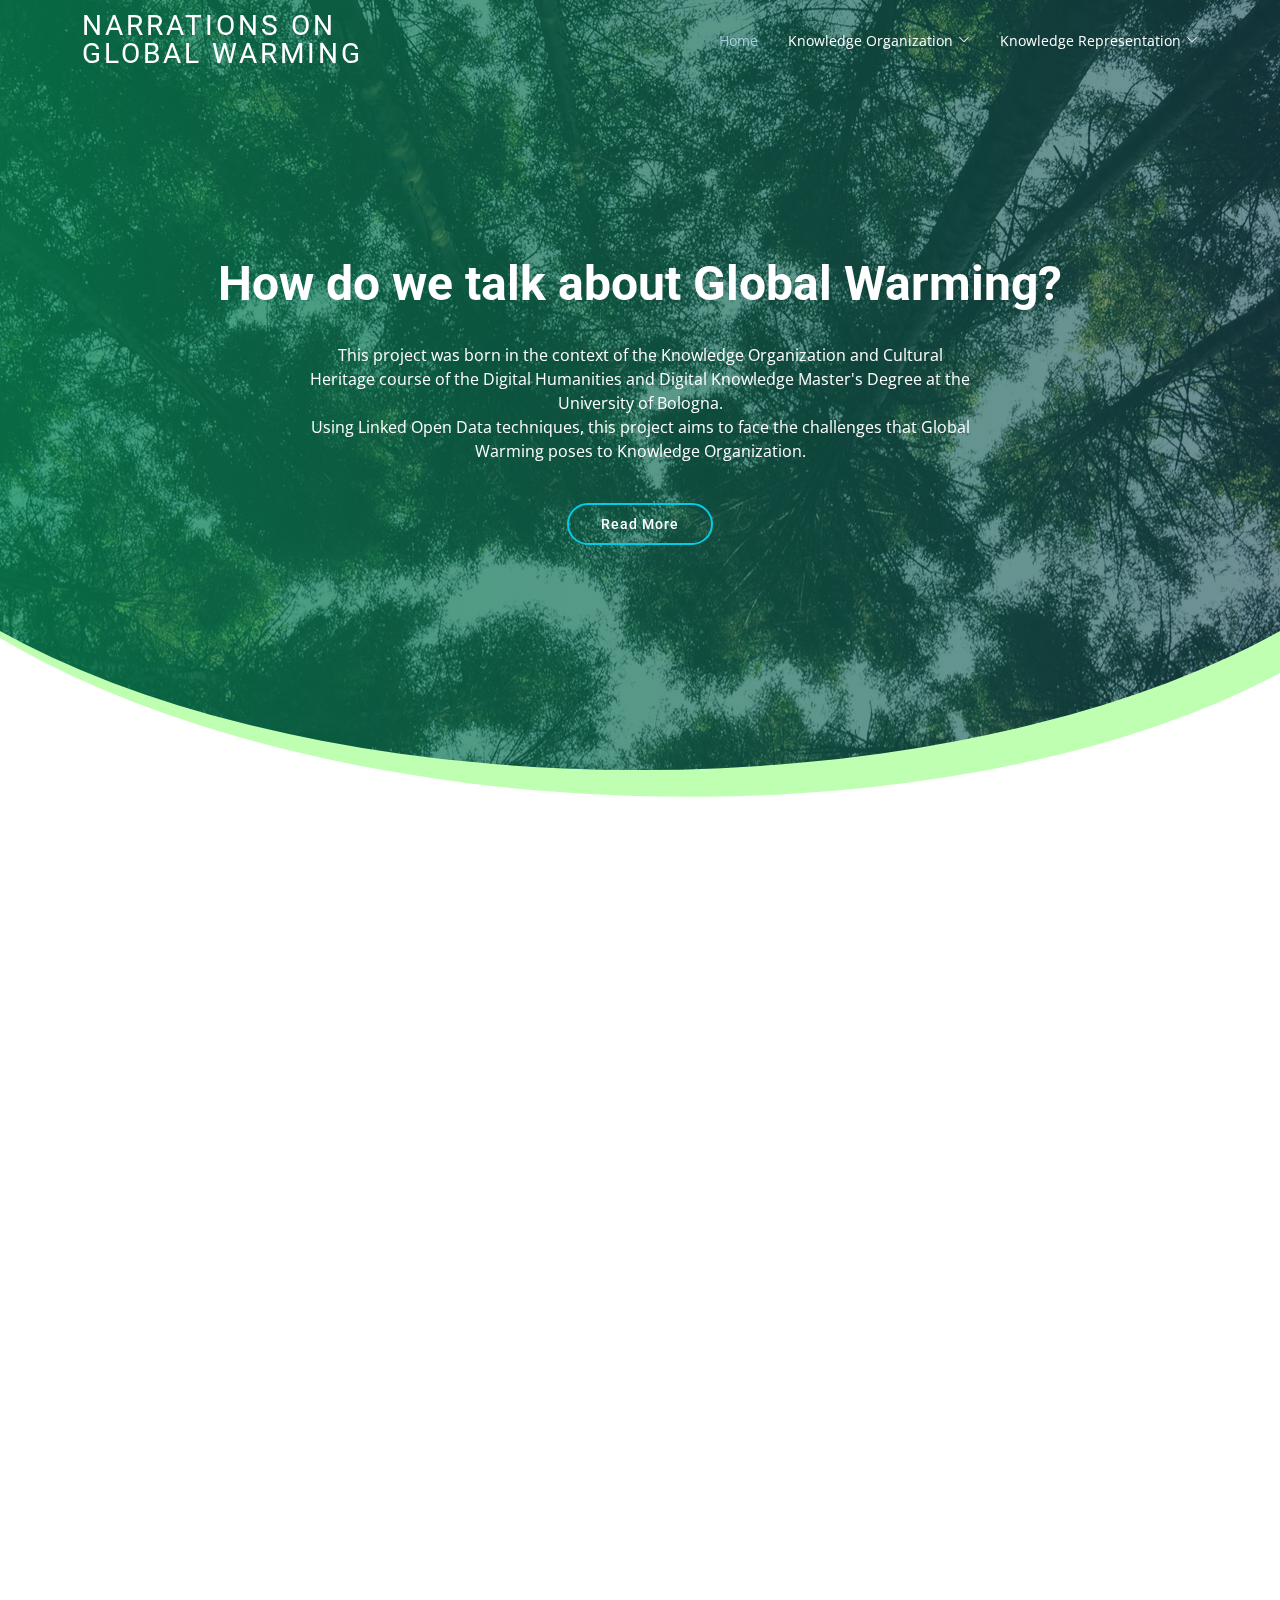
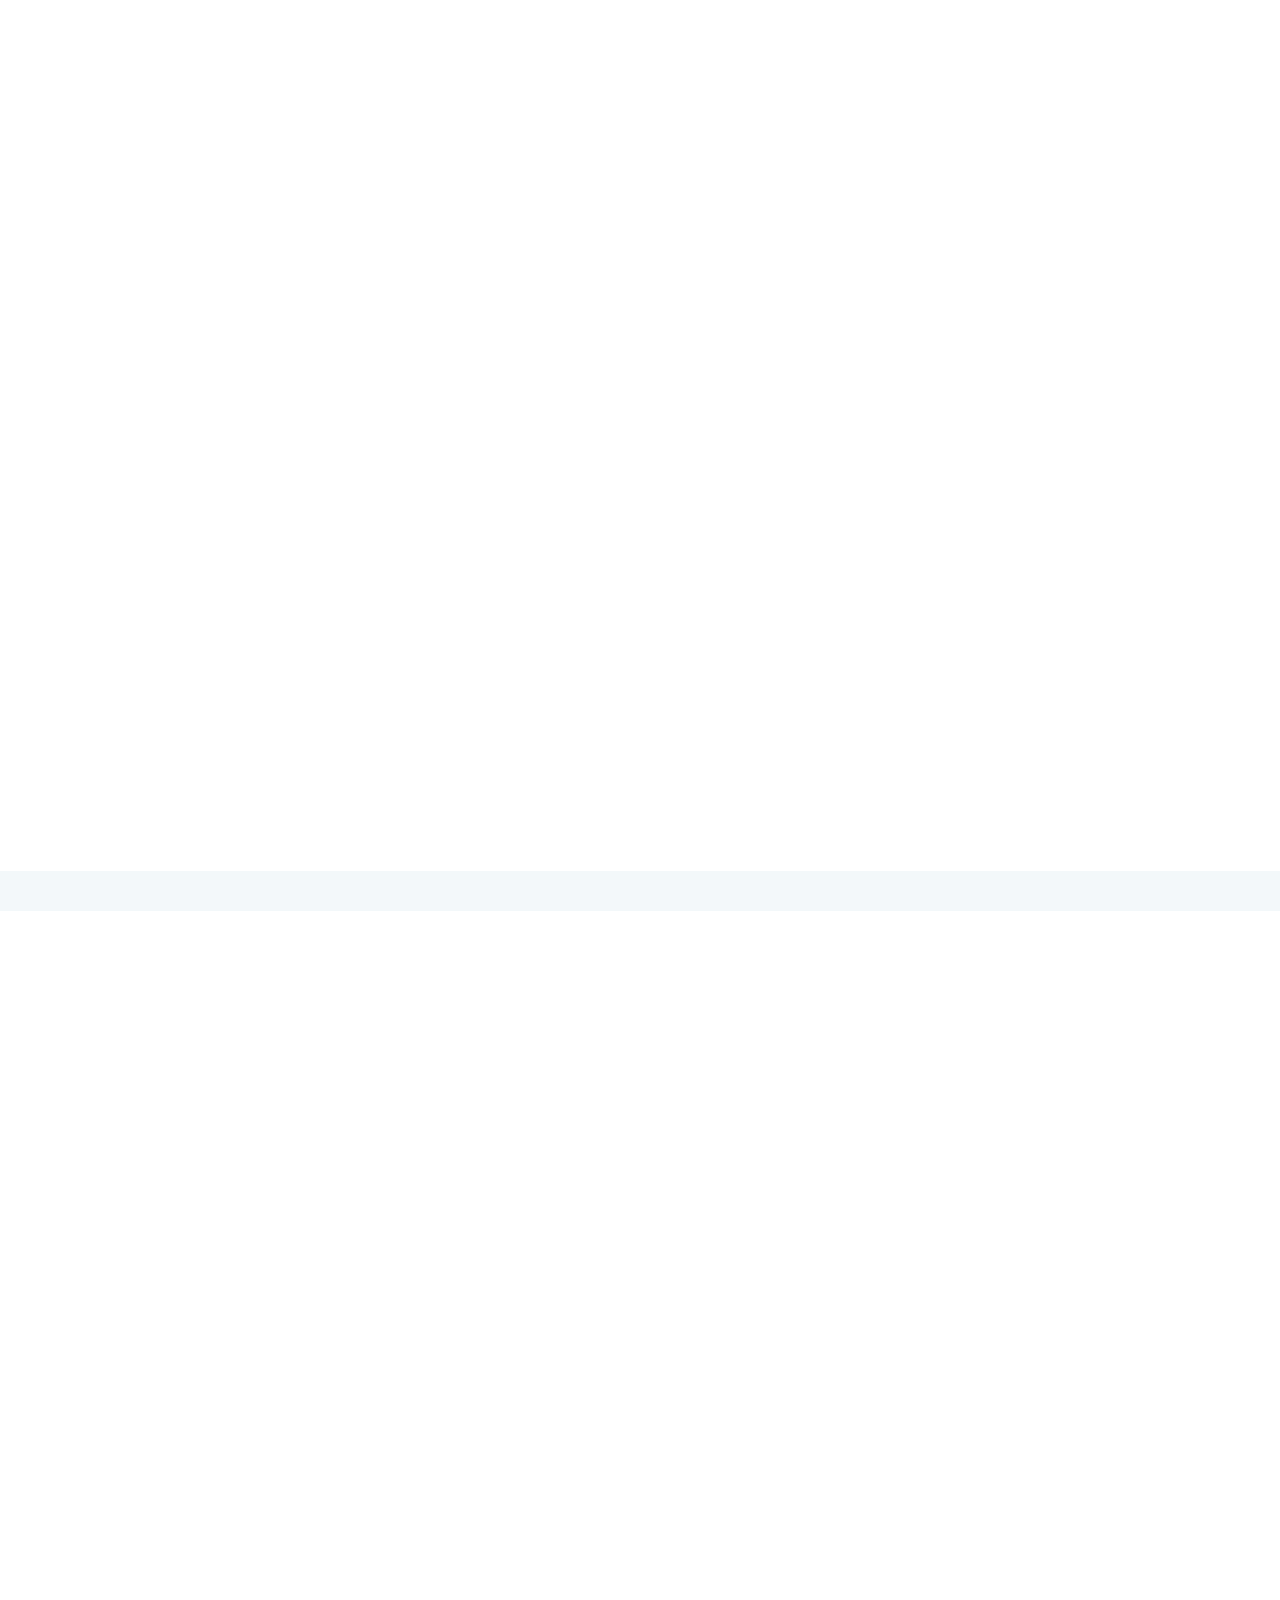
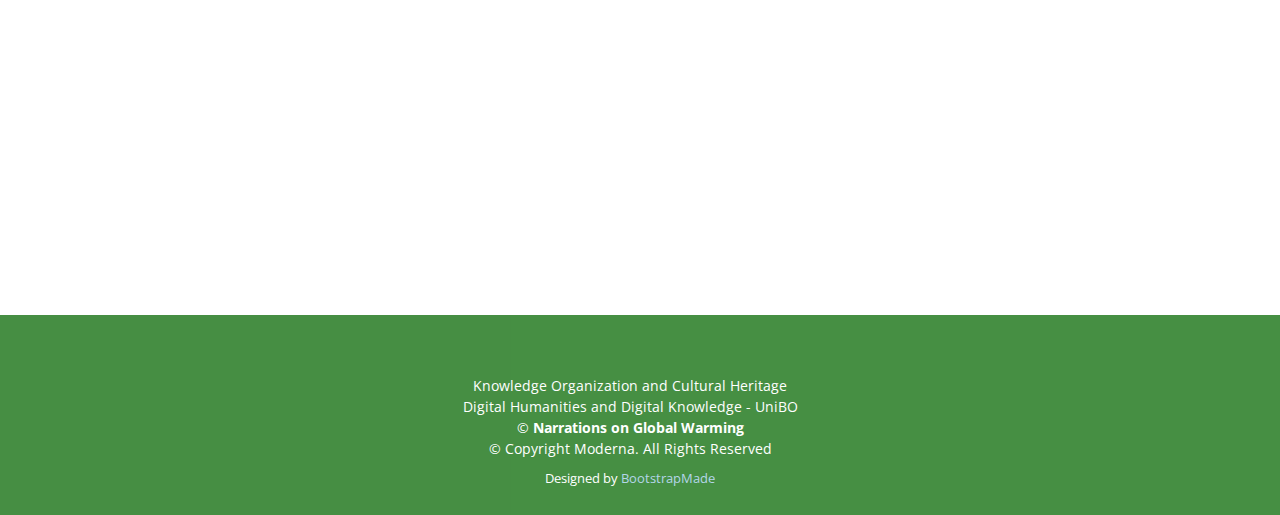
<file: index.html>
<!DOCTYPE html>
<html lang="en">

<head>
  <meta charset="utf-8">
  <meta content="width=device-width, initial-scale=1.0" name="viewport">

  <title>Narrations on Global Warming</title>
  <meta content="" name="description">
  <meta content="" name="keywords">

  <!-- Favicons -->
  <link href="assets/img/favicon.png" rel="icon">
  <link href="assets/img/apple-touch-icon.png" rel="apple-touch-icon">

  <!-- Google Fonts -->
  <link href="https://fonts.googleapis.com/css?family=Open+Sans:300,300i,400,400i,600,600i,700,700i|Roboto:300,300i,400,400i,500,500i,700,700i&display=swap" rel="stylesheet">

  <!-- Vendor CSS Files -->
  <link href="assets/vendor/animate.css/animate.min.css" rel="stylesheet">
  <link href="assets/vendor/aos/aos.css" rel="stylesheet">
  <link href="assets/vendor/bootstrap/css/bootstrap.min.css" rel="stylesheet">
  <link href="assets/vendor/bootstrap-icons/bootstrap-icons.css" rel="stylesheet">
  <link href="assets/vendor/boxicons/css/boxicons.min.css" rel="stylesheet">
  <link href="assets/vendor/glightbox/css/glightbox.min.css" rel="stylesheet">
  <link href="assets/vendor/swiper/swiper-bundle.min.css" rel="stylesheet">

  <!-- Template Main CSS File -->
  <link href="assets/css/style.css" rel="stylesheet">

  <!-- =======================================================
  * Template Name: Moderna - v4.1.0
  * Template URL: https://bootstrapmade.com/free-bootstrap-template-corporate-moderna/
  * Author: BootstrapMade.com
  * License: https://bootstrapmade.com/license/
  ======================================================== -->
</head>

<body>

  <!-- ======= Header ======= -->
  <header id="header" class="fixed-top d-flex align-items-center header-transparent">
    <div class="container d-flex justify-content-between align-items-center">

      <div class="logo">
        <h1 class="text-light"><a href="index.html"><span>Narrations on
        <br>global warming</span></a></h1>
        <!-- Uncomment below if you prefer to use an image logo -->
        <!-- <a href="index.html"><img src="assets/img/logo.png" alt="" class="img-fluid"></a>-->
      </div>

      <nav id="navbar" class="navbar">
        <ul>
          <li><a class="active " href="index.html">Home</a></li>
         
          <li class="dropdown"><a href="knowledge.html"><span>Knowledge Organization</span> <i class="bi bi-chevron-down"></i></a>
            <ul>
              <li><a href="knowledge.html#Items">Items</a></li>
              <li><a href="knowledge.html#ER">E/R Model</a></li>
              <li><a href="knowledge.html#ME">Metadata Analysis</a></li>
              <li><a href="knowledge.html#TE">Theoretical Model</a></li>
              <li><a href="knowledge.html#CON">Conceptual Model</a></li>
            </ul>
            <li class="dropdown"><a href="representation.html"><span>Knowledge Representation</span> <i class="bi bi-chevron-down"></i></a>
            <ul>
              <li><a href="representation.html#CSV">CSV Files</a></li>
              <li><a href="representation.html#RDF">RDF Visualization</a></li>
            </ul>
         
        </ul>
        <i class="bi bi-list mobile-nav-toggle"></i>
      </nav><!-- .navbar -->

    </div>
  </header><!-- End Header -->

  <!-- ======= Hero Section ======= -->
  <section id="hero" class="d-flex justify-cntent-center align-items-center">
    <div id="heroCarousel" class="container carousel carousel-fade" data-bs-ride="carousel" data-bs-interval="5000">

      <!-- Slide 1 -->
      <div class="carousel-item active">
        <div class="carousel-container">
          <h2 class="animate__animated animate__fadeInDown"> How do we talk about <span>Global Warming?</span></h2>
          <p class="animate__animated animate__fadeInUp"> This project was born in the context of the Knowledge Organization and Cultural Heritage course of the Digital Humanities and Digital Knowledge Master's Degree at the University of Bologna. <br>Using Linked Open Data techniques, this project aims to face the challenges that Global Warming poses to Knowledge Organization.

          </p>
          <a href="#Lam" class="btn-get-started animate__animated animate__fadeInUp">Read More</a> <!-- Linkare a IDEA SECTIOn -->
        </div>
      </div>
    </div>
  </section><!-- End Hero -->

  <main id="main">

    <!-- ======= Services Section ======= -->
    <section class="services">
      <div class="container">

        <div class="row">
          <div class="col-md-6 col-lg-3 d-flex align-items-stretch" data-aos="fade-up">
            <div class="icon-box icon-box-pink">
              <div class="icon"><i class="bx bx-library"></i></div>
              <h4 class="title"><a name="Lam">International standards in the LAM</a></h4>
              <p class="description"> The course describes different LAM (Libraries, Archives and Museums) domains like metadata element sets and value vocabularies.</p>
            </div>
          </div>

          <div class="col-md-6 col-lg-3 d-flex align-items-stretch" data-aos="fade-up" data-aos-delay="100">
            <div class="icon-box icon-box-cyan">
              <div class="icon"><i class="bx bx-file"></i></div>
              <h4 class="title">Knowledge <br> Organization</h4>
              <p class="description">The course reflects on the concept of KO (Knowledge Organization) and in particular on the role of ontologies as conceptual models.</p>
            </div>
          </div>

          <div class="col-md-6 col-lg-3 d-flex align-items-stretch" data-aos="fade-up" data-aos-delay="200">
            <div class="icon-box icon-box-green">
              <div class="icon"><i class="bx bx-code"></i></div>
              <h4 class="title">Semantic Digital Activities</h4>
              <p class="description">We analyse different semantic (digital) activities in LAM througt KO methods.</p>
            </div>
          </div>

          <div class="col-md-6 col-lg-3 d-flex align-items-stretch" data-aos="fade-up" data-aos-delay="200">
            <div class="icon-box icon-box-blue">
              <div class="icon"><i class="bx bx-world"></i></div>
              <h4 class="title">Real world <br>cases</h4>
              <p class="description">We examine specific case studies such as <em>"Europeana"</em> or <em>"The Reload project"</em>.</p>
            </div>
          </div>

        </div>

      </div>
    </section><!-- End Services Section -->

    <!-- ======= Why Us Section ======= -->
    <section class="why-us section-bg" data-aos="fade-up" date-aos-delay="200">
      <div class="container">

        <div class="row">
          <div class="col-lg-6 video-box">
            <img src="assets/img/medusa_1.jpg" class="img-fluid" alt="">
            <img src="assets/img/oceans_1.jpg" class="img-fluid" alt="">
            
          </div>
          <div class="col-lg-5 d-flex flex-column justify-content-center p-5">

            <div class="icon-box">
            
              <h4 class="title">The challenge of our lives</h4>
              <p class="description"> This project relies on our team's belief about global warming being the biggest challenge that we, as a society, have to face in the present and in the decades to come. Mass extinction, environmental collapses, food and water shotage are just some of the many consequences of this epochal phenomenon that our planet is living. We must radically reshape our system and our daily habits in order to adapt to the Anthropocene era: today, we bring this challenge in the domain of Knowledge Organization.
              </p>
            </div>

            <div class="icon-box">
             
              <h4 class="title">Talking about catastrophe</h4>
              <p class="description">How do we talk about global warming? What kind of narrations are developed in front of this epocal problem? The climate emergency is something difficult to grasp for human perception and cognition. The philosopher Timothy Morton defined it as a <strong><em>“hyperobject”</em></strong>, an object too vast in time and space to really be understood. Therefore, humanity is trying to create narrations of different kinds across a different number of media. We selected our items to have an useful picture of such different stories: from the first climate scientist, Wallace Broecker, to the activism of the young Greta Thumberg, across the work of artists, thinkers and entrepreneurs. </p>
            </div>

          </div>
        </div>

      </div>
    </section><!-- End Why Us Section -->

    <!-- ======= Team Section ======= -->
   <section class="breadcrumbs">
      <div class="container">

        <div class="d-flex justify-content-between align-items-center" >
          
        </div>

      </div>
    </section><!-- End Our Team Section -->

    <!-- ======= Team Section ======= -->
    <section class="team" data-aos="fade-up" data-aos-easing="ease-in-out" data-aos-duration="500">
      <div class="container">
      <h2 class="title">Our Team</h2>
      <br>
        <div class="row">

          <div class="col-lg-4 col-md-6 d-flex align-items-stretch">
            <div class="member">
              <div class="member-img">
                <img src="assets/img/bertozzi_2.jpeg" class="img-fluid" alt="" weight="300" height="300">
                <div class="social">
                  
                  <a href="https://www.facebook.com/alessandro.bertozzi.10"><i class="bi bi-facebook"></i></a>
                  <a href="https://www.instagram.com/ale_bertoz/"><i class="bi bi-instagram"></i></a>
                  <a href="https://www.linkedin.com/in/alessandro-bertozzi-7ba2181b9/"><i class="bi bi-linkedin"></i></a>
                </div>
              </div>
              <div class="member-info">
                <h4>Alessandro Bertozzi</h4>
                <span>Back-end developer / NLP engineer</span>
                <p>In order to avoid falling in the circle of unemployment (or “mismatching”, thanks to Sole24ore), I decide to complete my university carrier attending a Master in Digital Humanities. My aim is to start a new path in the computer science field with a humanistic approach.</p>
              </div>
            </div>
          </div>



          <div class="col-lg-4 col-md-6 d-flex align-items-stretch">
            <div class="member">
              <div class="member-img">
                <img src="assets/img/spotti_1.jpg" class="img-fluid" alt="">
                <div class="social">
                  <a href="https://twitter.com/SpottiSamuele"><i class="bi bi-twitter"></i></a>
                  <a href="https://www.facebook.com/samuele.spotti"><i class="bi bi-facebook"></i></a>
                  <a href="https://www.instagram.com/samuele.spotti/"><i class="bi bi-instagram"></i></a>
                  <a href="https://www.linkedin.com/in/samuele-spotti-a525ba19b/"><i class="bi bi-linkedin"></i></a>
                </div>
              </div>
              <div class="member-info">
                <h4>Samuele Spotti</h4>
                <span>Interaction media Designer / UI & UX manager</span>
                <p>Bachelor's degree in Modern Humanities at the University of Bologna, I'm attending a second cycle Master's Degree in Digital Humanities. Sometimes bartender and brewmaster, sometimes front-end developer. Often I arrive a little bit late, however I always should arrive (I hope it).  </p>
              </div>
            </div>
          </div>

          
          </div>

        </div>

      </div>
    </section<!-- End Features Section -->

  </main><!-- End #main -->

  <!-- ======= Footer ======= -->
  <footer id="footer" data-aos="fade-up" data-aos-easing="ease-in-out" data-aos-duration="500">


   

    <div class="container">
      <div class="copyright">
        Knowledge Organization and Cultural Heritage <br>
        Digital Humanities and Digital Knowledge - UniBO <br>
  
        © <strong><span>Narrations on Global Warming</strong></span> <br>
          &copy; Copyright Moderna. All Rights Reserved
        </div>
        <div class="credits">
          <!-- All the links in the footer should remain intact. -->
          <!-- You can delete the links only if you purchased the pro version. -->
          <!-- Licensing information: https://bootstrapmade.com/license/ -->
          <!-- Purchase the pro version with working PHP/AJAX contact form: https://bootstrapmade.com/free-bootstrap-template-corporate-moderna/ -->
          Designed by <a href="https://bootstrapmade.com/">BootstrapMade</a>
        </div>
    </div>
  </footer><!-- End Footer -->

  <a href="#" class="back-to-top d-flex align-items-center justify-content-center"><i class="bi bi-arrow-up-short"></i></a>

  <!-- Vendor JS Files -->
  <script src="assets/vendor/aos/aos.js"></script>
  <script src="assets/vendor/bootstrap/js/bootstrap.bundle.min.js"></script>
  <script src="assets/vendor/glightbox/js/glightbox.min.js"></script>
  <script src="assets/vendor/isotope-layout/isotope.pkgd.min.js"></script>
  <script src="assets/vendor/php-email-form/validate.js"></script>
  <script src="assets/vendor/purecounter/purecounter.js"></script>
  <script src="assets/vendor/swiper/swiper-bundle.min.js"></script>
  <script src="assets/vendor/waypoints/noframework.waypoints.js"></script>

  <!-- Template Main JS File -->
  <script src="assets/js/main.js"></script>

</body>

</html>
</file>
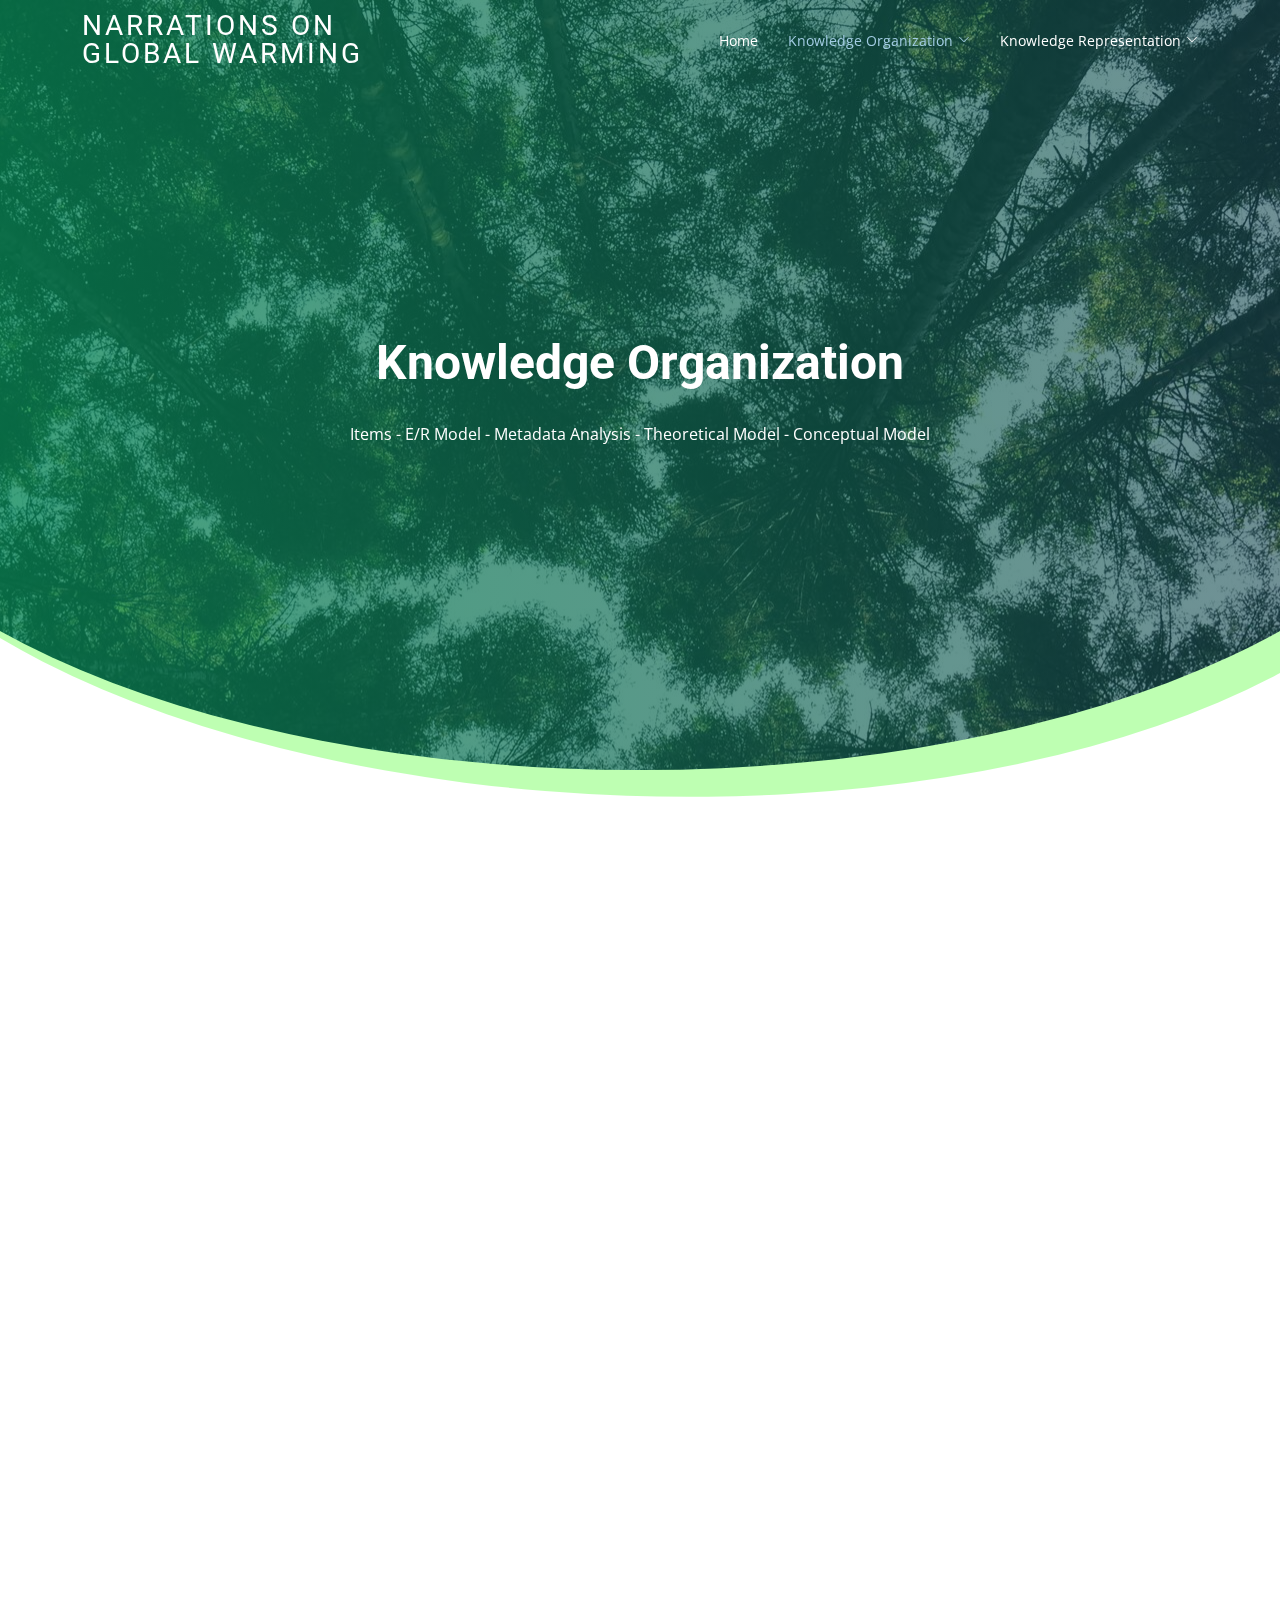
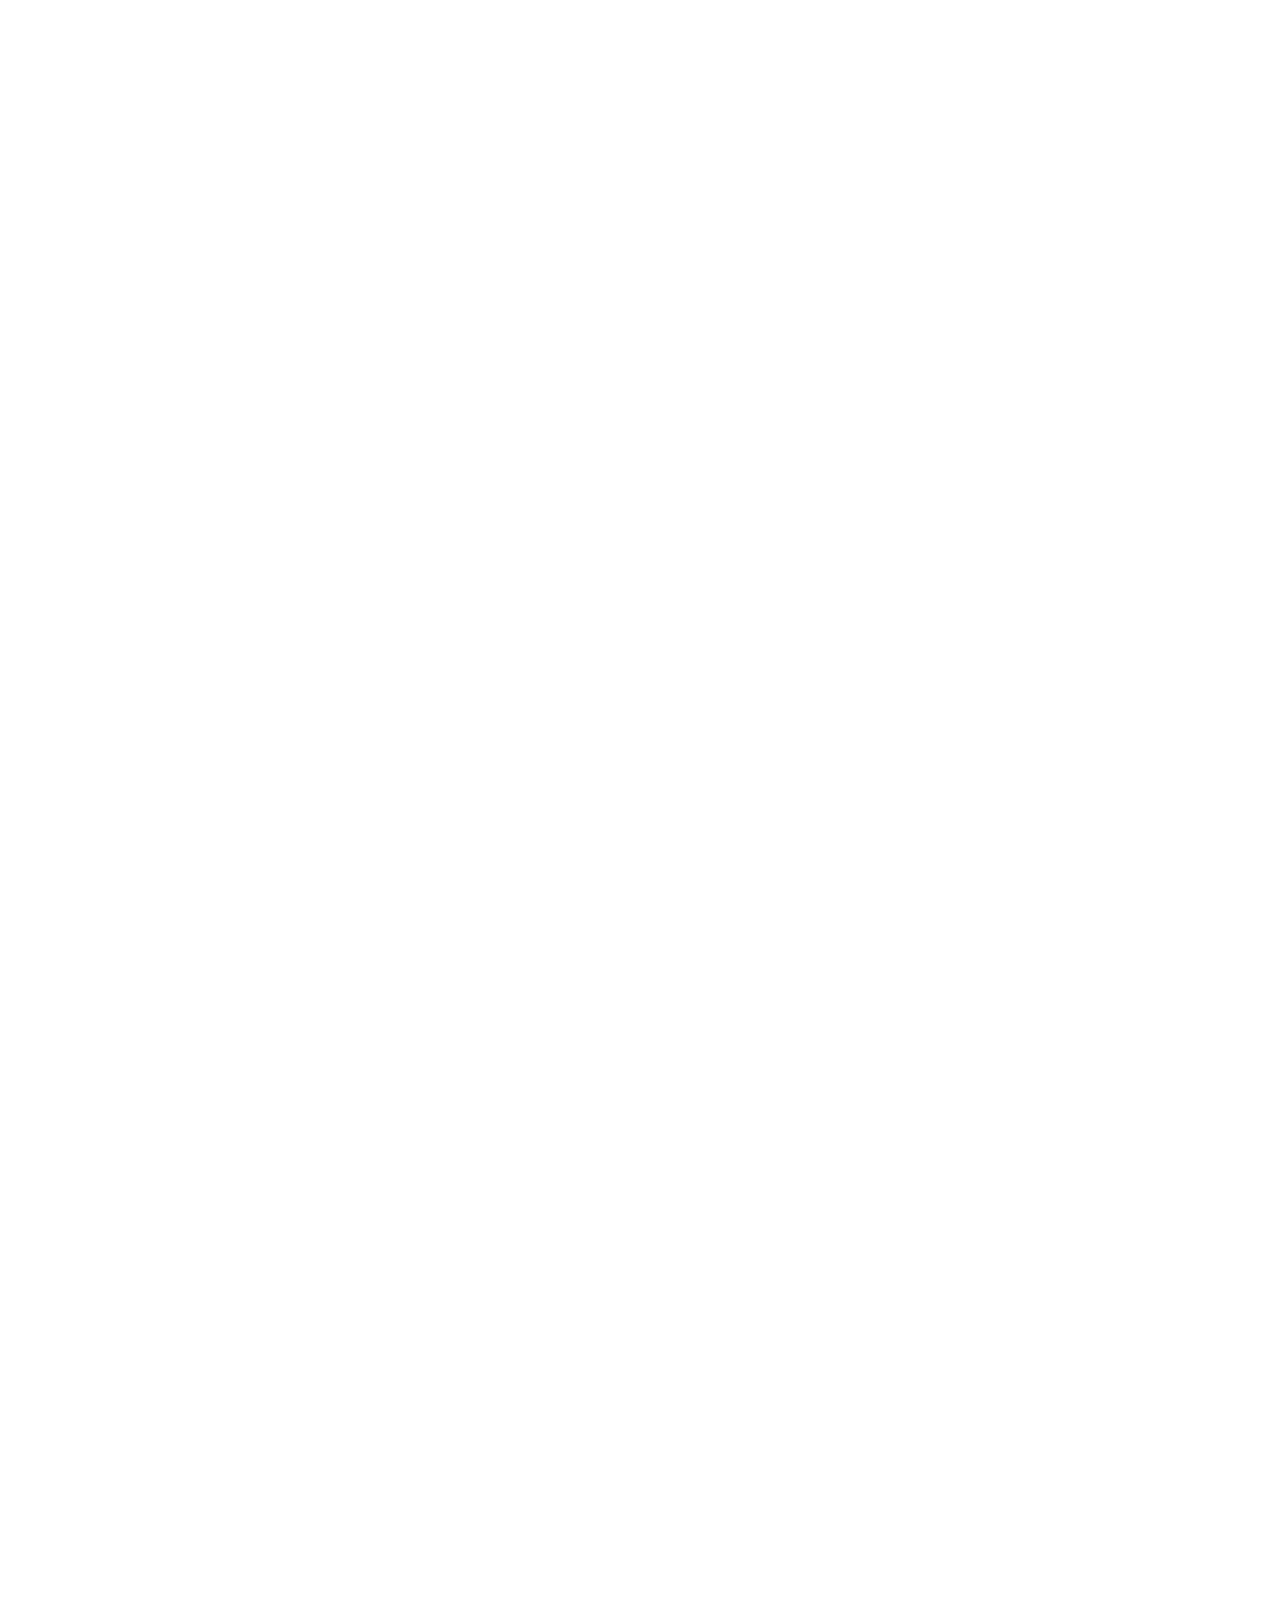
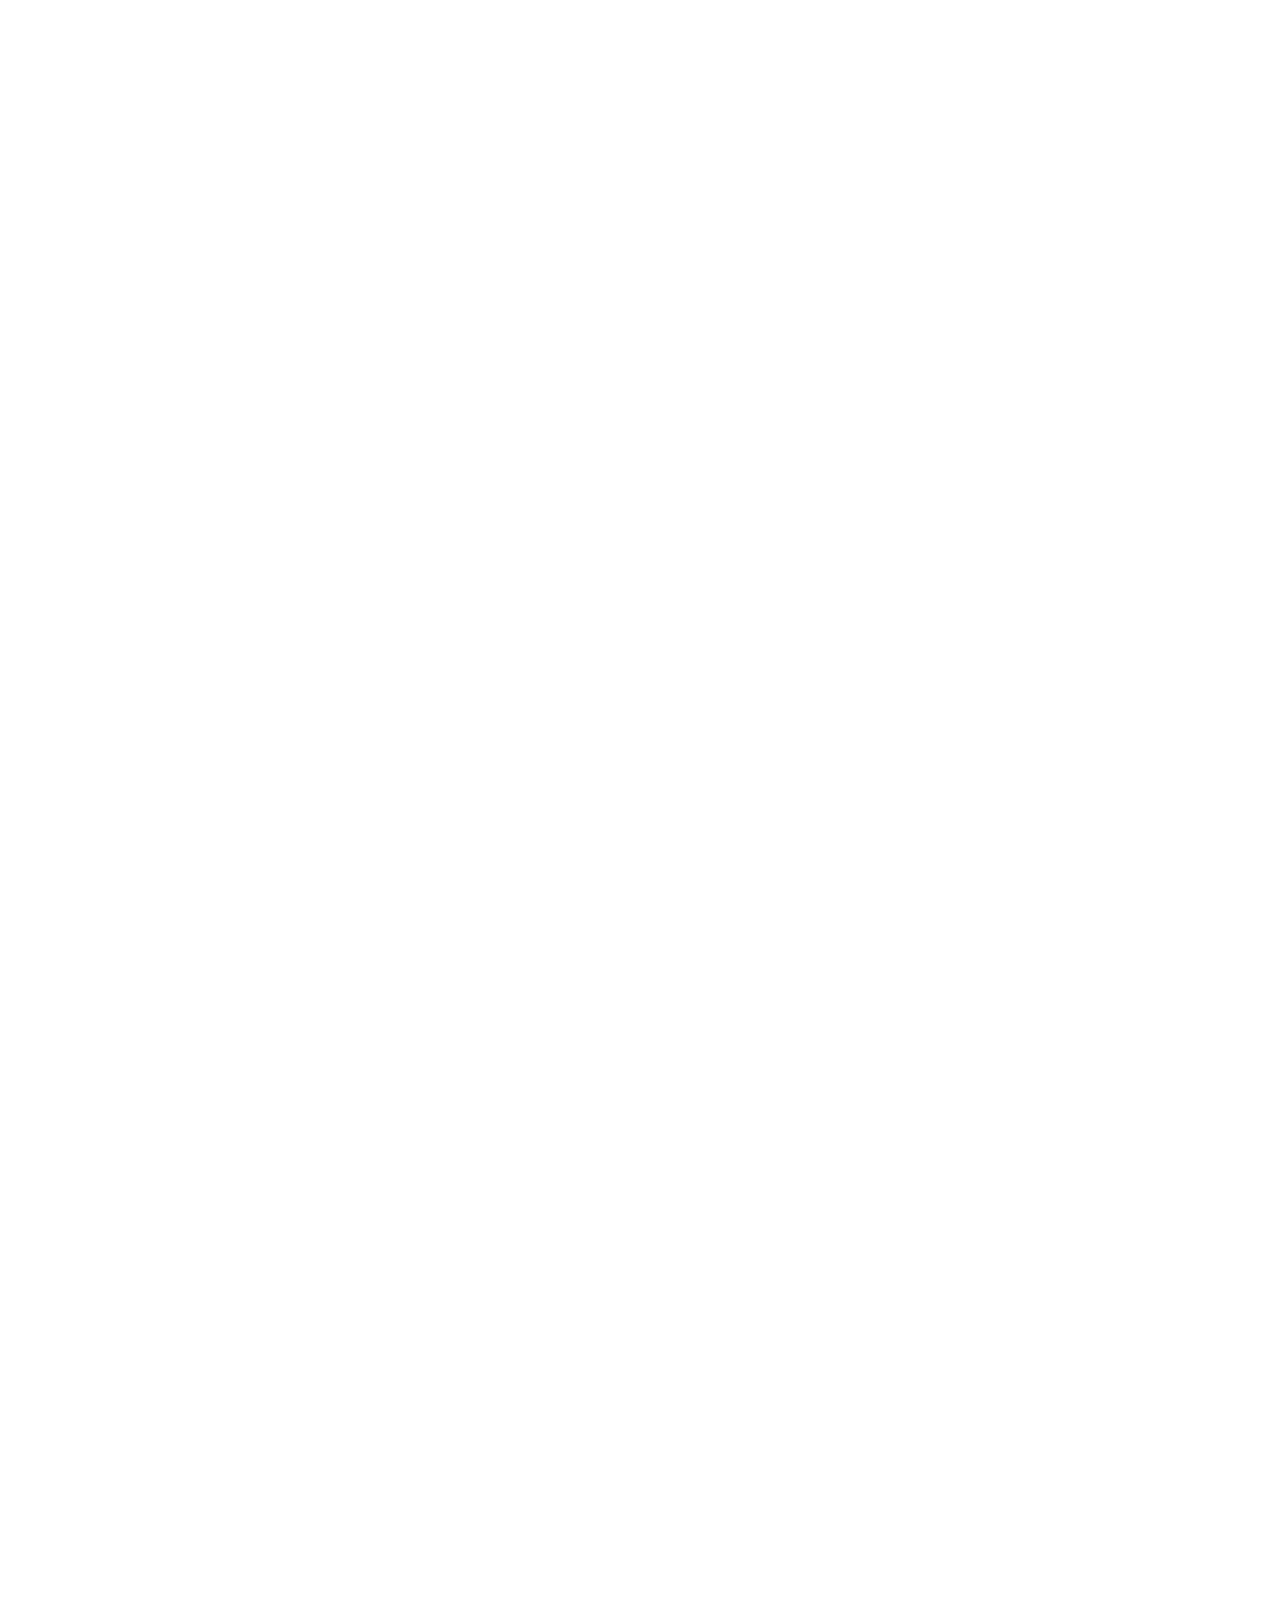
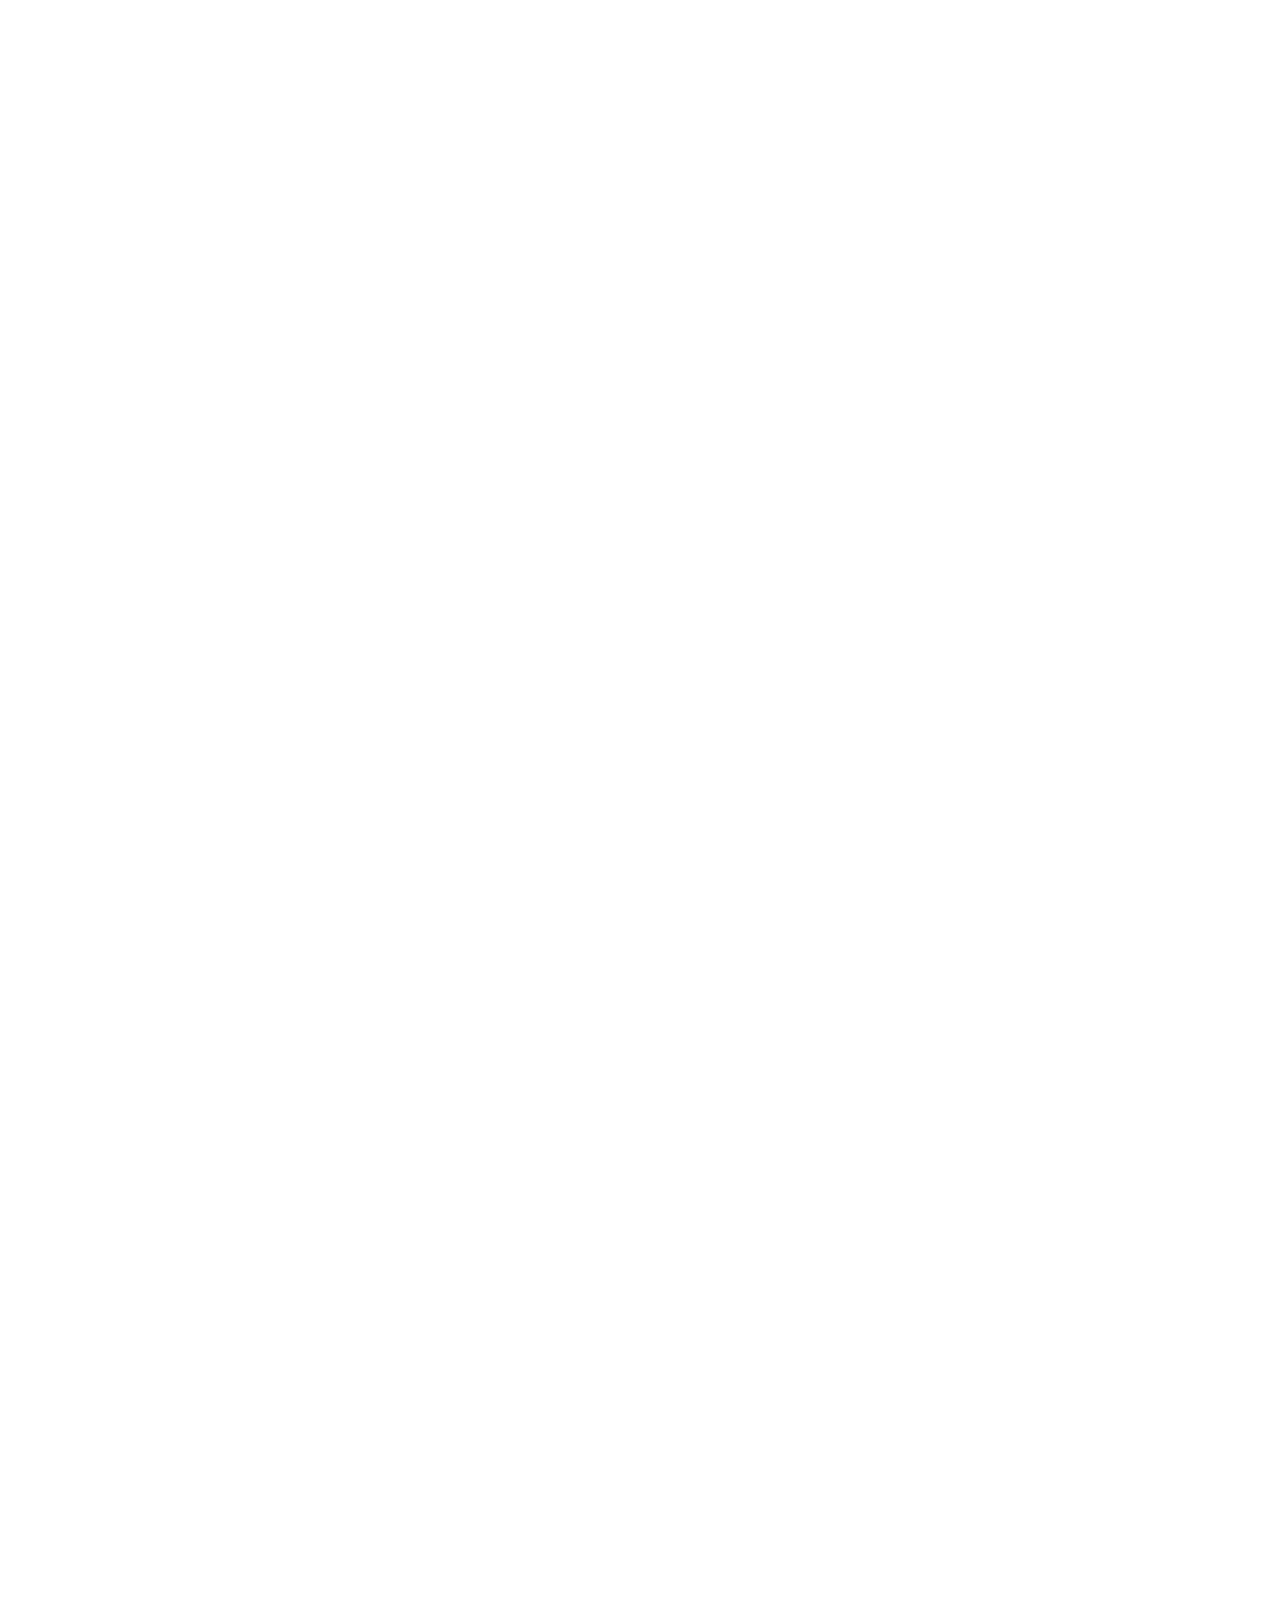
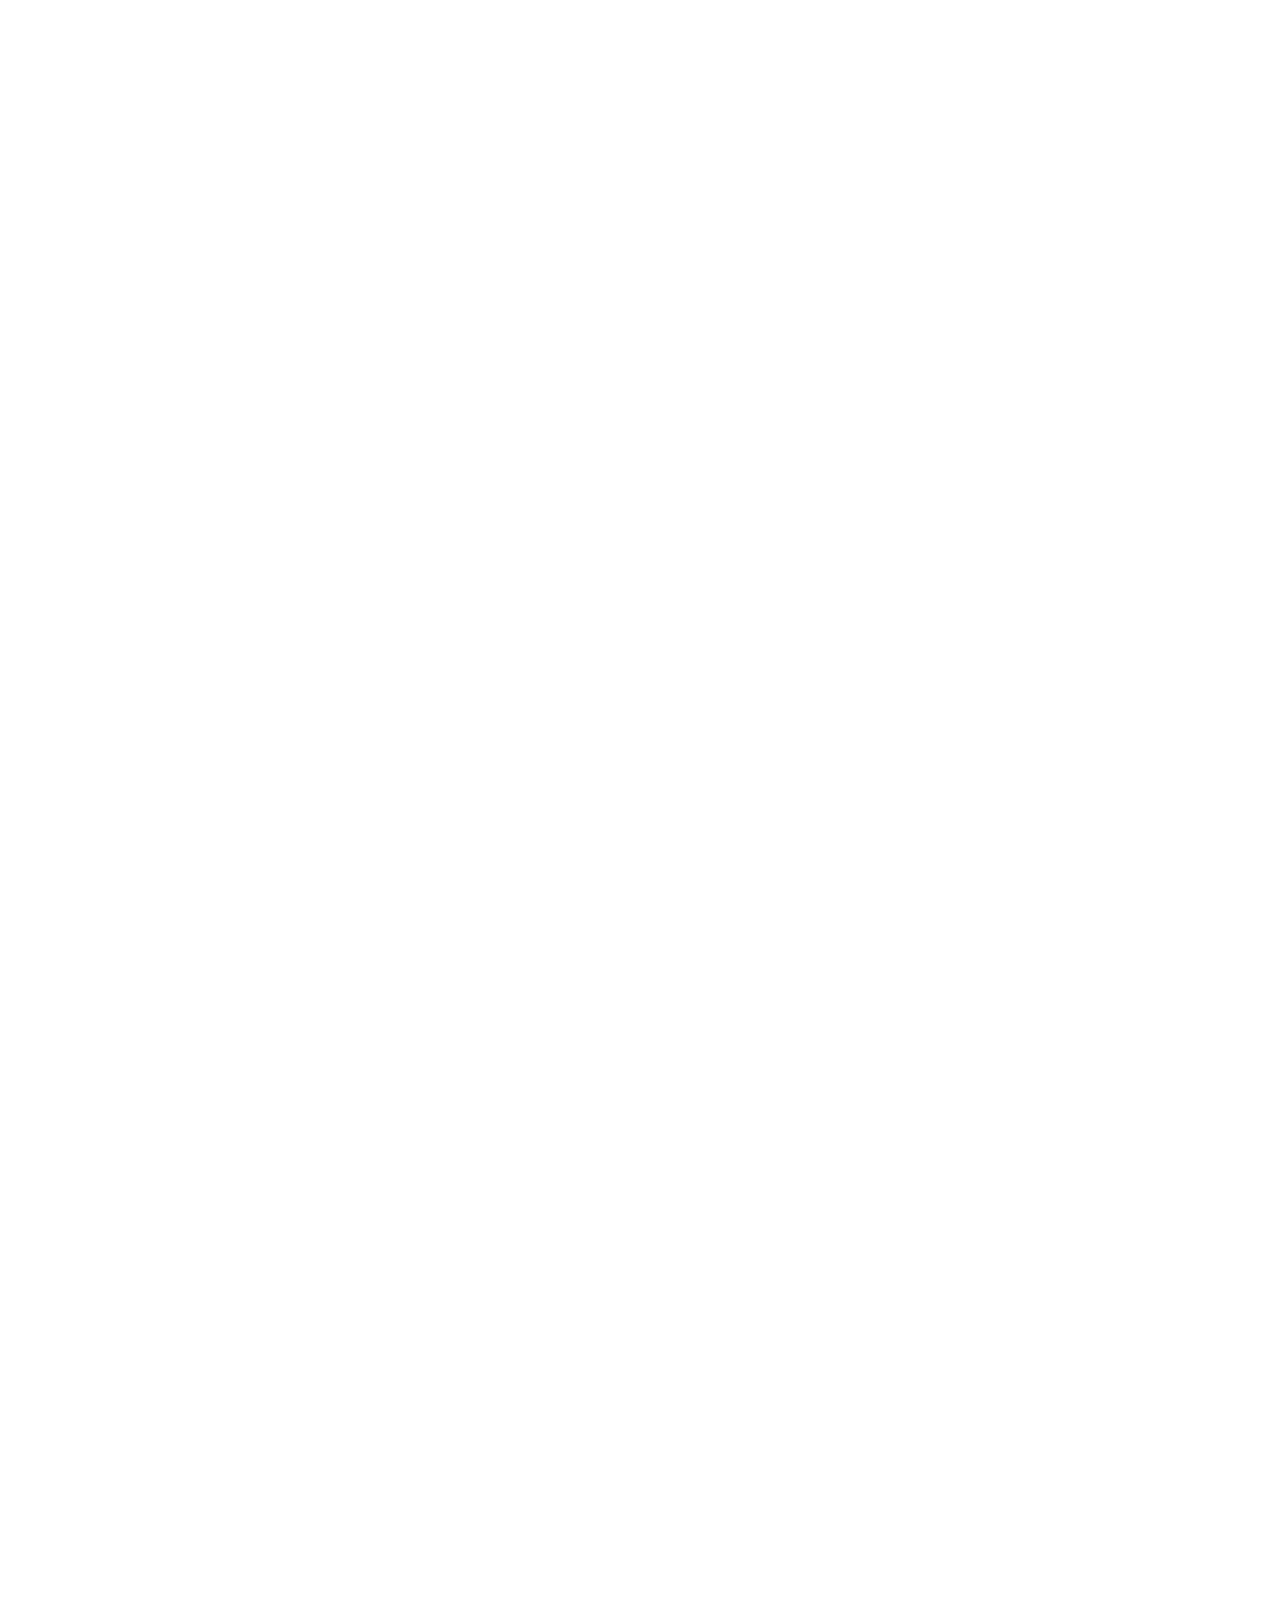
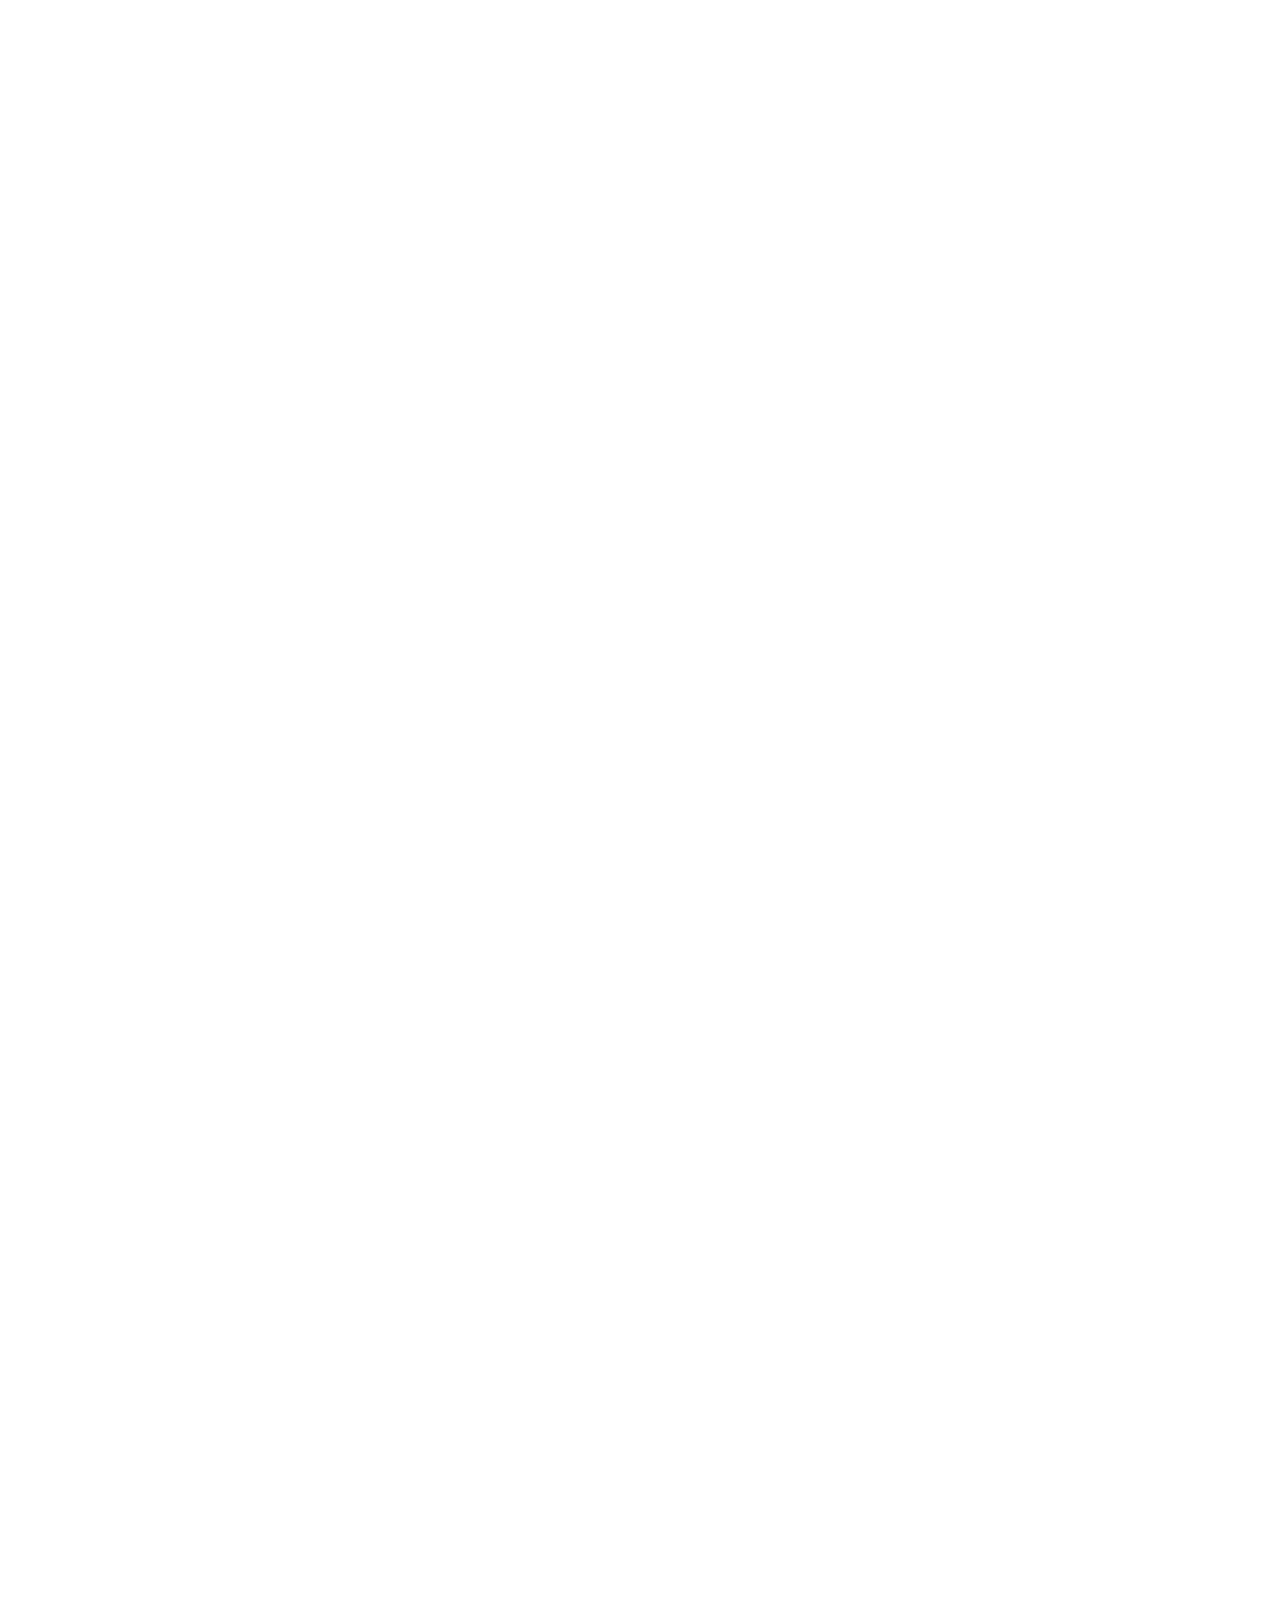
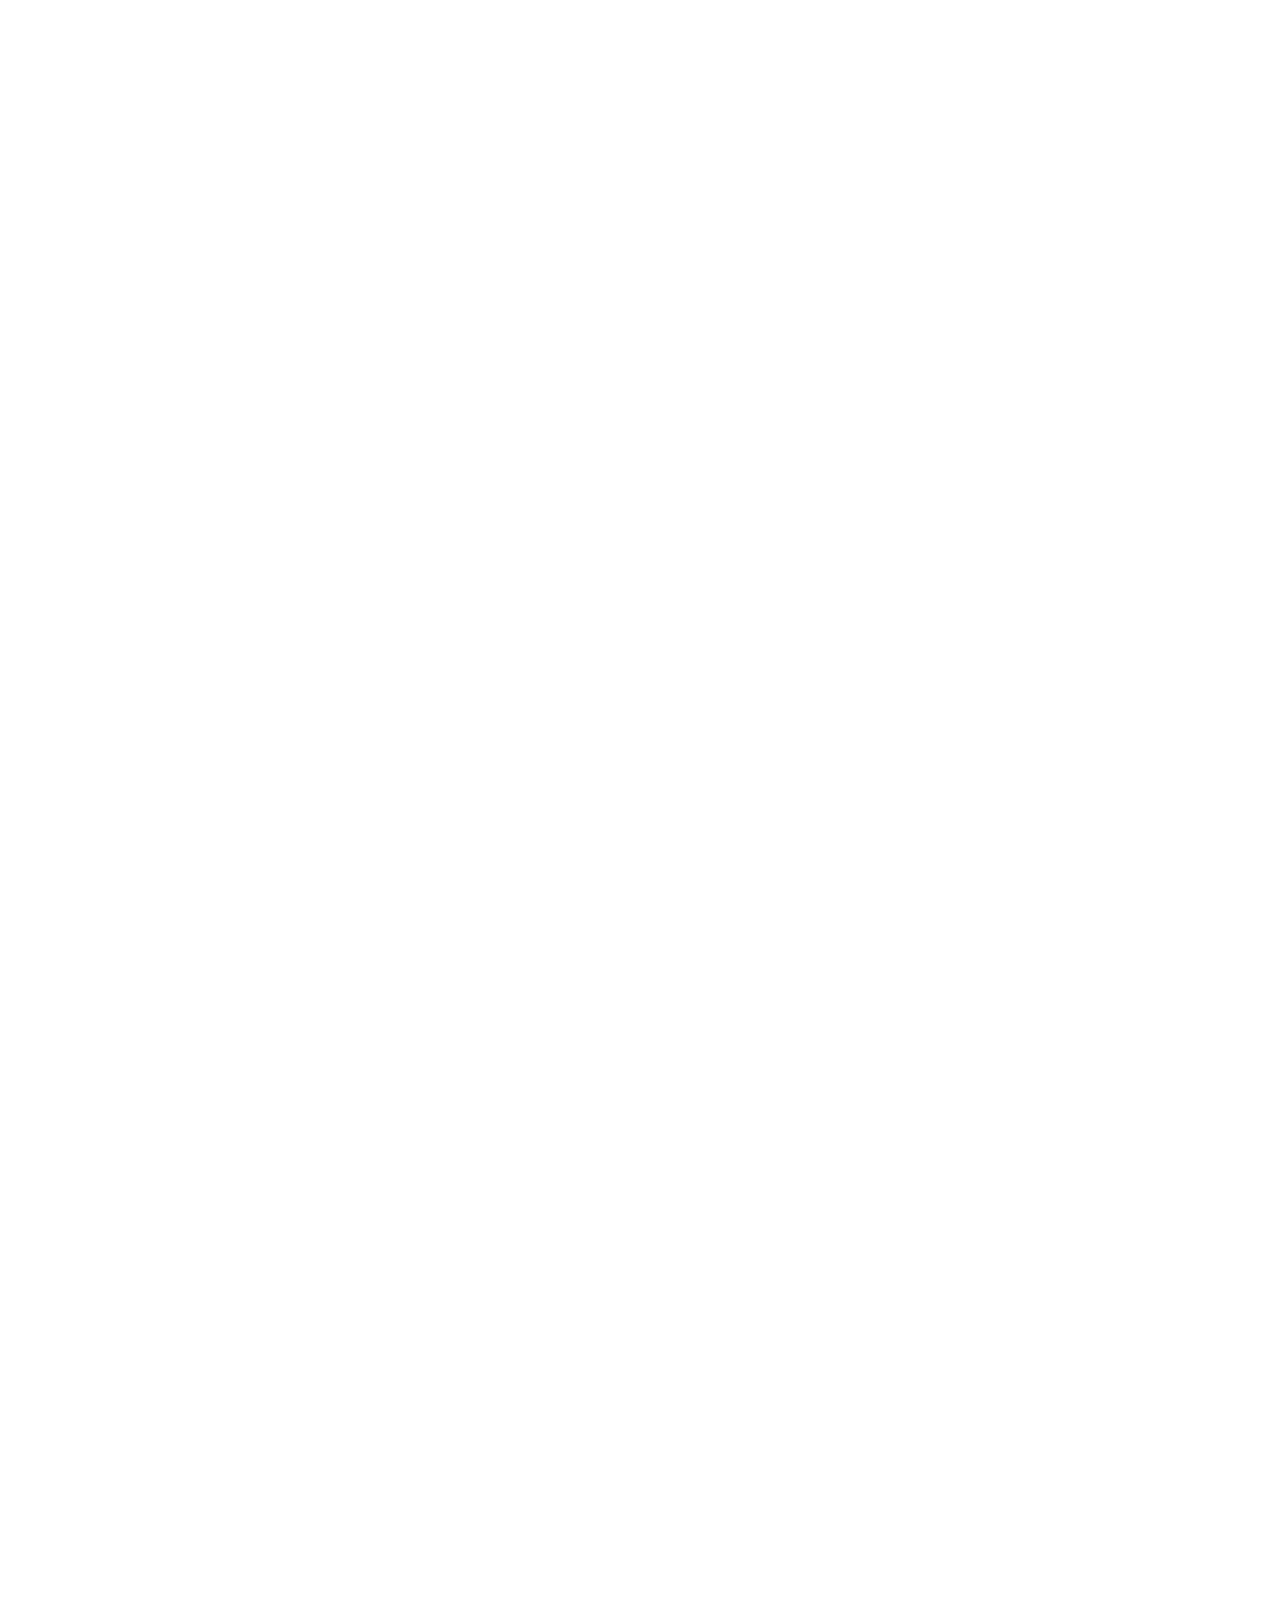
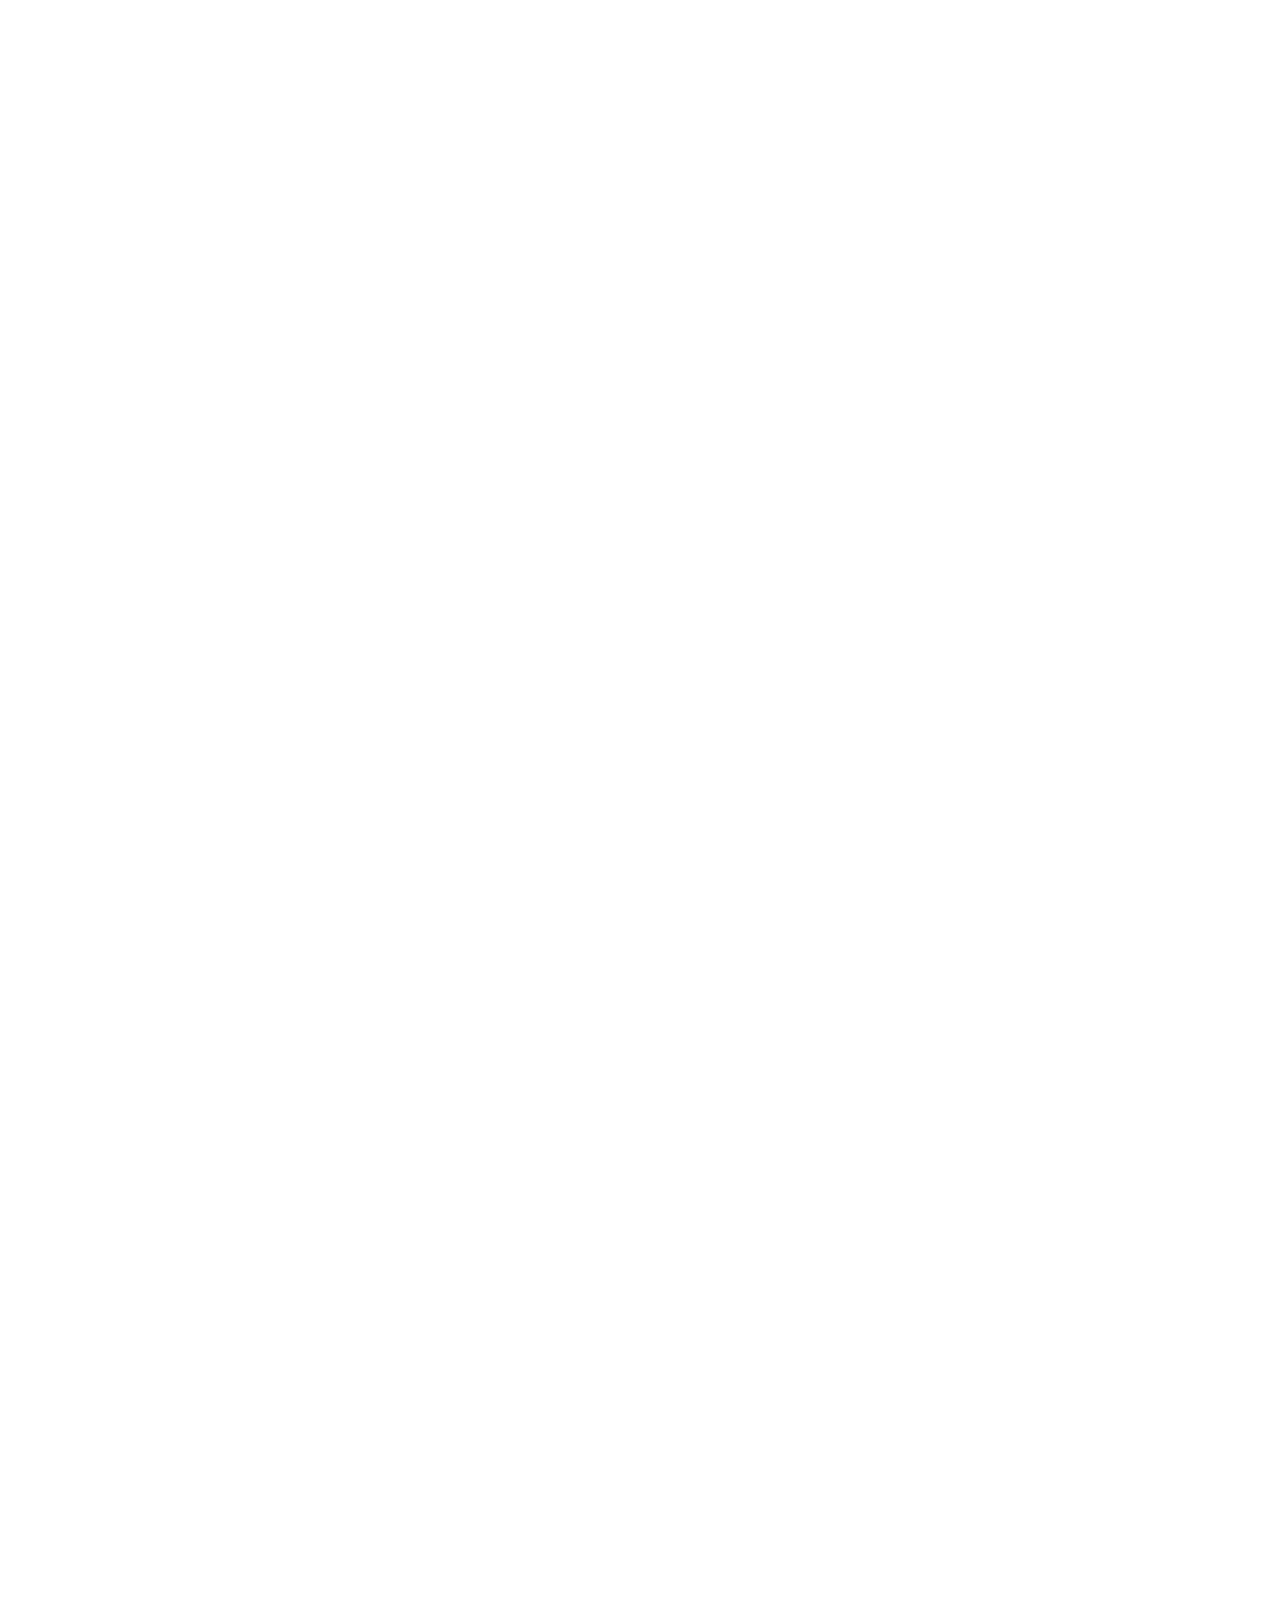
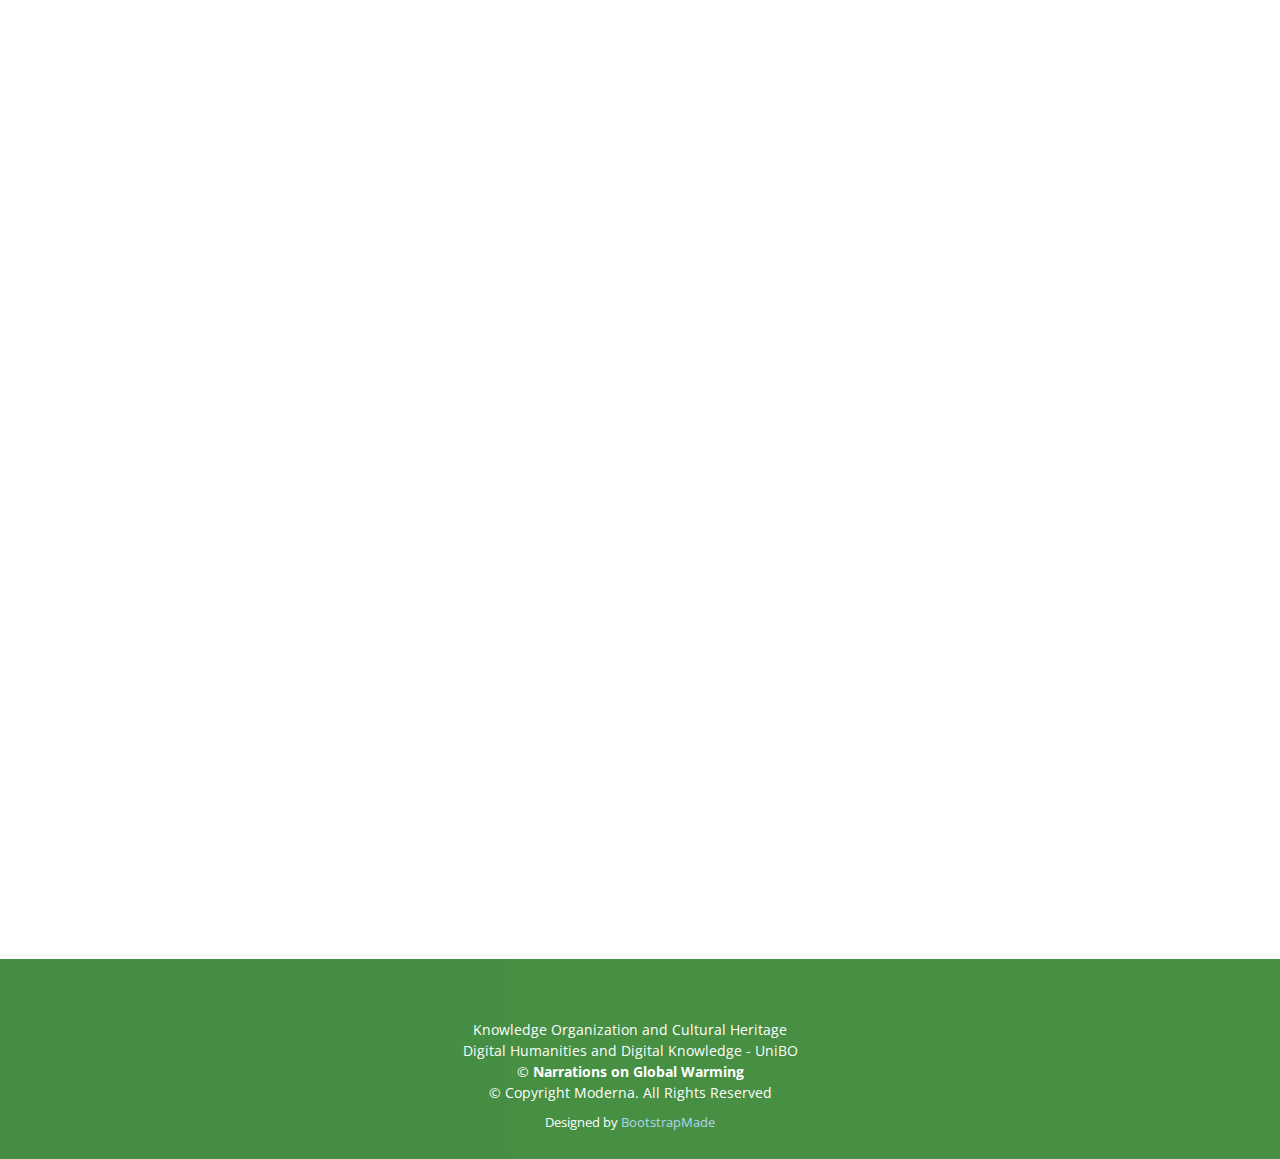
<file: knowledge.html>
<!DOCTYPE html>
<html lang="en">

<head>
  <meta charset="utf-8">
  <meta content="width=device-width, initial-scale=1.0" name="viewport">

  <title>Narrations on Global Warming</title>
  <meta content="" name="description">
  <meta content="" name="keywords">

  <!-- Favicons -->
  <link href="assets/img/favicon.png" rel="icon">
  <link href="assets/img/apple-touch-icon.png" rel="apple-touch-icon">

  <!-- Google Fonts -->
  <link href="https://fonts.googleapis.com/css?family=Open+Sans:300,300i,400,400i,600,600i,700,700i|Roboto:300,300i,400,400i,500,500i,700,700i&display=swap" rel="stylesheet">

  <!-- Vendor CSS Files -->
  <link href="assets/vendor/animate.css/animate.min.css" rel="stylesheet">
  <link href="assets/vendor/aos/aos.css" rel="stylesheet">
  <link href="assets/vendor/bootstrap/css/bootstrap.min.css" rel="stylesheet">
  <link href="assets/vendor/bootstrap-icons/bootstrap-icons.css" rel="stylesheet">
  <link href="assets/vendor/boxicons/css/boxicons.min.css" rel="stylesheet">
  <link href="assets/vendor/glightbox/css/glightbox.min.css" rel="stylesheet">
  <link href="assets/vendor/swiper/swiper-bundle.min.css" rel="stylesheet">

  <!-- Template Main CSS File -->
  <link href="assets/css/style.css" rel="stylesheet">

  <!-- =======================================================
  * Template Name: Moderna - v4.1.0
  * Template URL: https://bootstrapmade.com/free-bootstrap-template-corporate-moderna/
  * Author: BootstrapMade.com
  * License: https://bootstrapmade.com/license/
  ======================================================== -->
</head>

<body>

  <!-- ======= Header ======= -->
  <header id="header" class="fixed-top d-flex align-items-center header-transparent">
    <div class="container d-flex justify-content-between align-items-center">

      <div class="logo">
        <h1 class="text-light"><a href="index.html"><span>Narrations on
        <br>global warming</span></a></h1>
        <!-- Uncomment below if you prefer to use an image logo -->
        <!-- <a href="index.html"><img src="assets/img/logo.png" alt="" class="img-fluid"></a>-->
      </div>

      <nav id="navbar" class="navbar">
        <ul>
          <li><a href="index.html">Home</a></li>
          <li class="dropdown"><a class="active" href="knowledge.html"><span>Knowledge Organization</span> <i class="bi bi-chevron-down"></i></a>
            <ul>
              <li><a href="knowledge.html#Items">Items</a></li>
              <li><a href="knowledge.html#ER">E/R Model</a></li>
              <li><a href="knowledge.html#ME">Metadata Analysis</a></li>
              <li><a href="knowledge.html#TE">Theoretical Model</a></li>
              <li><a href="knowledge.html#CON">Conceptual Model</a></li>
            </ul>
            <li class="dropdown"><a href="representation.html"><span>Knowledge Representation</span> <i class="bi bi-chevron-down"></i></a>
            <ul>
              <li><a href="representation.html#CSV">CSV Files</a></li>
              <li><a href="representation.html#RDF">RDF Visualization</a></li>
            </ul>
         
        </ul>
        <i class="bi bi-list mobile-nav-toggle"></i>
      </nav><!-- .navbar -->

    </div>
  </header><!-- End Header -->

  <!-- ======= Hero Section ======= -->
  <section id="hero" class="d-flex justify-cntent-center align-items-center">
    <div id="heroCarousel" class="container carousel carousel-fade" data-bs-ride="carousel" data-bs-interval="5000">

      <!-- Slide 1 -->
      <div class="carousel-item active">
        <div class="carousel-container">
          <h2 class="animate__animated animate__fadeInDown"> Knowledge Organization</h2>
          <p class="animate__animated animate__fadeInUp">Items - E/R Model - Metadata Analysis - Theoretical Model - Conceptual Model
          </p>
        </div>
      </div>
    </div>
  </section><!-- End Hero -->

  <main id="main">
    

    

    <!-- ======= Why Us Section ======= -->
    <section class="why-us section-bg" data-aos="fade-up" date-aos-delay="200">
      <div class="container">
        <br>
        
        <section class="portfolio">
            <section class="facts section-bg" data-aos="fade-up">
        
                <div class="row counters">
        
                  <div class="col-lg-3 col-6 text-center">
                    <span data-purecounter-start="0" data-purecounter-end="10" data-purecounter-duration="1" class="purecounter"></span>
                    <p>Items</p>
                  </div>
        
                  <div class="col-lg-3 col-6 text-center">
                    <span data-purecounter-start="0" data-purecounter-end="32" data-purecounter-duration="1" class="purecounter"></span>
                    <p>Hours of Conceptual Model</p>
                  </div>
        
                  <div class="col-lg-3 col-6 text-center">
                    <span data-purecounter-start="0" data-purecounter-end="1463" data-purecounter-duration="1" class="purecounter"></span>
                    <p>Hours Of Rdf teams call</p>
                  </div>
        
                  <div class="col-lg-3 col-6 text-center">
                    <span data-purecounter-start="0" data-purecounter-end="2" data-purecounter-duration="1" class="purecounter"></span>
                    <p>Hard Working Digital Humanists</p>
                  </div>
                </div>
            </section>
              <!-- End Facts Section -->
             <!-- Our Items section -->
            <div class="row">
              <div class="col-lg-12">
                  <br>
                  <h4 class="metadata"><br><br>Items Selections</h4>
                  <a name="Items"></a>
                  <div class="line-mf" style="margin-bottom: 50px;"></div>
              </div>
            </div>
            <br>
            <div class="row portfolio-container" data-aos="fade-up" data-aos-easing="ease-in-out" data-aos-duration="500">
    
              <div class="col-lg-4 col-md-6 portfolio-wrap filter-app">
                <div class="portfolio-item">
                  <a href="https://opac.sbn.it/opacsbn/opaclib?db=solr_iccu&select_db=solr_iccu&nentries=1&from=6&searchForm=opac/iccu/error.jsp&resultForward=opac/iccu/full_uni.jsp&do_cmd=search_show_cmd&format=unimarc&rpnlabel=+Tutti+i+campi+%3D+NON+C%27è+PIù+TEMPO+%28parole+in+AND%29+&rpnquery=%40attrset+bib-1++%40attr+1%3D1016+%40attr+4%3D6+%22NON+C%27è+PIù+TEMPO%22&sortquery=&sortlabel=&totalResult=66&fname=none">
                  <img src="assets/img/mercalli.jpg" class="img-fluid" id="item" alt="">
                  <div class="portfolio-info">
                    <h3>Luca Mercalli - Non c'è più tempo</h3>
                  </div>
                </div>
              </div>
    
              <div class="col-lg-4 col-md-6 portfolio-wrap filter-web">
                <div class="portfolio-item">
                  <a href="https://www.youtube.com/watch?v=wbR-5mHI6bo">
                  <img src="assets/img/video.png" class="img-fluid" id="items" alt="">
                  <div class="portfolio-info">
                    <h3>Non c'è più tempo. Come reagire agli allarmi ambientali</h3>
                  </div>
                </div>
              </div>
    
              <div class="col-lg-4 col-md-6 portfolio-wrap filter-app">
                <div class="portfolio-item">
                  <a href="https://www.wikidata.org/wiki/Q15715792">
                  <img src="assets/img/parigi_3.jpg" class="img-fluid" alt="">
                  <div class="portfolio-info">
                    <h3>Paris 2015 - UN Climate Change Conference</h3>
                  </div>
                </div>
              </div>
    
              <div class="col-lg-4 col-md-6 portfolio-wrap filter-card">
                <div class="portfolio-item">
                   <a href="https://opac.sbn.it/opacsbn/opaclib?db=solr_iccu&select_db=solr_iccu&nentries=1&from=1&searchForm=opac/iccu/error.jsp&resultForward=opac/iccu/full_uni.jsp&do_cmd=search_show_cmd&format=usmarc&rpnlabel=+Tutti+i+campi+%3D+an+inconvenient+truth+%28parole+in+AND%29+&rpnquery=%40attrset+bib-1++%40attr+1%3D1016+%40attr+4%3D6+%22an+inconvenient+truth%22&sortquery=&sortlabel=&totalResult=1&refine=1001%21%3A%21g%21%3A%21risorsa+da+proiettare+o+video%21%3A%21Tipo+di+risorsa&fname=none">
                  <img src="assets/img/algore_3.jpeg" class="img-fluid" alt="">
                  <div class="portfolio-info">
                    <h3>Al Gore - An Unconvenient Truth</h3>
                  </div>
                </div>
              </div>
    
              <div class="col-lg-4 col-md-6 portfolio-wrap filter-web">
                <div class="portfolio-item">
                   <a href="https://store.steampowered.com/app/323190/Frostpunk/">
                  <img src="assets/img/gioco.png" class="img-fluid" alt="">
                  <div class="portfolio-info">
                    <h3>Frostpunk</h3>
                  </div>
                </div>
              </div>
    
              <div class="col-lg-4 col-md-6 portfolio-wrap filter-app">
                <div class="portfolio-item">
                   <a href="https://collection.sciencemuseumgroup.org.uk/objects/co8418916/three-dimensional-model-of-electricity-consumption-in-manchester-chart-graphic-document">
                  <img src="assets/img/invenzione.png" class="img-fluid" alt="">
                  <div class="portfolio-info">
                    <h3>Three-dimensional model of electricity consumption in Manchester</h3>
                  </div>
                </div>
              </div>
    
              <div class="col-lg-4 col-md-6 portfolio-wrap filter-card">
                <div class="portfolio-item">
                   <a href="https://bbcc.ibc.regione.emilia-romagna.it/pater/loadcard.do?id_card=50195&force=1">
                  <img src="assets/img/quadro.png" class="img-fluid" alt="">
                  <div class="portfolio-info">
                    <h3>Mezzogiorno dei facchini</h3>
                  </div>
                </div>
              </div>
    
              <div class="col-lg-4 col-md-6 portfolio-wrap filter-card">
                <div class="portfolio-item">
                   <a href="https://olafureliasson.net/archive/artwork/WEK110917/the-glacier-melt-series-19992019">
                  <img src="assets/img/foto.png" class="img-fluid" alt="">
                  <div class="portfolio-info">
                    <h3>The glacier melt series</h3>
                  </div>
                </div>
              </div>
    
              <div class="col-lg-4 col-md-6 portfolio-wrap filter-web">
                <div class="portfolio-item">
                   <a href="https://catalogue.ceda.ac.uk/uuid/c1eb6dad1598427f8f9f3eae346ece2f?jump=related-docs-anchor">
                  <img src="assets/img/ceda.png" class="img-fluid" alt="">
                  <div class="portfolio-info">
                    <h3>CEDA Archive</h3>
                  </div>
                </div>
              </div>
              <div class="col-lg-4 col-md-6 portfolio-wrap filter-web">
                <div class="portfolio-item">
                   <a href="https://www.nytimes.com/interactive/2020/05/21/climate/songs-about-climate-change.html">
                  <img src="assets/img/canzone.png" class="img-fluid" alt="">
                  <div class="portfolio-info">
                    <h3>Truth to power</h3>
                  </div>
                </div>
              </div>
    
            </div>
    
        </section>

        <div id="ER-model-container" class="row">
          <a name="ER"></a>
          <h4 class="metadata">E/R Climate Change</h4>
          <div class="line-mf" style="margin-bottom: 40px;"></div>
          <div id="ER-model">
            <div class="second-box">
              <p class="description"> The E/R model (entity/relation model) is a way to map semantic relations among entities by organizing them into larger categories, which are derived from an interpretation of the central topic.</p>
              <h4 class="title">Global Warming Scenario</h4>
              <p class="description">We created an E/R model with Miro tool. The process of selecting the items was made by drawing a conceptual map, which led us after several exchanges to focus on the ten items which suited the best the ongoing situation about Climate Change.</p>
            </div>
            <iframe class="iframe-part" src="https://miro.com/app/live-embed/o9J_lxxKNqU=/?moveToViewport=-2712,-1947,5654,2861" frameborder="0" scrolling="no" allowfullscreen></iframe>
          </div>

        </div>
      </div>
  </section>
</main>
  
<!-- End Why Us Section -->

<!-- Metadata Model Section -->
    <section class="why-us section-bg" data-aos="fade-up" date-aos-delay="200">
      <div class="container">
        <a name="ME"></a>
        <div id="ER-model">
          <div class="second-box">
            <h4 class="metadata"><br><br>Metadata Analysis and Scouting</h4>
            <div class="line-mf" style="margin-bottom: 40px;"></div>
            <br>
              <p> 
                We have identified and studied the best metadata standards to describe our items: namely <strong>Dc/Dcterms</strong>, <strong>CIDOC/CRM</strong>, <strong>DarwinCore</strong>, <strong>CDWA</strong>, <strong>Schema</strong>, <strong>Music Ontology</strong>, <strong>Marc21</strong> and <strong>SOMA</strong>.
                After separately analyzing the metadata standards, we proceeded to align them to ensure maximum interoperability. 
              

              <ul>
              <li><a href="http://www.dublincore.org/documents/dces/"> <strong>Dc/Dcterms</strong></a> Dublin Core is a widely misunderstood metadata standard. The Dublin Core Metadata Element Set (DCMES) is also known as Simple Dublin Core.
              </li>
              <li><a href="http://www.cidoc-crm.org/"> <strong>CIDOC/CRM</strong></a> The CIDOC Conceptual Reference Model (CRM) is a theoretical and practical tool for information integration in the field of cultural heritage. It can help researchers, administrators and the public explore complex questions with regards to our past across diverse and dispersed datasets.
              </li>
              <li><a href="https://dwc.tdwg.org/"> <strong>DarwinCore</strong></a> Darwin Core is a standard maintained by the Darwin Core Maintenance Interest Group. It includes a glossary of terms (in other contexts these might be called properties, elements, fields, columns, attributes, or concepts) intended to facilitate the sharing of information about biological diversity by providing identifiers, labels, and definitions. 
              </li>
              <li><a href="http://www.getty.edu/research/conducting_research/standards/cdwa/"> <strong>CDWA</strong></a> CDWA is a long-standing metadata standard from the museum community designed as a framework for the description of works of art and material culture.
              </li>
                <li><a href="https://schema.org/"><strong>Schema</strong></a> Schema.org is a collaborative, community activity with a mission to create, maintain, and promote schemas for structured data on the Internet, on web pages, in email messages, and beyond.
              </li>
                <li><a href="http://musicontology.com/"> <strong>Music Ontology</strong></a> The Music Ontology Specification provides main concepts and properties fo describing music (i.e. artists, albums and tracks) on the Semantic Web.
              </li>
            
              
            
              <li><a href="https://www.loc.gov/marc/bibliographic/"> <strong>Marc21</strong></a> was designed to redefine the original MARC record format for the 21st century and to make it more accessible to the international community. MARC 21 has formats for the following five types of data: Bibliographic Format, Authority Format, Holdings Format, Community Format, and Classification Data Format. Currently, MARC 21 has been implemented successfully by The British Library, the European Institutions, and the major library institutions in the United States, and Canada.
              </li>
              <br>
              <li><a href="http://soma-dev.sourceforge.net/"><strong>SOMA</strong></a> is a draft metadata standard for the exchange of metadata for multimedia files between members. It is based on Dublin Core 1.1.
              </li>
              <br>
              
            
            <br>
            <div id="table-container" style="overflow-x: scroll;">
              <h4 class="metadata"><br><br>Metadata Alignement</h4>
              <div class="line-mf" style="margin-bottom: 40px;"></div>
              <h4 class="metadata">WHO</h4>
              <table class="table table-striped" >
                <thead style="background-color:#D5E8D4;">
                  <tr>
                    <th>Properties</th>
                    <th><strong>DC/DCTerms</strong></th>
                    <th><strong>CIDOC/CRM</strong></th>
                    <th><strong>Darwin Core</strong></th>
                    <th><strong>CDWA</strong></th>
                    <th><strong>Schema</strong></th>
                    <th><strong>Music Ontology</strong></th>
                    <th><strong>Marc 21</strong></th>
                    <th><strong>SOMA</strong></th>
                  </tr>
                </thead>
                <tbody>
                  <tr>
                    <th scope="row">Publisher</th>
                    <td>dcterms: publisher</td>
                    <td>E74 Group</td>
                    <td>N/a</td>
                    <td>cdwa: Creator role</td>
                    <td>schema: publisher</td>
                    <td>mo: publisher</td>
                    <td>260$b Name of publisher, distributor</td>
                    <td>soma: Publisher</td>
                  </tr>
                  <tr>
                    <th scope="row">Creator</th>
                    <td>dcterms: creator</td>
                    <td>E74 Person</td>
                    <td>dw: institution code</td>
                    <td>N/a</td>
                    <td>schema: creator</td>
                    <td>N/a</td>
                    <td>386 Creator/Contributor Characteristics</td>
                    <td>some: creator</td>
                  </tr>
                  <tr>
                    <th scope="row">Franchise</th>
                    <td>dcterms: publisher</td>
                    <td>E74 Group</td>
                    <td>N/a</td>
                    <td>cdwa: Ownership</td>
                    <td>schema: publisher</td>
                    <td>mo: rightsHolder</td>
                    <td>028 Publisher or Distributor Number</td>
                    <td>soma: Publisher</td>
                  </tr>
                  <tr>
                    <th scope="row">Music Group</th>
                    <td>dcterms: creator</td>
                    <td>N/a</td>
                    <td>N/a</td>
                    <td>cdwa: creator qualifier</td>
                    <td>schema: creator</td>
                    <td>mo:music group</td>
                    <td>386 Creator/Contributor Characteristics</td>
                    <td>soma: creator</td>
                  </tr>
                  <tr>
                    <th scope="row">Director</th>
                    <td>dcterms: creator</td>
                    <td>E21 Person</td>
                    <td>N/a</td>
                    <td>cdwa: creator description</td>
                    <td>schema: director</td>
                    <td>mo: composer</td>
                    <td>386 Creator/Contributor Characteristics</td>
                    <td>soma: creator</td>
                  </tr>
                  <tr>
                    <th scope="row">Producer</th>
                    <td>dcterms: contributor</td>
                    <td>E21 Person</td>
                    <td>N/a</td>
                    <td>cdwa: creator description</td>
                    <td>schema: producer</td>
                    <td>mo: producer</td>
                    <td>260$b Name of publisher, distributor</td>
                    <td>soma: Creator.Role</td>
                  </tr>
                </tbody>
              </table>
              <h4 class="metadata">WHERE</h4>
              <table class="table table-striped">
                <thead style="background-color:#D5E8D4;">
                  <tr>
                    <th>Properties</th>
                    <th><strong>DC/DCTerms</strong></th>
                    <th><strong>CIDOC/CRM</strong></th>
                    <th><strong>Darwin Core</strong></th>
                    <th><strong>CDWA</strong></th>
                    <th><strong>Schema</strong></th>
                    <th><strong>Music Ontology</strong></th>
                    <th><strong>Marc 21</strong></th>
                    <th><strong>SOMA</strong></th>
                  </tr>
                </thead>
                <tbody>
                  <tr>
                    <th scope="row">location of publishing</th>
                    <td>dcterms: spatial</td>
                    <td>E53 Place</td>
                    <td>dc:Location</td>
                    <td>N/a</td>
                    <td>schema: birthPlace</td>
                    <td>mo: publishingLocation</td>
                    <td>260$a Place of publication, distribution, etc.</td>
                    <td>soma: Coverage.Spatial</td>
                  </tr>
                  <tr>
                    <th scope="row">Location of creation</th>
                    <td>dcterms: coverage, dcterms:spatial</td>
                    <td>E53 Place</td>
                    <td>dc: Location</td>
                    <td>cdwa: Creation Place/Original Location</td>
                    <td>schema: Spatial</td>
                    <td>N/a</td>
                    <td>260$e Place of manufacture</td>
                    <td>soma: Coverage.Spatial</td>
                  </tr>
                  <tr>
                    <th scope="row">Current location</th>
                    <td>dcterms: coverage, dcterms:location</td>
                    <td>E53 Place</td>
                    <td>dc:Location</td>
                    <td>cdwa: Repository/ Geographic Location</td>
                    <td>schema: itemLocation</td>
                    <td>N/a</td>
                    <td>825 Location</td>
                    <td>soma: Coverage.Spatial</td>
                  </tr>
                </tbody>
              </table>
              <br>
              <h4 class="metadata">WHAT</h4>
              <table class="table table-striped">
                <thead style="background-color:#D5E8D4;">
                  <tr>
                    <th>Properties</th>
                    <th><strong>DC/DCTerms</strong></th>
                    <th><strong>CIDOC/CRM</strong></th>
                    <th><strong>Darwin Core</strong></th>
                    <th><strong>CDWA</strong></th>
                    <th><strong>Schema</strong></th>
                    <th><strong>Music Ontology</strong></th>
                    <th><strong>Marc 21</strong></th>
                    <th><strong>SOMA</strong></th>
                  </tr>
                </thead>
                <tbody>
                  <tr>
                    <th scope="row">Title</th>
                    <td>dc: type</td>
                    <td>E55 Type</td>
                    <td>dwc: datasetName</td>
                    <td>cdwa: Title Text</td>
                    <td>schema: name</td>
                    <td>mo: genre</td>
                    <td>240 Uniform Title</td>
                    <td>soma: Title</td>
                  </tr>
                  <tr>
                    <th scope="row">Language</th>
                    <td>dcterms: language</td>
                    <td>E56 Language</td>
                    <td>dwc: language</td>
                    <td>N/a</td>
                    <td>N/a</td>
                    <td>N/a</td>
                    <td>546 Language Note</td>
                    <td>soma: Language</td>
                  </tr>
                  <tr>
                    <th scope="row">Labels</th>
                    <td>dcterms: identifier</td>
                    <td>E42 Identifier</td>
                    <td>dwc: reference</td>
                    <td>cdwa: inscriptions/marks</td>
                    <td>schema: identifier</td>
                    <td>N/a</td>
                    <td>N/a</td>
                    <td>soma: identifier</td>
                  </tr>
                  <tr>
                    <th scope="row">Bibliographic citation</th>
                    <td>dcterms:bibliographicCitation</td>
                    <td>E30 Right; E87 Curation Activity</td>
                    <td>dwc: bibliographicCitation</td>
                    <td>cdwa: Citations</td>
                    <td>schema: identifer</td>
                    <td>N/a</td>
                    <td>545 Biographical or Historical Data</td>
                    <td>soma:identifier</td>
                  </tr>
                  <tr>
                    <th scope="row">Type of dataset</th>
                    <td>dc: type</td>
                    <td>E55 Type</td>
                    <td>dwc: measurementType</td>
                    <td>N/a</td>
                    <td>schema: category</td>
                    <td>N/a</td>
                    <td>336 Content Type</td>
                    <td>soma: Type</td>
                  </tr>
                  <tr>
                    <th scope="row">Instituiton name</th>
                    <td>dc: institutionCode</td>
                    <td>E21 Person</td>
                    <td>dwc: institutionCode</td>
                    <td>cdwa: Creator Identity</td>
                    <td>schema: name</td>
                    <td>N/a</td>
                    <td>N/a</td>
                    <td>N/a</td>
                  </tr>
                  <tr>
                    <th scope="row">Subject</th>
                    <td>dcterms: subject</td>
                    <td>E42 Identifier</td>
                    <td>N/a</td>
                    <td>cdwa: Subject display</td>
                    <td>schema: subject of</td>
                    <td>N/a</td>
                    <td>072 Subject Category Code </td>
                    <td>soma: subject</td>
                  </tr>
                  <tr>
                    <th scope="row">Access rights</th>
                    <td>dcterms: subject</td>
                    <td>E42 Identifier</td>
                    <td>N/a</td>
                    <td>cdwa: Subject display</td>
                    <td>schema: subject of</td>
                    <td>N/a</td>
                    <td>072 Subject Category Code </td>
                    <td>soma: subject</td>
                  </tr>
                  <tr>
                    <th scope="row">Format</th>
                    <td>dcterms: format</td>
                    <td>E55 Type</td>
                    <td>dwc: type</td>
                    <td>N/a</td>
                    <td>schema: description</td>
                    <td>mo: item</td>
                    <td>337$a - Content type term</td>
                    <td>soma: format</td>
                  </tr>
                  <tr>
                    <th scope="row">Type</th>
                    <td>dc: type</td>
                    <td>E55 Type</td>
                    <td>dc: type</td>
                    <td>cdwa: Object/Work Type</td>
                    <td>schema: description</td>
                    <td>mo:item</td>
                    <td>336 Content Type </td>
                    <td>soma: Type</td>
                  </tr>
                  <tr>
                    <th scope="row">Genre</th>
                    <td>dc: type</td>
                    <td>E55 Type</td>
                    <td>dwc: genre</td>
                    <td>N/a</td>
                    <td>schema: genre</td>
                    <td>mo:genre</td>
                    <td>655$a - Genre/form data or focus term</td>
                    <td>soma: Type</td>
                  </tr>
                  <tr>
                    <th scope="row">type of data</th>
                    <td>dc: type</td>
                    <td>E55 Type</td>
                    <td>dwc: type</td>
                    <td>N/a</td>
                    <td>schema: category</td>
                    <td>mo: item</td>
                    <td>336 Content Type </td>
                    <td>soma: Type</td>
                  </tr>
                </tbody>
              </table>
              <br>
              <h4 class="metadata">WHEN</h4>
              <table class="table table-striped">
                <thead style="background-color:#D5E8D4;">
                  <tr>
                    <th>Properties</th>
                    <th scope="col"><strong>DC/DCTerms</strong></th>
                    <th scope="col"><strong>CIDOC/CRM</strong></th>
                    <th scope="col"><strong>Darwin Core</strong></th>
                    <th scope="col"><strong>CDWA</strong></th>
                    <th scope="col"><strong>Schema</strong></th>
                    <th scope="col"><strong>Music Ontology</strong></th>
                    <th scope="col"><strong>Marc 21</strong></th>
                    <th scope="col"><strong>SOMA</strong></th>
                  </tr>
                </thead>
                <tbody>
                  <tr>
                    <th scope="row">date of publishing</th>
                    <td>dcterms: created</td>
                    <td>E52 Time-Span</td>
                    <td>dwc: modified</td>
                    <td>N/a</td>
                    <td>schema: datePublished</td>
                    <td>mo: release</td>
                    <td>260$c Date of production, publication, distribution etc.</td>
                    <td>schema: Date.Available</td>
                  </tr>
                  <tr>
                    <th scope="row">Last update</th>
                    <td>dcterms: modified</td>
                    <td>E11 Modification</td>
                    <td>dwc: modified</td>
                    <td>cdwa: LatestDate</td>
                    <td>N/a</td>
                    <td>N/a</td>
                    <td>260$c Date of production, publication, distribution etc.</td>
                    <td>soma: Date.Modified</td>
                  </tr>
                  <tr>
                    <th scope="row">Date of creation</th>
                    <td>dc: date</td>
                    <td>E63 Beginning of Existence</td>
                    <td>dwc: measurementDeterminedDate</td>
                    <td>cdwa: CreationDate</td>
                    <td>schema: startDate</td>
                    <td>mo: release</td>
                    <td>260$c Date of production, publication, distribution etc.</td>
                    <td>soma: Date.Created</td>
                  </tr>
                  <tr>
                    <th scope="row">Duration</th>
                    <td>dcterms: SizeOrDuration</td>
                    <td>E54 Dimension</td>
                    <td>dwc: georeferencedDate</td>
                    <td>cdwa: DimensionsDate</td>
                    <td>schema: duration</td>
                    <td>mo: duration</td>
                    <td>306 Playing Time</td>
                    <td>soma: Format.Extent</td>
                  </tr>
                </tbody>
              </table>
            </div>
          </div>      
        </div>
      </section>

  <!-- Start Theoretical Model Section -->

    <section class="why-us section-bg" data-aos="fade-up" date-aos-delay="200">
      <a name="TE"></a>
      <div class="container">
        
        <section class="portfolio">
        
            <div id="TM-model">
              <div class="second-box">
                <h4 class="metadata"><br>Theoretical Model</h4>
                <div class="line-mf" style="margin-bottom: 40px;"></div>
                <p>We developed an abstraction of our E/R model, obtaining a theoretical model expressed in natural language that enriched the set of entities and connections of our ten items. The questions Who?, When?, Where?, What? helped us to complete the design of the domain.
                  Thus, through a generalization of the connectors and the classes of entities, we associated for example the Song to who performed and composed it, the Artworks to their display date and location, the Written documents to their type of text, their editor and languages. A visual graph enhances this network of connections.</p> <br>
                <br>
              </div>
              <iframe class="iframe-part" src="https://miro.com/app/live-embed/o9J_lxxKNqU=/?moveToViewport=-2712,-1947,5654,2861" frameborder="0" scrolling="no" allowfullscreen></iframe>
            </div>
        </section>
      </div>
    </section>



   <!-- End Theoretical Model Section -->
          <a name="CON"></a>
    <!-- Conceputal Model Section -->
    <section class="why-us section-bg" data-aos="fade-up" date-aos-delay="200">

      <div class="container" style="padding: 50px;">
          <div id="ER-model-container" class="row">
            <a name="ER"></a>
            <h4 class="metadata">Conceptual Model</h4>
            <div class="line-mf" style="margin-bottom: 40px;"></div>
            <div id="ER-model">
              <div class="second-box">
                <p class="description">In our conceptual model, we translate the theoretical model into a higher level of abstraction, that allows us to visually show the relationship between different entities and resources. The existing widely known standards of DC/DCterms and CIDOC-CRM are the most used: the first one for the predicates that links some general characteristics to the related items, the latter mainly for the classes of objects. Other useful employed ontologies were FRBRoo, Music Ontology, Darwin Core and Soma. Furthermore, Schema.org proved to be decisive to identify some specific class of items.</p>
              
              </div>
              <iframe class="iframe-part" src="https://miro.com/app/live-embed/o9J_lxxKNqU=/?moveToViewport=-2712,-1947,5654,2861" frameborder="0" scrolling="no" allowfullscreen></iframe>
            </div>

          </div>
           
              <!--Table #1-->
              <div id="table-container" style="overflow-x: scroll;">
               <div style="text-align: center">
              <h4 class="title">Multimedia</h4>
              <div class="line-mf" style="margin-bottom: 40px;"></div>
              <table class="table table-striped">
                        <thead style="background-color:#D5E8D4;">
                          <tr>
                            <th>Question</th>
                            <th>Property</th>
                            <th>Ontology</th>
                          </tr>
                        </thead>
                        <tbody>
                          <tr>
                            <td>What is the title?</td>
                            <td>soma: title</td>
                            <td>Soma</td>
                          </tr>
                           <tr>
                            <td>What is the duration?</td>
                            <td>schema: duration</td>
                            <td>Schema</td>
                          </tr>
                           <tr>
                            <td>Which kind of media is associated with?</td>
                            <td>schema: associatedMedia</td>
                            <td>schema</td>
                          </tr>
                          <tr>
                            <td>What is it identified by</td>
                            <td>schema: identifier</td>
                            <td>Schema</td>
                          </tr>
                          <tr>
                            <td>When it was published?</td>
                            <td>schema: datePublished</td>
                            <td>Schema</td>
                          </tr>
                          <tr>
                            <td>What is the name of the object?</td>
                            <td>schema: name</td>
                            <td>Schema</td>
                          </tr>
                          <tr>
                            <td>Who have created the resource?</td>
                            <td>schema: creator</td>
                            <td>Schema</td>
                          </tr>
                          <tr>
                            <td>What is the genre?</td>
                            <td>schema: genre</td>
                            <td>Schema</td>
                          </tr>
                          <tr>
                            <td>Who is the publisher?</td>
                            <td>schema: publisher</td>
                            <td>Schema</td>
                          </tr>
                          <tr>
                            <td>Who is the director?</td>
                            <td>schema: director</td>
                            <td>Schema</td>
                          </tr>
                          <tr>
                            <td>Who is the producer?</td>
                            <td>schema: producer</td>
                            <td>Schema</td>
                          </tr>
                          <tr>
                            <td>Which is the topic?</td>
                            <td>schema: about</td>
                            <td>Schema</td>
                          </tr>
                          <tr>
                            <td>Which is the country where it was created?</td>
                            <td>schema: countryofOrigin</td>
                            <td>Schema</td>
                          </tr>
                        </tbody>
                      </table>
            </div>
            <div style="text-align: center">
              <br>
              <h4 class="title">Dataset</h4>
              <div class="line-mf" style="margin-bottom: 40px;"></div>
              <!--Table #2-->
              <table class="table table-striped">
                        <thead style="background-color:#D5E8D4;">
                          <tr>
                            <th>Question</th>
                            <th>Property</th>
                            <th>Ontology</th>
                          </tr>
                        </thead>
                        <tbody>
                          <tr>
                            <td>Which is the period covered by the collected data?</td>
                            <td>schema: temporalCoverage</td>
                            <td>Schema</td>
                          </tr>
                           <tr>
                            <td>Which is the topic?</td>
                            <td>schema: about</td>
                            <td>Schema</td>
                          </tr>
                           <tr>
                            <td>Which is data the date of the last modification?</td>
                            <td>dwc: modified</td>
                            <td>Darwin Core</td>
                          </tr>
                          <tr>
                            <td>Which is the code of the dataset's institution?</td>
                            <td>dwc: istitutionCode</td>
                            <td>Darwin Core</td>
                          </tr>
                          <tr>
                            <td>When it was published?</td>
                            <td>schema: datePublished</td>
                            <td>Schema</td>
                          </tr>
                          <tr>
                            <td>Who have the dataset's rights?</td>
                            <td>dwc: accessRights</td>
                            <td>Darwin Core</td>
                          </tr>
                          <tr>
                            <td>What is the name of the dataset?</td>
                            <td>dwc: datasetName</td>
                            <td>Darwin Core</td>
                          </tr>
                          <tr>
                            <td>Which is the format of the data distributed to the public?</td>
                            <td>schema: encodingFormat</td>
                            <td>Schema</td>
                          </tr>
                          <tr>
                            <td>Which is the right way to cite the dataset?</td>
                            <td>dwc: bibliographicCitation</td>
                            <td>Darwin Core</td>
                          </tr>
                        </tbody>
                      </table>

          <br>
          <div style="text-align: center">
            <br>
            <h4 class="title">MusicalWork</h4>
            <div class="line-mf" style="margin-bottom: 40px;"></div>
            <!--Table #4-->
              <table class="table table-striped">
                        <thead style="background-color:#D5E8D4;">
                          <tr>
                            <th>Question</th>
                            <th>Property</th>
                            <th>Ontology</th>
                          </tr>
                        </thead>
                        <tbody>
                          <tr>
                            <td>When it was released?</td>
                            <td>mo: release</td>
                            <td>Music Ontology</td>
                          </tr>
                           <tr>
                            <td>Which is the duration?</td>
                            <td>mo: duration</td>
                            <td>Music Ontology</td>
                          </tr>
                           <tr>
                            <td>Wich is the genre?</td>
                            <td>mo: genre</td>
                            <td>Music Ontology</td>
                          </tr>
                          <tr>
                            <td>Who is the producer?</td>
                            <td>mo: producer</td>
                            <td>Music Ontology</td>
                          </tr>
                          <tr>
                            <td>Which is the language of the song?</td>
                            <td>dcterms: language</td>
                            <td>DCterms</td>
                          </tr>
                          <tr>
                            <td>Who is the music group?</td>
                            <td>mo: MusicGroup</td>
                            <td>Music Ontology</td>
                          </tr>
                          <tr>
                            <td>Who is the publisher?</td>
                            <td>mo: publisher</td>
                            <td>Music Ontology</td>
                          </tr>
                          <tr>
                            <td>Which is the publishing location?</td>
                            <td>mo: publishingLocation</td>
                            <td>Music Ontology</td>
                          </tr>
                        </tbody>
                      </table>

                      <div style="text-align: center">
            <br>
            <h4 class="title">Text</h4>
            <div class="line-mf" style="margin-bottom: 40px;"></div>
             <!--Table #3-->
              <table class="table table-striped">
                        <thead style="background-color:#D5E8D4;">
                          <tr>
                            <th>Question</th>
                            <th>Property</th>
                            <th>Ontology</th>
                          </tr>
                        </thead>
                        <tbody>
                          <tr>
                            <td>Which is the content/ description of the reosurce?</td>
                            <td>schema: abstract</td>
                            <td>Schema</td>
                          </tr>
                          <tr>
                            <td>Which is the manifastion of the resource?</td>
                            <td>frbroo: R4_is_embodied_in</td>
                            <td>FRBRoo</td>
                          </tr>
                          <tr>
                            <td>Which is the coutry where the work was conceived?</td>
                            <td>schema: countryofOrigin</td>
                            <td>Schema</td>
                          </tr>
                          <tr>
                            <td>Which is the title?</td>
                            <td>dcterms: title</td>
                            <td>DCterms</td>
                          </tr>
                          <tr>
                            <td>Where is the publishing location of the resource?</td>
                            <td>mo: pubblishingLocation</td>
                            <td>Music Ontology</td>
                          </tr>
                          <tr>
                            <td>Who is the creator?</td>
                            <td>dcterms: creator</td>
                            <td>DCterms</td>
                          </tr>
                          <tr>
                            <td>Which is the language of the resource?</td>
                            <td>dcterms: language</td>
                            <td>DCterms</td>
                          </tr>
                          <tr>
                            <td>Which is the publisher?</td>
                            <td>schema: publisher</td>
                            <td>Schema</td>
                          </tr>
                          <tr>
                            <td>What is the name of the resource?</td>
                            <td>schema: name</td>
                            <td>Schema</td>
                          </tr>
                          <tr>
                            <td>When it was published?</td>
                            <td>schema: datePublished</td>
                            <td>Schema</td>
                          </tr>
                        </tbody>
                      </table>
          </div>
          <div style="text-align: center">
            <br>
            <h4 class="title">HumanMadeObject</h4>
            <div class="line-mf" style="margin-bottom: 40px;"></div>
             <!--Table #3-->
              <table class="table table-striped">
                        <thead style="background-color:#D5E8D4;">
                          <tr>
                            <th>Question</th>
                            <th>Property</th>
                            <th>Ontology</th>
                          </tr>
                        </thead>
                        <tbody>
                          <tr>
                            <td>Which is the institution that takes care of the resource?</td>
                            <td>frbroo: P50_has_current_keeper</td>
                            <td>FRBRoo</td>
                          </tr>
                          <tr>
                            <td>Which is the description/content of the described resource?</td>
                            <td>schema: about</td>
                            <td>schema</td>
                          </tr>
                          <tr>
                            <td>Which is the material of the resource?</td>
                            <td>frbroo: P46_is_composed_of</td>
                            <td>FRBRoo</td>
                          </tr>
                          <tr>
                            <td>Which is the resource's historical period that belongs to?</td>
                            <td>frbroo: P4_has_time_span</td>
                            <td>FRBRoo</td>
                          </tr>
                        </tbody>
                      </table>
          </div>
          <div style="text-align: center">
            <br>
            <h4 class="title">VisualArtWorks</h4>
            <div class="line-mf" style="margin-bottom: 40px;"></div>
             <!--Table #3-->
              <table class="table table-striped" >
                        <thead style="background-color:#D5E8D4;">
                          <tr>
                            <th>Question</th>
                            <th>Property</th>
                            <th>Ontology</th>
                          </tr>
                        </thead>
                        <tbody>
                          <tr>
                            <td>Which is the coutry where the work was conceived?</td>
                            <td>schema: countryofOrigin</td>
                            <td>Schema</td>
                          </tr>
                          <tr>
                            <td>Which is the title?</td>
                            <td>dcterms: title</td>
                            <td>DCterms</td>
                          </tr>
                          <tr>
                            <td>Who is the creator?</td>
                            <td>dcterms: creator</td>
                            <td>DCterms</td>
                          </tr>
                          <tr>
                            <td>which is the description of the resource?</td>
                            <td>schema: abstract</td>
                            <td>Schema</td>
                          </tr>
                          <tr>
                            <td>What is the content of the described resource related to?</td>
                            <td>schema: about</td>
                            <td>Schema</td>
                          </tr>
                        </tbody>
                      </table>
                    </div>
          </div>
          <br>
    </section>
   
    

  <!-- ======= Footer ======= -->
  <footer id="footer" data-aos="fade-up" data-aos-easing="ease-in-out" data-aos-duration="500">


   

    <div class="container">
      <div class="copyright">
        Knowledge Organization and Cultural Heritage <br>
        Digital Humanities and Digital Knowledge - UniBO <br>
  
        © <strong><span>Narrations on Global Warming</strong></span> <br>
          &copy; Copyright Moderna. All Rights Reserved
        </div>
        <div class="credits">
          <!-- All the links in the footer should remain intact. -->
          <!-- You can delete the links only if you purchased the pro version. -->
          <!-- Licensing information: https://bootstrapmade.com/license/ -->
          <!-- Purchase the pro version with working PHP/AJAX contact form: https://bootstrapmade.com/free-bootstrap-template-corporate-moderna/ -->
          Designed by <a href="https://bootstrapmade.com/">BootstrapMade</a>
        </div>
    </div>
    <a href="#" class="back-to-top d-flex align-items-center justify-content-center"><i class="bi bi-arrow-up-short"></i></a>
  </footer><!-- End Footer -->

  
  <!-- Vendor JS Files -->
  <script src="assets/vendor/aos/aos.js"></script>
  <script src="assets/vendor/bootstrap/js/bootstrap.bundle.min.js"></script>
  <script src="assets/vendor/glightbox/js/glightbox.min.js"></script>
  <script src="assets/vendor/isotope-layout/isotope.pkgd.min.js"></script>
  <script src="assets/vendor/php-email-form/validate.js"></script>
  <script src="assets/vendor/purecounter/purecounter.js"></script>
  <script src="assets/vendor/swiper/swiper-bundle.min.js"></script>
  <script src="assets/vendor/waypoints/noframework.waypoints.js"></script>

  <!-- Template Main JS File -->
  <script src="assets/js/main.js"></script>

</body>

</html>
</file>
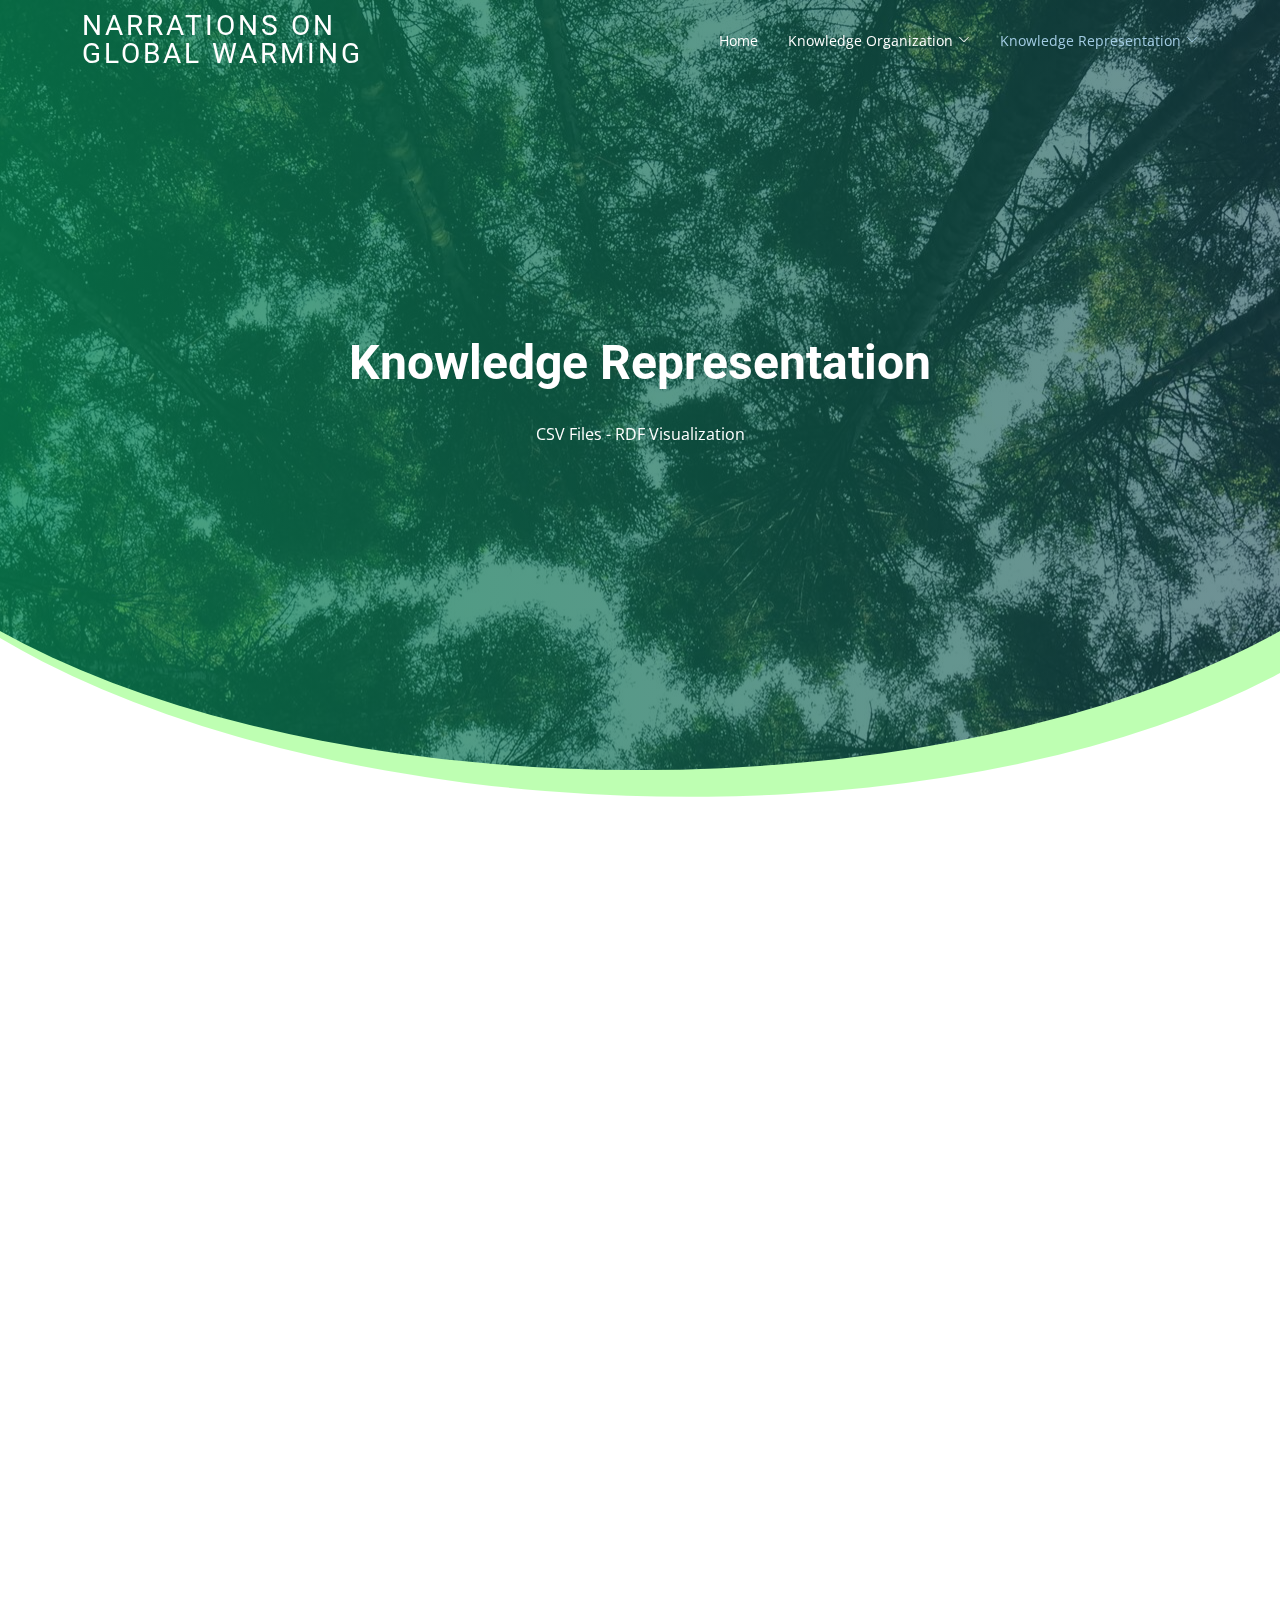
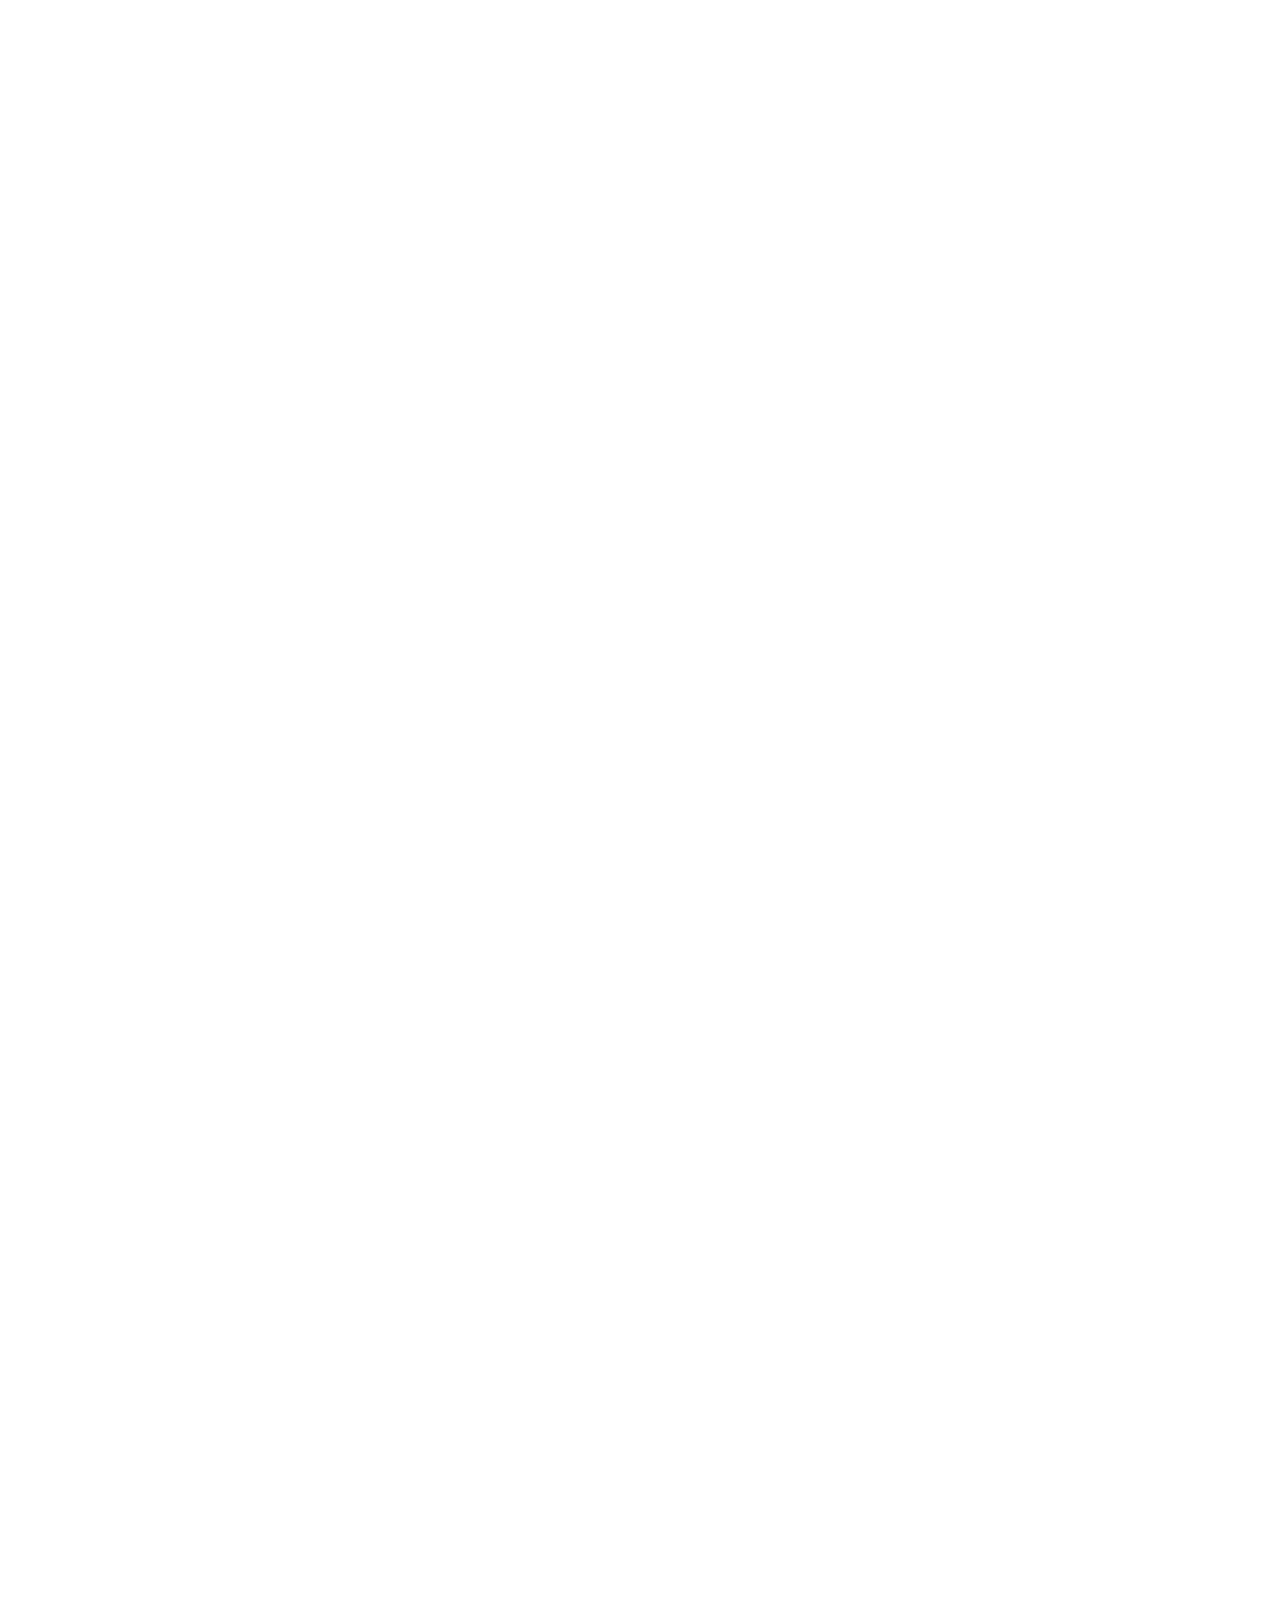
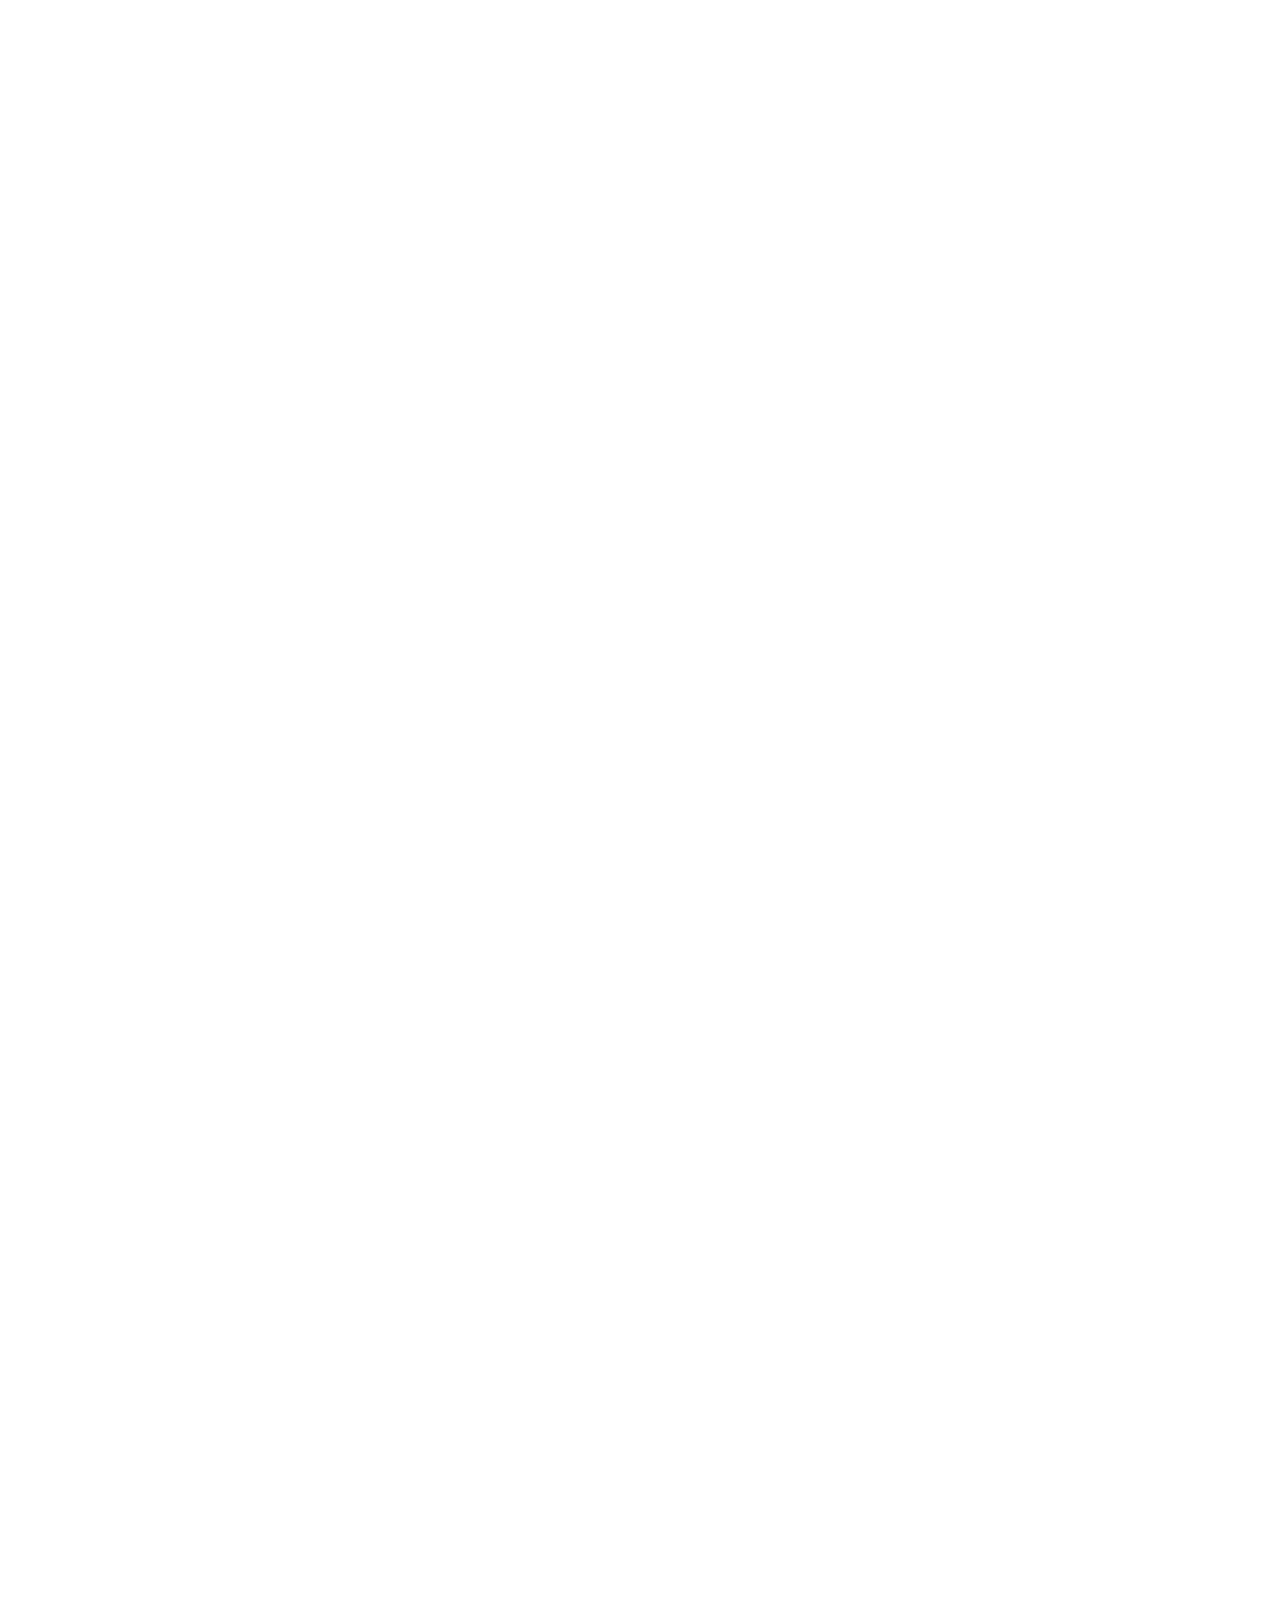
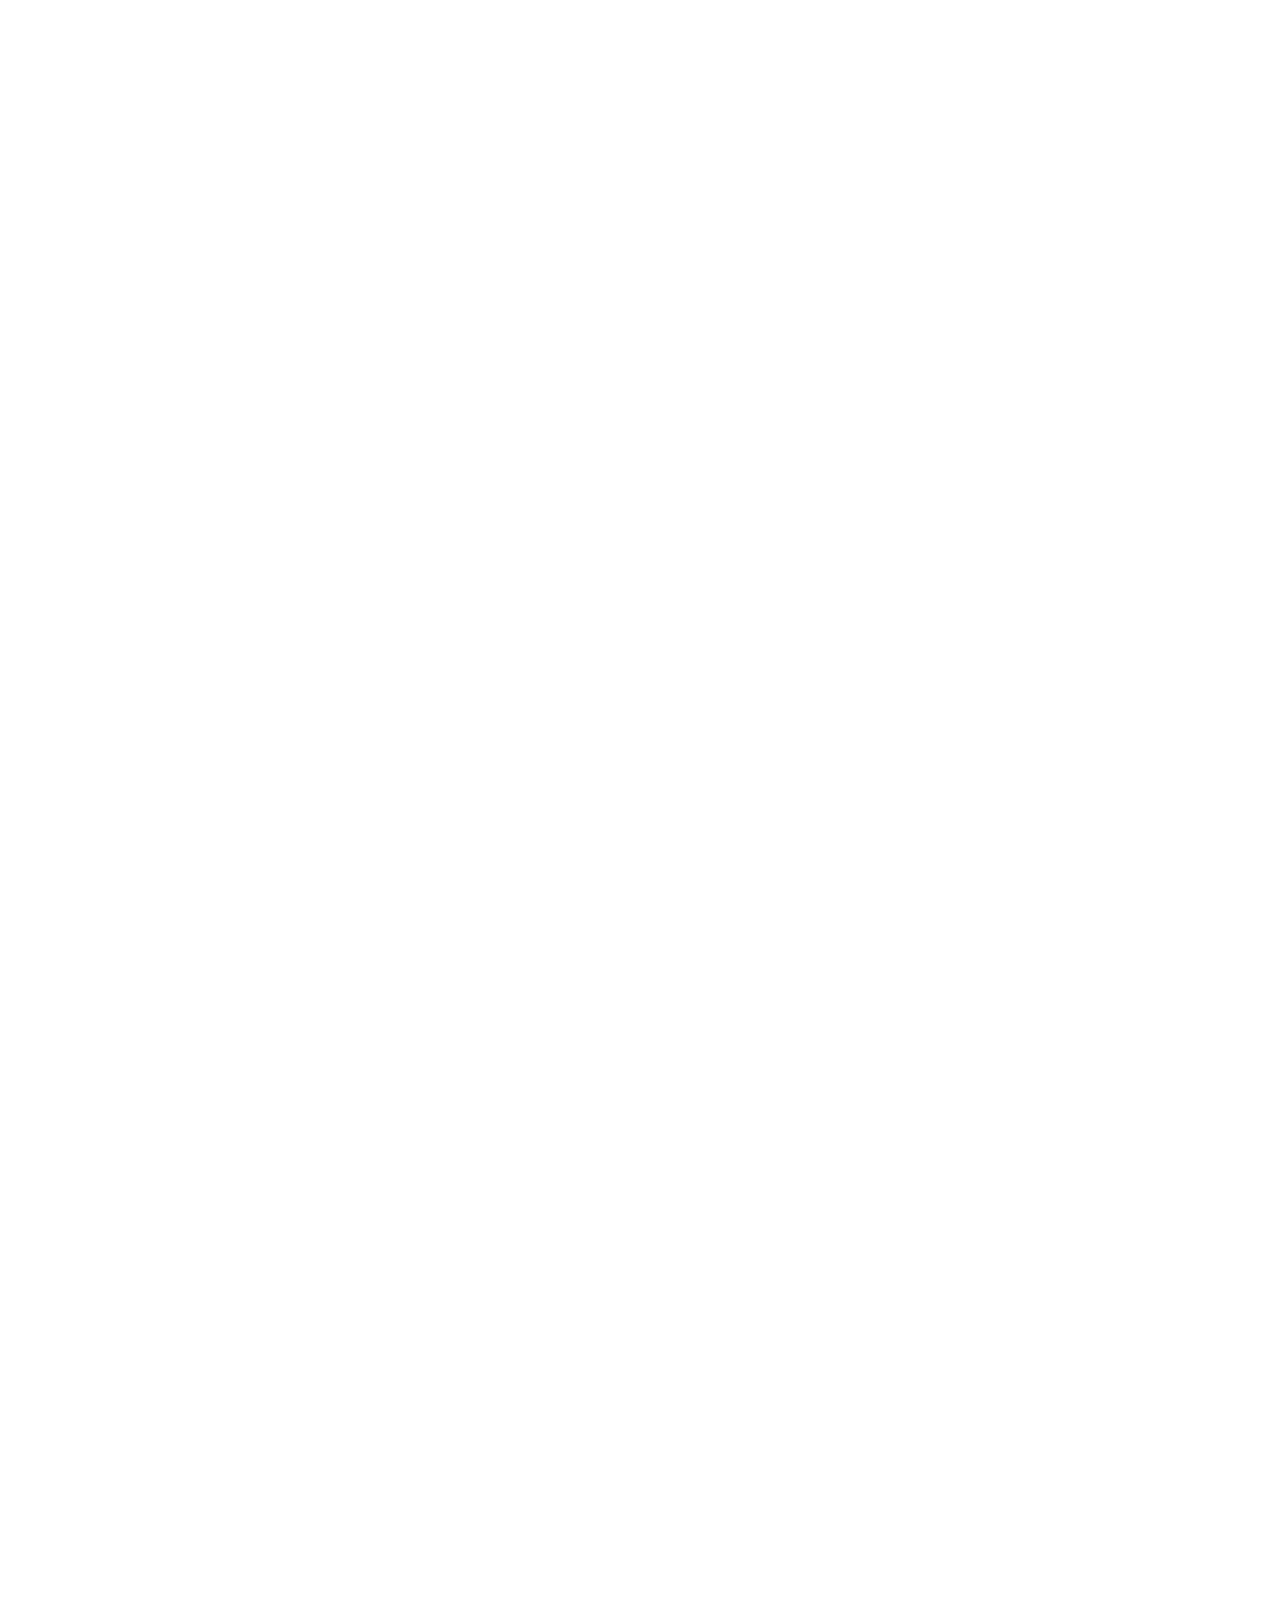
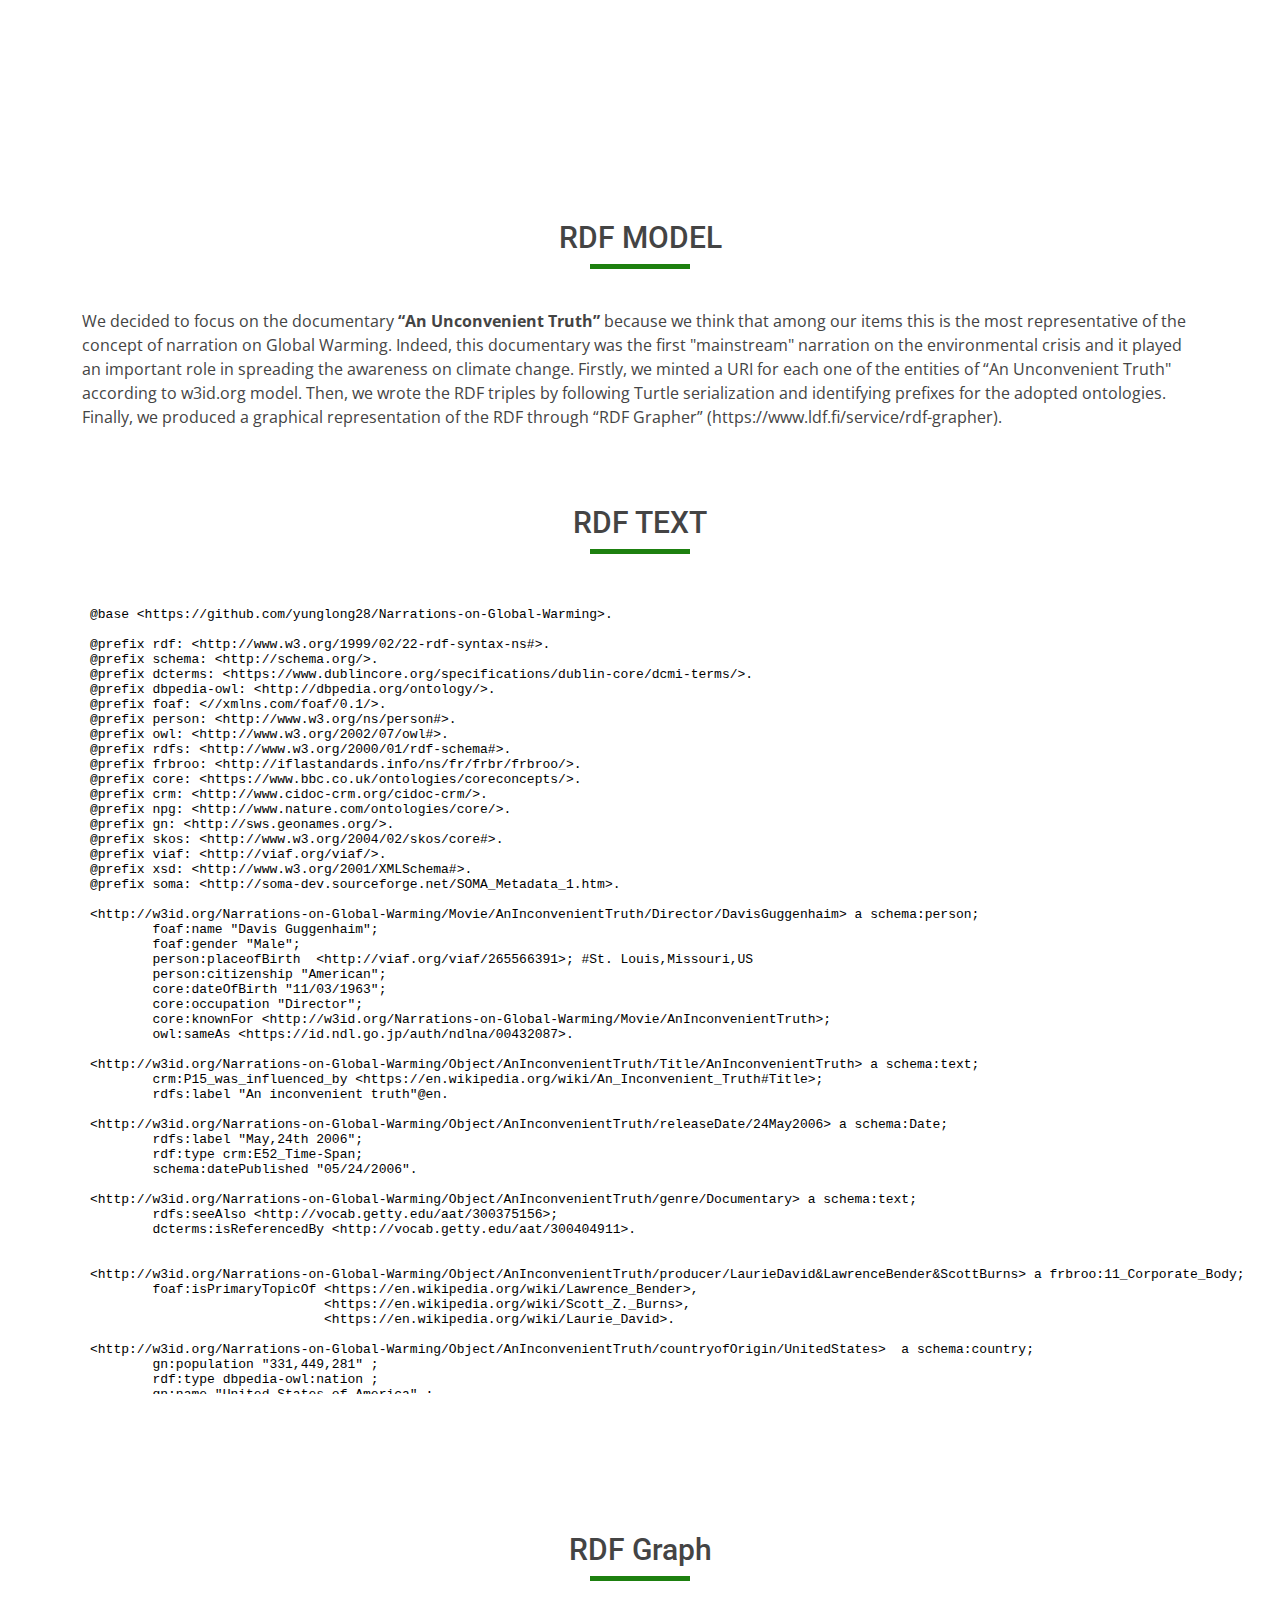
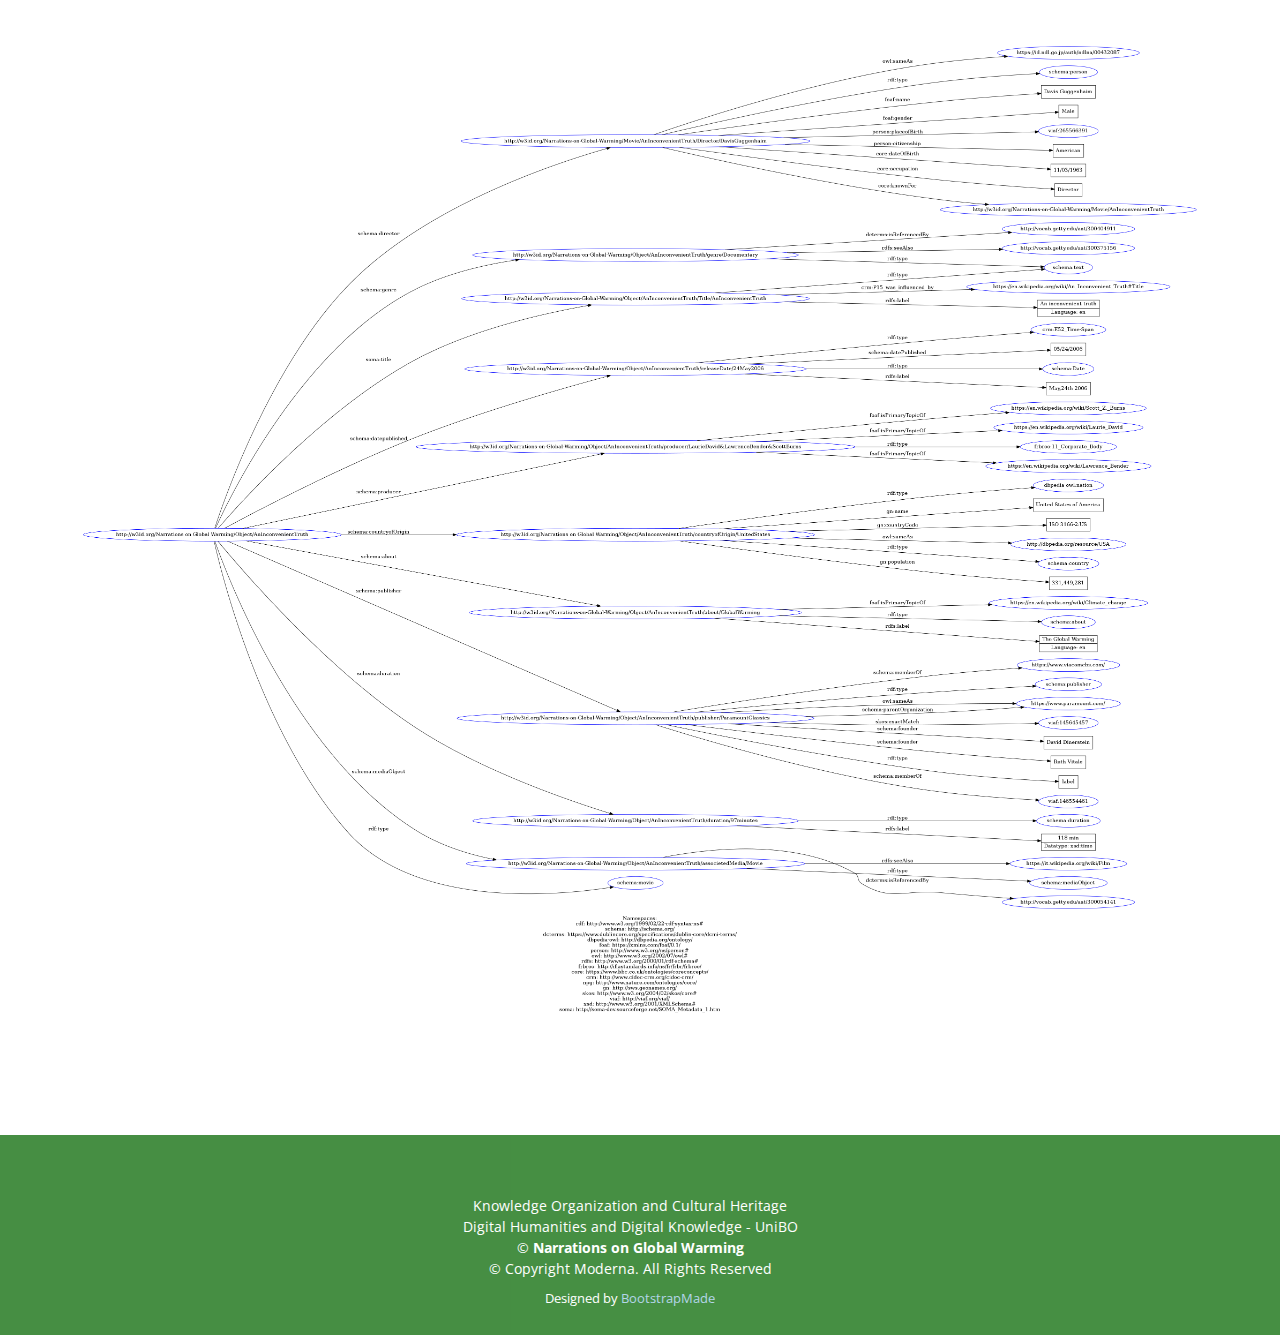
<file: representation.html>
<!DOCTYPE html>
<html lang="en">

<head>
  <meta charset="utf-8">
  <meta content="width=device-width, initial-scale=1.0" name="viewport">

  <title>Narrations on Global Warming</title>
  <meta content="" name="description">
  <meta content="" name="keywords">

  <!-- Favicons -->
  <link href="assets/img/favicon.png" rel="icon">
  <link href="assets/img/apple-touch-icon.png" rel="apple-touch-icon">

  <!-- Google Fonts -->
  <link href="https://fonts.googleapis.com/css?family=Open+Sans:300,300i,400,400i,600,600i,700,700i|Roboto:300,300i,400,400i,500,500i,700,700i&display=swap" rel="stylesheet">

  <!-- Vendor CSS Files -->
  <link href="assets/vendor/animate.css/animate.min.css" rel="stylesheet">
  <link href="assets/vendor/aos/aos.css" rel="stylesheet">
  <link href="assets/vendor/bootstrap/css/bootstrap.min.css" rel="stylesheet">
  <link href="assets/vendor/bootstrap-icons/bootstrap-icons.css" rel="stylesheet">
  <link href="assets/vendor/boxicons/css/boxicons.min.css" rel="stylesheet">
  <link href="assets/vendor/glightbox/css/glightbox.min.css" rel="stylesheet">
  <link href="assets/vendor/swiper/swiper-bundle.min.css" rel="stylesheet">

  <!-- Template Main CSS File -->
  <link href="assets/css/style.css" rel="stylesheet">

  <!-- =======================================================
  * Template Name: Moderna - v4.1.0
  * Template URL: https://bootstrapmade.com/free-bootstrap-template-corporate-moderna/
  * Author: BootstrapMade.com
  * License: https://bootstrapmade.com/license/
  ======================================================== -->
</head>

<body>

  <!-- ======= Header ======= -->
  <header id="header" class="fixed-top d-flex align-items-center header-transparent">
    <div class="container d-flex justify-content-between align-items-center">

      <div class="logo">
        <h1 class="text-light"><a href="index.html"><span>Narrations on
        <br>global warming</span></a></h1>
        <!-- Uncomment below if you prefer to use an image logo -->
        <!-- <a href="index.html"><img src="assets/img/logo.png" alt="" class="img-fluid"></a>-->
      </div>

      <nav id="navbar" class="navbar">
        <ul>
          <li><a href="index.html">Home</a></li>
          <li class="dropdown"><a href="knowledge.html"><span>Knowledge Organization</span> <i class="bi bi-chevron-down"></i></a>
            <ul>
              <li><a href="knowledge.html#Items">Items</a></li>
              <li><a href="knowledge.html#ER">E/R Model</a></li>
              <li><a href="knowledge.html#ME">Metadata Analysis</a></li>
              <li><a href="knowledge.html#TE">Theoretical Model</a></li>
              <li><a href="knowledge.html#CON">Conceptual Model</a></li>
            </ul>
            <li class="dropdown"><a class="active" href="representation.html"><span>Knowledge Representation</span> <i class="bi bi-chevron-down"></i></a>
            <ul>
              <li><a href="representation.html#CSV">CSV Files</a></li>
              <li><a href="representation.html#RDF">RDF Visualization</a></li>
            </ul>
          </li>
         
        </ul>
        <i class="bi bi-list mobile-nav-toggle"></i>
      </nav><!-- .navbar -->

    </div>
  </header><!-- End Header -->

  <!-- ======= Hero Section ======= -->
  <section id="hero" class="d-flex justify-cntent-center align-items-center">
    <div id="heroCarousel" class="container carousel carousel-fade" data-bs-ride="carousel" data-bs-interval="5000">

      <!-- Slide 1 -->
      <div class="carousel-item active">
        <div class="carousel-container">
          <h2 class="animate__animated animate__fadeInDown"> Knowledge Representation</h2>
          <p class="animate__animated animate__fadeInUp"> CSV Files - RDF Visualization</p>
        </div>
      </div>
    </div>
  </section><!-- End Hero -->

  <main id="main">
    <a name="CSV"></a>



<!-- CSV FILES Section -->
    <section class="why-us section-bg" data-aos="fade-up" date-aos-delay="200">
      <div class="container" style="padding: 50px;">

        
            <div class="icon-box">
              
              <h4 class="metadata" id="metadata"><br><br>CSV Files</h4>
              <div class="line-mf" style="margin-bottom: 40px;"></div>
              <br>
              <p> 
                After completing the modelling activity, we came back to the items to describe them under the perspective of our conceptual model and chosen ontologies. We produced a table for each item where columns represent triple (<strong>subject</strong>: expressed in natural language; <strong>predicate</strong>: in the form of properties taken from the previously selected ontologies; <strong>object</strong>: expressed in natural language) and rows represent statements.
              </p>
            </div>
            <div style="text-align: center">
              <h4 class="metadata"><br>Truth to Power</h4>
              <div class="line-mf" style="margin-bottom: 40px;"></div>
              <!-- CSV 1-->
              <br>
              <table class="table table-striped">
                        <thead style="background-color:#D5E8D4;">
                          <tr>
                            <th>Subject</th>
                            <th>Predicate</th>
                            <th>Object</th>
                          </tr>
                        </thead>
                        <tbody>
                          <tr>
                            <td>Truth to Power</td>
                            <td>mo: release</td>
                            <td>2017</td>
                          </tr>
                           <tr>
                            <td>Truth to Power</td>
                            <td>mo:duration</td>
                            <td>3 min. 25 sec</td>
                          </tr>
                          <tr>
                           <tr>
                            <td>Truth to Power</td>
                            <td>mo:genre</td>
                            <td>Pop</td>
                          </tr>
                          <tr>
                            <td>Truth to Power</td>
                            <td>mo:producer</td>
                            <td>Ryan Tedder and Brent Kutzle</td>
                          </tr>
                          <tr>
                            <td>Truth to Power</td>
                            <td>dcterms:language</td>
                            <td>English</td>
                          </tr>
                          <tr>
                            <td>Truth to Power</td>
                            <td>mo: music group</td>
                            <td>One Republic</td>
                          </tr>
                          <tr>
                            <td>Truth to Power</td>
                            <td>mo: publisher</td>
                            <td>Mosley, Geffen Records, Interscope Records</td>
                          </tr>
                          <tr>
                            <td>Truth to Power</td>
                            <td>mo: publishinglocation</td>
                            <td>Los Angeles</td>
                          </tr>
                        </tbody>
                      </table>
              <br>
              <div style="text-align: center";>
              <h4 class="title" id="metadata"><br>An Inconvenient Truth</h4>
              <div class="line-mf" style="margin-bottom: 40px;"></div>
              <!-- CSV 1-->
              <br>
              <table class="table table-striped">
                        <thead style="background-color:#D5E8D4;">
                          <tr>
                            <th>Subject</th>
                            <th>Predicate</th>
                            <th>Object</th>
                          </tr>
                        </thead>
                        <tbody>
                          <tr>
                            <td>An Inconvenient Truth</td>
                            <td>schema: datepublished</td>
                            <td>May 24, 2006</td>
                          </tr>
                           <tr>
                            <td>An Inconvenient Truth</td>
                            <td>soma: title</td>
                            <td>An Inconvenient Truth</td>
                          </tr>
                          <tr>
                           <tr>
                            <td>An Inconvenient Truth</td>
                            <td>schema:genre</td>
                            <td>Documentary</td>
                          </tr>
                          <tr>
                            <td>An Inconvenient Truth</td>
                            <td>schema: director</td>
                            <td>Davis Guggenheim</td>
                          </tr>
                          <tr>
                            <td>An Inconvenient Truth</td>
                            <td>schema: producer</td>
                            <td>Laurie David, Lawrence Bender, Scott Z. Burns</td>
                          </tr>
                          <tr>
                            <td>An Inconvenient Truth</td>
                            <td>schema: about</td>
                            <td>Global warming</td>
                          </tr>
                          <tr>
                            <td>An Inconvenient Truth</td>
                            <td>schema: publisher</td>
                            <td>Paramount Classics</td>
                          </tr>
                          <tr>
                            <td>An Inconvenient Truth</td>
                            <td>schema:countryofOrigin</td>
                            <td>United States</td>
                          </tr>
                          <tr>
                            <td>An Inconvenient Truth</td>
                            <td>schema: duration</td>
                            <td>97 minutes</td>
                          </tr>
                          <tr>
                            <td>An Inconvenient Truth</td>
                            <td>schema: associatedMedia</td>
                            <td>Movie</td>
                          </tr>
                          
                        </tbody>
                      </table>
            </div>
        </div>
        <div style="text-align: center";>
              <h4 class="title" id="metadata"><br>Non c'è più tempo. Come reagire agli allarmi ambientali</h4>
              <div class="line-mf" style="margin-bottom: 40px;"></div>
              <!-- CSV 1-->
              <br>
              <table class="table table-striped">
                        <thead style="background-color:#D5E8D4;">
                          <tr>
                            <th>Subject</th>
                            <th>Predicate</th>
                            <th>Object</th>
                          </tr>
                        </thead>
                        <tbody>
                          <tr>
                            <td>Non c'è più tempo</td>
                            <td>schema: abstract</td>
                            <td>Siamo un pezzo di natura, lo dice la scienza ecologica, e se la natura si degrada anche noi facciamo la stessa fine. </td>
                          </tr>
                           <tr>
                            <td>Non c'è più tempo</td>
                            <td>frbroo:R4_is embodied in</td>
                            <td>Youtube Video</td>
                          </tr>
                          <tr>
                           <tr>
                            <td>Non c'è più tempo</td>
                            <td>schema:countryofOrigin</td>
                            <td>Italy</td>
                          </tr>
                          <tr>
                            <td>Non c'è più tempo</td>
                            <td>dcterms: title</td>
                            <td>Non c'è più tempo</td>
                          </tr>
                          <tr>
                            <td>Non c'è più tempo</td>
                            <td>mo:publishingLocation</td>
                            <td>Italy</td>
                          </tr>
                          <tr>
                            <td>Non c'è più tempo</td>
                            <td>dcterms:creator</td>
                            <td>Luca Mercalli</td>
                          </tr>
                          <tr>
                            <td>Non c'è più tempo</td>
                            <td>dcterms: language</td>
                            <td>Italian</td>
                          </tr>
                          <tr>
                            <td>Non c'è più tempo</td>
                            <td>schema: datepublished</td>
                            <td>9 ottobre 2018</td>
                          </tr>
                          <tr>
                            <td>Non c'è più tempo</td>
                            <td>schema: publisher</td>
                            <td>Einaudi</td>
                          </tr>
                        </tbody>
                      </table>
            </div>
            <div style="text-align: center";>
              <h4 class="title" id="metadata"><br>Three-dimensional model of electricity consumption in Manchester</h4>
              <div class="line-mf" style="margin-bottom: 40px;"></div>
              <!-- CSV 4-->
              <br>
              <table class="table table-striped">
                        <thead style="background-color:#D5E8D4;">
                          <tr>
                            <th>Subject</th>
                            <th>Predicate</th>
                            <th>Object</th>
                          </tr>
                        </thead>
                        <tbody>
                          <tr>
                            <td>Three-dimensional model of electricity consumption</td>
                            <td>P50_has current keeper (is current keeper of)</td>
                            <td>Science Museum Group</td>
                          </tr>
                          <tr>
                            <td>Three-dimensional model of electricity consumption</td>
                            <td>P4_has-time-span (is time span of)</td>
                            <td>1954-55</td>
                          </tr>
                           <tr>
                            <td>Three-dimensional model of electricity consumption</td>
                            <td>schema: about</td>
                            <td>Electricity was consumed in Manchester during the 1950s</td>
                          </tr>
                           <tr>
                            <td>Three-dimensional model of electricity consumption</td>
                            <td>P46_is_composed of (forms part of)</td>
                            <td>Wood and paper</td>
			   </tr>
                        </tbody>
                      </table>
            </div>
            <div style="text-align: center";>
              <h4 class="title" id="metadata"><br>Mezzogiorno dei facchini</h4>
              <div class="line-mf" style="margin-bottom: 40px;"></div>
              <!-- CSV 4-->
              <br>
              <table class="table table-striped">
                        <thead style="background-color:#D5E8D4;">
                          <tr>
                            <th>Subject</th>
                            <th>Predicate</th>
                            <th>Object</th>
                          </tr>
                        </thead>
                        <tbody>
                          <tr>
                            <td>Mezzogiorno dei facchini</td>
                            <td>schema:CountryofOrigin</td>
                            <td>Italy</td>
                          </tr>
                           <tr>
                            <td>Mezzogiorno dei facchini</td>
                            <td>dcterms: title</td>
                            <td>Mezzogiorno dei facchini</td>
                          </tr>
                           <tr>
                            <td>Mezzogiorno dei facchini</td>
                            <td>dcterms: Creator</td>
                            <td>Rambaldi Carlo</td>
                          </tr>
                           <tr>
                            <td>Mezzogiorno dei facchini</td>
                            <td>schema:TemporalCoverage</td>
                            <td>1954</td>
                          </tr>
                        </tbody>
                      </table>
            </div>
            <div style="text-align: center";>
              <h4 class="title" id="metadata"><br>The glacier melt series</h4>
              <div class="line-mf" style="margin-bottom: 40px;"></div>
              <!-- CSV 4-->
              <br>
              <table class="table table-striped">
                        <thead style="background-color:#D5E8D4;">
                          <tr>
                            <th>Subject</th>
                            <th>Predicate</th>
                            <th>Object</th>
                          </tr>
                        </thead>
                        <tbody>
                          <tr>
                            <td>The glacier melt series</td>
                            <td>schema: temporalCoverage</td>
                            <td>1999-2019</td>
                          </tr>
                           <tr>
                            <td>The glacier melt series</td>
                            <td>schema: abstract</td>
                            <td>dramatic impact that global warming is having on our world</td>
                          </tr>
                           <tr>
                            <td>The glacier melt series</td>
                            <td>schema: about</td>
                            <td>Melt artic ice</td>
                          </tr>
                           <tr>
                            <td>The glacier melt series</td>
                            <td>dcterms: creator</td>
                            <td>Olafur Eliasson</td>
                          </tr>
                          <tr>
                           <tr>
                            <td>The glacier melt series</td>
                            <td>dcterms: title</td>
                            <td>he glacier melt series</td>
                          </tr>
                        </tbody>
                      </table>
            </div>
            <br>
            <!-- CSV TEXTS -->
            <div style="text-align: center";>
              <h4 class="title" id="metadata"><br>Accordi di Parigi</h4>
              <div class="line-mf" style="margin-bottom: 40px;"></div>
              <table class="table table-striped">
                        <thead style="background-color:#D5E8D4;">
                          <tr>
                            <th>Subject</th>
                            <th>Predicate</th>
                            <th>Object</th>
                          </tr>
                        </thead>
                        <tbody>
                          <tr>
                            <td>Accordi di Parigi</td>
                            <td>schema:name</td>
                            <td>Paris Agreement under the United Nations Framework Convention on Climate Change</td>
                          </tr>
                           <tr>
                            <td>Accordi di Parigi</td>
                            <td>schema: abstract</td>
                            <td>Ratification and accession by 55 UNFCCC parties, accounting for 55% of global greenhouse gas emissions. [...]</td>
                          </tr>
                          <tr>
                           <tr>
                            <td>Accordi di Parigi</td>
                            <td>schema: datepublished</td>
                            <td>30 November – 12 December 2015</td>
                          </tr>
                          <tr>
                            <td>Accordi di Parigi</td>
                            <td>mo: publishinglocation</td>
                            <td>Paris</td>
                          </tr>
                        </tbody>
                      </table>
            </div>
            <div style="text-align: center";>
              <h4 class="title" id="metadata"><br>E' troppo tardi per fermare il cambiamento climatico?</h4>
              <div class="line-mf" style="margin-bottom: 40px;"></div>
              <table class="table table-striped">
                        <thead style="background-color:#D5E8D4;">
                          <tr>
                            <th>Subject</th>
                            <th>Predicate</th>
                            <th>Object</th>
                          </tr>
                        </thead>
                        <tbody>
                          <tr>
                            <td>E' troppo tardi per fermare il cambiamento climatico?</td>
                            <td>soma: title</td>
                            <td>E' troppo tardi per fermare il cambiamento climatico?</td>
                          </tr>
                           <tr>
                            <td>E' troppo tardi per fermare il cambiamento climatico?</td>
                            <td>schema: datepublished</td>
                            <td>29 sept 2020</td>
                          </tr>
                          <tr>
                           <tr>
                            <td>E' troppo tardi per fermare il cambiamento climatico?</td>
                            <td>schema: duration</td>
                            <td>10 min, 06 sec</td>
                          </tr>
                          <tr>
                            <td>E' troppo tardi per fermare il cambiamento climatico?</td>
                            <td>schema: associatedMedia</td>
                            <td>Video</td>
                          </tr>
                        </tbody>
                      </table>
            </div>
            <div style="text-align: center";>
              <h4 class="title" id="metadata"><br>CEDA Archive</h4>
              <div class="line-mf" style="margin-bottom: 40px;"></div>
              <table class="table table-striped">
                        <thead style="background-color:#D5E8D4;">
                          <tr>
                            <th>Subject</th>
                            <th>Predicate</th>
                            <th>Object</th>
                          </tr>
                        </thead>
                        <tbody>
                          <tr>
                            <td>CEDA Archive</td>
                            <td>schema: temporalcoverage</td>
                            <td>From 2010 to 2019</td>
                          </tr>
                           <tr>
                            <td>CEDA Archive</td>
                            <td>schema: about</td>
                            <td>The CEDA Archive forms part of NERC's Environmental Data Service (EDS) and is responsible for looking after data from atmospheric and earth observation research</td>
                          </tr>
                          <tr>
                           <tr>
                            <td>CEDA Archive</td>
                            <td>dwc: modified</td>
                            <td>2017</td>
                          </tr>
                          <tr>
                            <td>CEDA Archive</td>
                            <td>dwc:istitutionCode</td>
                            <td>v20210809</td>
                          </tr>
                          <tr>
                            <td>CEDA Archive</td>
                            <td>schema: datePublished</td>
                            <td>2021-08-09</td>
                          </tr>
                          <tr>
                            <td>CEDA Archive</td>
                            <td>dwc: accessRights</td>
                            <td>Public data</td>
                          </tr>
                          <tr>
                            <td>CEDA Archive</td>
                            <td>dwc: datasetName</td>
                            <td>Centre for Environmental Data Analysis</td>
                          </tr>
                          <tr>
                            <td>CEDA Archive</td>
                            <td>schema: encodingFormat</td>
                            <td>XML</td>
                          </tr>
                        </tbody>
                      </table>
            </div>
            <div style="text-align: center";>
              <h4 class="title" id="metadata"><br>Frostpunk</h4>
              <div class="line-mf" style="margin-bottom: 40px;"></div>
              <table class="table table-striped">
                        <thead style="background-color:#D5E8D4;">
                          <tr>
                            <th>Subject</th>
                            <th>Predicate</th>
                            <th>Object</th>
                          </tr>
                        </thead>
                        <tbody>
                          <tr>
                            <td>Frostpunk</td>
                            <td>schema: identifier</td>
                            <td></td>
                          </tr>
                           <tr>
                            <td>Frostpunk</td>
                            <td>schema: datePublished</td>
                            <td>April 24, 2018</td>
                          </tr>
                           <tr>
                            <td>Frostpunk</td>
                            <td>schema: name</td>
                            <td>Frostpunk</td>
                          </tr>
                          <tr>
                            <td>Frostpunk</td>
                            <td>schema: creator</td>
                            <td>Jakub Stokalski Michał Drozdowski</td>
                          </tr>
                          <tr>
                            <td>Frostpunk</td>
                            <td>schema:genre</td>
                            <td>City-building, survival</td> 
                          </tr>
			                    <tr>
                            <td>Frostpunk</td>
                            <td>schema:publisher</td>
                            <td>11 bit studios</td>
                          </tr>
                        </tbody>
                      </table>
              </div>
        </div>
      </div>
    </section>
    <!-- RDF VISUALIZATION SECTION-->
    <a name="RDF"></a>
    <section class="services">
      <div class="container">
        <h4 class="metadata"><br>RDF MODEL</h4>
        <div class="line-mf" style="margin-bottom: 40px;"></div>
        <p>We decided to focus on the documentary <strong>“An Unconvenient Truth”</strong> because we think that among our items this is the most representative of the concept of narration on Global Warming. Indeed, this documentary was the first "mainstream" narration on the environmental crisis and it played an important role in spreading the awareness on climate change. 
        Firstly, we minted a URI for each one of the entities of “An Unconvenient Truth" according to w3id.org model. Then, we wrote the RDF triples by following Turtle serialization and identifying prefixes for the adopted ontologies. Finally, we produced a graphical representation of the RDF through “RDF Grapher” (https://www.ldf.fi/service/rdf-grapher).
        <br><br>
     <h4 class="metadata"><br>RDF TEXT</h4>
	<div class="line-mf" style="margin-bottom: 40px;"></div>
        <object type="text/html" height="800px" width="1200px" data="rdf_final.txt"></object>
        <br><br>
        <br>
	<br>
	<br>
	
          
     <h4 class="metadata"><br>RDF Graph</h4>
	<div class="line-mf" style="margin-bottom: 40px;"></div>
     <br>
     <img src="assets/img/rdf-graph.png" class="img-fluid" alt="">
	      
          
      </div>
    </section><!-- End Theoretical Model Section -->

    
  <!-- ======= Footer ======= -->
  <footer id="footer" data-aos="fade-up" data-aos-easing="ease-in-out" data-aos-duration="500">


   

    <div class="container">
      <div class="copyright">
        Knowledge Organization and Cultural Heritage <br>
        Digital Humanities and Digital Knowledge - UniBO <br>
  
        © <strong><span>Narrations on Global Warming</strong></span> <br>
          &copy; Copyright Moderna. All Rights Reserved
        </div>
        <div class="credits">
          <!-- All the links in the footer should remain intact. -->
          <!-- You can delete the links only if you purchased the pro version. -->
          <!-- Licensing information: https://bootstrapmade.com/license/ -->
          <!-- Purchase the pro version with working PHP/AJAX contact form: https://bootstrapmade.com/free-bootstrap-template-corporate-moderna/ -->
          Designed by <a href="https://bootstrapmade.com/">BootstrapMade</a>
        </div>
	    <a href="#" class="back-to-top d-flex align-items-center justify-content-center"><i class="bi bi-arrow-up-short"></i></a>
    </div>
  </footer><!-- End Footer -->

  
  <!-- Vendor JS Files -->
  <script src="assets/vendor/aos/aos.js"></script>
  <script src="assets/vendor/bootstrap/js/bootstrap.bundle.min.js"></script>
  <script src="assets/vendor/glightbox/js/glightbox.min.js"></script>
  <script src="assets/vendor/isotope-layout/isotope.pkgd.min.js"></script>
  <script src="assets/vendor/php-email-form/validate.js"></script>
  <script src="assets/vendor/purecounter/purecounter.js"></script>
  <script src="assets/vendor/swiper/swiper-bundle.min.js"></script>
  <script src="assets/vendor/waypoints/noframework.waypoints.js"></script>

  <!-- Template Main JS File -->
  <script src="assets/js/main.js"></script>

</body>

</html>
</file>
<file: assets/css/style.css>
/**
* Template Name: Moderna - v4.1.0
* Template URL: https://bootstrapmade.com/free-bootstrap-template-corporate-moderna/
* Author: BootstrapMade.com
* License: https://bootstrapmade.com/license/
*/

/*--------------------------------------------------------------
# General
--------------------------------------------------------------*/
body {
  font-family: "Open Sans", sans-serif;
  color: #444;
}

a {
  color: #4fa6d5;
  text-decoration: none;
}

a:hover {
  color: #45beff;
  text-decoration: none;
}

h1, h2, h3, h4, h5, h6, .font-primary {
  font-family: "Roboto", sans-serif;
}

/*--------------------------------------------------------------
# Back to top button
--------------------------------------------------------------*/
.back-to-top {
  position: fixed;
  visibility: hidden;
  opacity: 0;
  right: 15px;
  bottom: 15px;
  z-index: 99999;
  background: #68A4C4;
  width: 40px;
  height: 40px;
  border-radius: 4px;
  transition: all 0.4s;
}

.back-to-top i {
  font-size: 24px;
  color: #fff;
  line-height: 0;
}

.back-to-top:hover {
  background: #85b6cf;
  color: #fff;
}

.back-to-top.active {
  visibility: visible;
  opacity: 1;
}

/*--------------------------------------------------------------
# Header
--------------------------------------------------------------*/
#header {
  height: 80px;
  transition: all 0.5s;
  z-index: 997;
  transition: all 0.5s;
  background: #1e4356;
}

#header.header-transparent {
  background: none;
}

#header.header-scrolled {
  background: rgba(24, 115, 21, 2);
  opacity: 0.8;
  height: 60px;
}

#header .logo h1 {
  font-size: 28px;
  margin: 0;
  padding: 4px 0;
  line-height: 1;
  font-weight: 400;
  letter-spacing: 3px;
  text-transform: uppercase;
}

#header .logo h1 a, #header .logo h1 a:hover {
  color: #fff;
  text-decoration: none;
}

#header .logo img {
  padding: 0;
  margin: 0;
  max-height: 40px;
}

#main {
  margin-top: 80px;
}

/*--------------------------------------------------------------
# Navigation Menu
--------------------------------------------------------------*/
/**
* Desktop Navigation 
*/
.navbar {
  padding: 1;
}

.navbar ul {
  margin: 0;
  padding: 0;
  display: flex;
  list-style: none;
  align-items: center;
}

.navbar li {
  position: relative;
}

.navbar a {
  display: flex;
  align-items: center;
  justify-content: space-between;
  padding: 10px 0 10px 30px;
  font-family: "Open Sans", sans-serif;
  font-size: 14px;
  color: #fff;
  white-space: nowrap;
  transition: 0.3s;
}

.navbar a i {
  font-size: 12px;
  line-height: 0;
  margin-left: 5px;
}

.navbar a:hover, .navbar .active, .navbar li:hover > a {
  color: #a2cce3;
}

.navbar .dropdown ul {
  display: block;
  position: absolute;
  left: 14px;
  top: calc(100% + 30px);
  margin: 0;
  padding: 10px 0;
  z-index: 99;
  opacity: 0;
  visibility: hidden;
  background: #fff;
  box-shadow: 0px 0px 30px rgba(127, 137, 161, 0.25);
  transition: 0.3s;
}

.navbar .dropdown ul li {
  min-width: 200px;
}

.navbar .dropdown ul a {
  padding: 10px 20px;
  font-size: 14px;
  text-transform: none;
  color: #1c3745;
}

.navbar .dropdown ul a i {
  font-size: 12px;
}

.navbar .dropdown ul a:hover, .navbar .dropdown ul .active:hover, .navbar .dropdown ul li:hover > a {
  color: #68A4C4;
}

.navbar .dropdown:hover > ul {
  opacity: 1;
  top: 100%;
  visibility: visible;
}

.navbar .dropdown .dropdown ul {
  top: 0;
  left: calc(100% - 30px);
  visibility: hidden;
}

.navbar .dropdown .dropdown:hover > ul {
  opacity: 1;
  top: 0;
  left: 100%;
  visibility: visible;
}

@media (max-width: 1366px) {
  .navbar .dropdown .dropdown ul {
    left: -90%;
  }
  .navbar .dropdown .dropdown:hover > ul {
    left: -100%;
  }
}

/**
* Mobile Navigation 
*/
.mobile-nav-toggle {
  color: #fff;
  font-size: 28px;
  cursor: pointer;
  display: none;
  line-height: 0;
  transition: 0.5s;
}

@media (max-width: 991px) {
  .mobile-nav-toggle {
    display: block;
  }
  .navbar ul {
    display: none;
  }
}

.navbar-mobile {
  position: fixed;
  overflow: hidden;
  top: 0;
  right: 0;
  left: 0;
  bottom: 0;
  background: rgba(17, 38, 48, 0.9);
  transition: 0.3s;
}

.navbar-mobile .mobile-nav-toggle {
  position: absolute;
  top: 15px;
  right: 15px;
}

.navbar-mobile ul {
  display: block;
  position: absolute;
  top: 55px;
  right: 15px;
  bottom: 15px;
  left: 15px;
  padding: 10px 0;
  background-color: #fff;
  overflow-y: auto;
  transition: 0.3s;
}

.navbar-mobile a {
  padding: 10px 20px;
  font-size: 15px;
  color: #1e4356;
}

.navbar-mobile a:hover, .navbar-mobile .active, .navbar-mobile li:hover > a {
  color: #68A4C4;
}

.navbar-mobile .getstarted {
  margin: 15px;
}

.navbar-mobile .dropdown ul {
  position: static;
  display: none;
  margin: 10px 20px;
  padding: 10px 0;
  z-index: 99;
  opacity: 1;
  visibility: visible;
  background: #fff;
  box-shadow: 0px 0px 30px rgba(127, 137, 161, 0.25);
}

.navbar-mobile .dropdown ul li {
  min-width: 200px;
}

.navbar-mobile .dropdown ul a {
  padding: 10px 20px;
}

.navbar-mobile .dropdown ul a i {
  font-size: 12px;
}

.navbar-mobile .dropdown ul a:hover, .navbar-mobile .dropdown ul .active:hover, .navbar-mobile .dropdown ul li:hover > a {
  color: #68A4C4;
}

.navbar-mobile .dropdown > .dropdown-active {
  display: block;
}

/*--------------------------------------------------------------
# Hero Section
--------------------------------------------------------------*/
#hero {
  width: 100%;
  height: 90vh;
  overflow: hidden;
  position: relative;
}

#hero::after {
  content: '';
  position: absolute;
  left: 50%;
  top: 0;
  width: 130%;
  height: 95%;
  background: linear-gradient(to right, rgba(7, 141, 86, 0.8), rgba(30, 67, 86, 0.6)), url("../img/foresta_1.jpg") center top no-repeat;
  z-index: 0;
  border-radius: 0 0 50% 50%;
  transform: translateX(-50%) rotate(0deg);
}

#hero::before {
  content: '';
  position: absolute;
  left: 50%;
  top: 0;
  width: 130%;
  height: 96%;
  background: #27ff00;
  opacity: 0.3;
  z-index: 0;
  border-radius: 0 0 50% 50%;
  transform: translateX(-50%) translateY(18px) rotate(2deg);
}

#hero .carousel-container {
  display: flex;
  justify-content: center;
  align-items: center;
  flex-direction: column;
  text-align: center;
  bottom: 0;
  top: 0;
  left: 0;
  right: 0;
}

#hero h2 {
  color: #fff;
  margin-bottom: 30px;
  font-size: 48px;
  font-weight: 700;
}

#hero p {
  width: 80%;
  -webkit-animation-delay: 0.4s;
  animation-delay: 0.4s;
  margin: 0 auto 30px auto;
  color: #fff;
}

#hero .carousel-control-prev, #hero .carousel-control-next {
  width: 10%;
}

#hero .carousel-control-next-icon, #hero .carousel-control-prev-icon {
  background: none;
  font-size: 48px;
  line-height: 1;
  width: auto;
  height: auto;
}

#hero .btn-get-started {
  font-family: "Roboto", sans-serif;
  font-weight: 500;
  font-size: 14px;
  letter-spacing: 1px;
  display: inline-block;
  padding: 12px 32px;
  border-radius: 50px;
  transition: 0.5s;
  line-height: 1;
  margin: 10px;
  color: #fff;
  -webkit-animation-delay: 0.8s;
  animation-delay: 0.8s;
  border: 2px solid #06cbe6;
}

#hero .btn-get-started:hover {
  background: #68A4C4;
  color: #fff;
  text-decoration: none;
}

@media (min-width: 1024px) {
  #hero p {
    width: 60%;
  }
  #hero .carousel-control-prev, #hero .carousel-control-next {
    width: 5%;
  }
}

@media (max-width: 768px) {
  #hero::after {
    width: 180%;
    height: 95%;
    border-radius: 0 0 50% 50%;
    transform: translateX(-50%) rotate(0deg);
  }
  #hero::before {
    top: 0;
    width: 180%;
    height: 94%;
    border-radius: 0 0 50% 50%;
    transform: translateX(-50%) translateY(20px) rotate(4deg);
  }
}

@media (max-width: 575px) {
  #hero h2 {
    font-size: 30px;
  }
  #hero::after {
    left: 40%;
    top: 0;
    width: 200%;
    height: 95%;
    border-radius: 0 0 50% 50%;
    transform: translateX(-50%) rotate(0deg);
  }
  #hero::before {
    left: 50%;
    top: 0;
    width: 200%;
    height: 94%;
    border-radius: 0 0 50% 50%;
    transform: translateX(-50%) translateY(20px) rotate(4deg);
  }
}

/*--------------------------------------------------------------
# Hero No Slider Section
--------------------------------------------------------------*/
#hero-no-slider {
  width: 100%;
  height: 100vh;
  overflow: hidden;
  position: relative;
  text-align: center;
}

#hero-no-slider::before {
  content: '';
  position: absolute;
  left: 0;
  top: 0;
  right: 0;
  bottom: 0;
  background: linear-gradient(to right, rgba(30, 67, 86, 0.8), rgba(30, 67, 86, 0.6)), url("../img/hero-bg.jpg") center top no-repeat;
}

#hero-no-slider h2 {
  color: #fff;
  margin-bottom: 15px;
  font-size: 48px;
  font-weight: 700;
}

#hero-no-slider p {
  color: #fff;
}

#hero-no-slider .btn-get-started {
  font-family: "Roboto", sans-serif;
  font-weight: 500;
  font-size: 14px;
  letter-spacing: 1px;
  display: inline-block;
  padding: 12px 32px;
  border-radius: 50px;
  transition: 0.5s;
  line-height: 1;
  margin: 10px;
  color: #fff;
  -webkit-animation-delay: 0.8s;
  animation-delay: 0.8s;
  border: 2px solid #68A4C4;
}

#hero-no-slider .btn-get-started:hover {
  background: #68A4C4;
  color: #fff;
  text-decoration: none;
}

@media (max-width: 575px) {
  #hero-no-slider h2 {
    font-size: 30px;
  }
}

/*--------------------------------------------------------------
# Sections General
--------------------------------------------------------------*/
section {
  padding: 60px 0;
}

.section-bg {
  background-color: #f3f8fa;
}

.section-title {
  text-align: center;
  padding-bottom: 30px;
}

.section-title h2 {
  font-size: 28px;
  font-weight: 400;
  margin-bottom: 20px;
  padding-bottom: 20px;
  position: relative;
}

.section-title h2::before {
  content: '';
  position: absolute;
  display: block;
  width: 120px;
  height: 1px;
  background: #ddd;
  bottom: 1px;
  left: calc(50% - 60px);
}

.section-title h2::after {
  content: '';
  position: absolute;
  display: block;
  width: 40px;
  height: 3px;
  background: #68A4C4;
  bottom: 0;
  left: calc(50% - 20px);
}

.section-title p {
  margin-bottom: 0;
}

/*--------------------------------------------------------------
# Breadcrumbs
--------------------------------------------------------------*/
.breadcrumbs {
  padding: 15px 0;
  background-color: #f3f8fa;
  min-height: 40px;
}

.breadcrumbs h2 {
  font-size: 28px;
  font-weight: 300;
}

.breadcrumbs ol {
  display: flex;
  flex-wrap: wrap;
  list-style: none;
  padding: 0;
  margin: 0;
}

.breadcrumbs ol li + li {
  padding-left: 10px;
}

.breadcrumbs ol li + li::before {
  display: inline-block;
  padding-right: 10px;
  color: #6c757d;
  content: "/";
}

@media (max-width: 768px) {
  .breadcrumbs .d-flex {
    display: block !important;
  }
  .breadcrumbs ol {
    display: block;
  }
  .breadcrumbs ol li {
    display: inline-block;
  }
}

/*--------------------------------------------------------------
# Our Services
--------------------------------------------------------------*/
.services {
  padding-bottom: 20px;
  
}
#CoursePresentation
{
  background-image: url("../img/amazonia_2.jpg");
}
.services .icon-box {
  padding: 30px;
  position: relative;
  overflow: hidden;
  margin: 0  0 40px 0;
  background: #beffb3;
  box-shadow: 0 5px 26px 0 rgba(68, 88, 144, 0.14);
  transition: all 0.3s ease-in-out;
  text-align: center;
  border: 1px solid #fff;
  opacity: 0.9;
}

.services .icon {
  margin: 0 auto 20px auto;
  padding-top: 17px;
  display: inline-block;
  text-align: center;
  border-radius: 50%;
  width: 72px;
  height: 72px;
}

.services .icon i {
  font-size: 36px;
  line-height: 1;
}

.services .title {
  font-weight: 700;
  margin-bottom: 15px;
  font-size: 18px;
}

.services .title a {
  color: #111;
}

.services .description {
  font-size: 15px;
  line-height: 28px;
  margin-bottom: 0;
}

.services .icon-box-pink .icon {
  background: #fceef3;
}

.services .icon-box-pink .icon i {
  color: #ff689b;
}

.services .icon-box-pink:hover {
  border-color: #ff689b;
}

.services .icon-box-cyan .icon {
  background: #e6fdfc;
}

.services .icon-box-cyan .icon i {
  color: #3fcdc7;
}

.services .icon-box-cyan:hover {
  border-color: #3fcdc7;
}

.services .icon-box-green .icon {
  background: #eafde7;
}

.services .icon-box-green .icon i {
  color: #41cf2e;
}

.services .icon-box-green:hover {
  border-color: #41cf2e;
}

.services .icon-box-blue .icon {
  background: #e1eeff;
}

.services .icon-box-blue .icon i {
  color: #2282ff;
}

.services .icon-box-blue:hover {
  border-color: #2282ff;
}

.metadata {
  font-size: 30px;
  text-align: center;
}


#categories {
  color: green;
  text-transform: capitalize;
  font-style:oblique;
  font-size: 20px;

}
#question1 {
  color: rgb(46, 46, 194);
  font-weight: bold;
}

#question2 {
  color: red;
  font-weight: bold;
}
#question3 {
  color: rgb(201, 201, 5);
  font-weight: bold;
}
#question4 {
  color: green;
  font-weight: bold;
}

.line-mf {
    width: 100px;
    height: 5px;
    background-color: #1D800F;
    margin: 0 auto;
    margin-bottom: 0px;
  }
/*--------------------------------------------------------------
# Why Us
--------------------------------------------------------------*/
.why-us .container {
  box-shadow: 0 5px 25px 0 rgba(214, 215, 216, 0.6);
  background: #fff;
}

.why-us .icon-box + .icon-box {
  margin-top: 50px;
}

.why-us .icon-box .icon {
  float: left;
  display: flex;
  align-items: center;
  justify-content: center;
  width: 72px;
  height: 72px;
  background: #f3f8fa;
  border-radius: 6px;
  transition: 0.5s;
}

.why-us .icon-box .icon i {
  color: #68A4C4;
  font-size: 32px;
}

.why-us .icon-box:hover .icon {
  background: #68A4C4;
}

.why-us .icon-box:hover .icon i {
  color: #fff;
}

.why-us .icon-box .title {
  margin-left: 95px;
  font-weight: 700;
  margin-bottom: 10px;
  font-size: 18px;
  text-transform: uppercase;
}

.why-us .icon-box .title a {
  color: #343a40;
  transition: 0.3s;
}

.why-us .icon-box .title a:hover {
  color: #68A4C4;
}

.why-us .icon-box .description {
  margin-left: 95px;
  line-height: 24px;
  font-size: 14px;
}

.why-us .video-box {
  position: relative;
}

.why-us .video-box img {
  padding-top: 15px;
  padding-bottom: 15px;
}

.why-us .play-btn {
  width: 94px;
  height: 94px;
  background: radial-gradient(#68A4C4 50%, rgba(104, 164, 196, 0.4) 52%);
  border-radius: 50%;
  display: block;
  position: absolute;
  left: calc(50% - 47px);
  top: calc(50% - 47px);
  overflow: hidden;
}

.why-us .play-btn::after {
  content: '';
  position: absolute;
  left: 50%;
  top: 50%;
  transform: translateX(-40%) translateY(-50%);
  width: 0;
  height: 0;
  border-top: 10px solid transparent;
  border-bottom: 10px solid transparent;
  border-left: 15px solid #fff;
  z-index: 100;
  transition: all 400ms cubic-bezier(0.55, 0.055, 0.675, 0.19);
}

.why-us .play-btn::before {
  content: '';
  position: absolute;
  width: 120px;
  height: 120px;
  -webkit-animation-delay: 0s;
  animation-delay: 0s;
  -webkit-animation: pulsate-btn 2s;
  animation: pulsate-btn 2s;
  -webkit-animation-direction: forwards;
  animation-direction: forwards;
  -webkit-animation-iteration-count: infinite;
  animation-iteration-count: infinite;
  -webkit-animation-timing-function: steps;
  animation-timing-function: steps;
  opacity: 1;
  border-radius: 50%;
  border: 5px solid rgba(104, 164, 196, 0.7);
  top: -15%;
  left: -15%;
  background: rgba(198, 16, 0, 0);
}

.why-us .play-btn:hover::after {
  border-left: 15px solid #68A4C4;
  transform: scale(20);
}

.why-us .play-btn:hover::before {
  content: '';
  position: absolute;
  left: 50%;
  top: 50%;
  transform: translateX(-40%) translateY(-50%);
  width: 0;
  height: 0;
  border: none;
  border-top: 10px solid transparent;
  border-bottom: 10px solid transparent;
  border-left: 15px solid #fff;
  z-index: 200;
  -webkit-animation: none;
  animation: none;
  border-radius: 0;
}

@-webkit-keyframes pulsate-btn {
  0% {
    transform: scale(0.6, 0.6);
    opacity: 1;
  }
  100% {
    transform: scale(1, 1);
    opacity: 0;
  }
}

@keyframes pulsate-btn {
  0% {
    transform: scale(0.6, 0.6);
    opacity: 1;
  }
  100% {
    transform: scale(1, 1);
    opacity: 0;
  }
}

/*--------------------------------------------------------------
# Features
--------------------------------------------------------------*/
.features .row + .row {
  margin-top: 100px;
}

.features h3 {
  font-weight: 400;
  font-size: 24px;
}

.features ul {
  list-style: none;
  padding: 0;
}

.features ul li {
  padding-bottom: 10px;
}

.features ul i {
  font-size: 20px;
  padding-right: 4px;
  color: #68A4C4;
}

.features p:last-child {
  margin-bottom: 0;
}

img {
    border-radius: 0;
    overflow: hidden;
    perspective: 1px;
}

/*--------------------------------------------------------------
# About
--------------------------------------------------------------*/
.about h3 {
  font-weight: 400;
  font-size: 26px;
}

.about ul {
  list-style: none;
  padding: 0;
}

.about ul li {
  padding-bottom: 10px;
}

.about ul i {
  font-size: 20px;
  padding-right: 4px;
  color: #68A4C4;
}

.about p:last-child {
  margin-bottom: 0;
}

/*--------------------------------------------------------------
# Facts
--------------------------------------------------------------*/
.facts .counters span {
  font-size: 48px;
  display: block;
  color: #68A4C4;
}

.facts .counters p {
  padding: 0;
  margin: 0 0 20px 0;
  font-family: "Roboto", sans-serif;
  font-size: 14px;
}

/*--------------------------------------------------------------
# Our Skills
--------------------------------------------------------------*/
.skills {
  padding: 60px 0;
}

.skills .progress {
  height: 35px;
  margin-bottom: 10px;
}

.skills .progress .skill {
  line-height: 35px;
  padding: 0;
  margin: 0 0 0 20px;
  text-transform: uppercase;
}

.skills .progress .skill .val {
  float: right;
  font-style: normal;
  margin: 0 20px 0 0;
}

.skills .progress-bar {
  width: 1px;
  text-align: left;
  transition: .9s;
}

/*--------------------------------------------------------------
# Tetstimonials
--------------------------------------------------------------*/
.testimonials {
  padding: 60px 0;
}

.testimonials .section-header {
  margin-bottom: 40px;
}

.testimonials .testimonial-item {
  text-align: center;
}

.testimonials .testimonial-item .testimonial-img {
  width: 120px;
  border-radius: 50%;
  border: 4px solid #fff;
  margin: 0 auto;
}

.testimonials .testimonial-item h3 {
  font-size: 20px;
  font-weight: bold;
  margin: 10px 0 5px 0;
  color: #111;
}

.testimonials .testimonial-item h4 {
  font-size: 14px;
  color: #999;
  margin: 0 0 15px 0;
}

.testimonials .testimonial-item .quote-icon-left, .testimonials .testimonial-item .quote-icon-right {
  color: #fbfcfd;
  font-size: 26px;
}

.testimonials .testimonial-item .quote-icon-left {
  display: inline-block;
  left: -5px;
  position: relative;
}

.testimonials .testimonial-item .quote-icon-right {
  display: inline-block;
  right: -5px;
  position: relative;
  top: 10px;
}

.testimonials .testimonial-item p {
  font-style: italic;
  margin: 0 auto 15px auto;
}

.testimonials .swiper-pagination {
  margin-top: 20px;
  position: relative;
}

.testimonials .swiper-pagination .swiper-pagination-bullet {
  width: 12px;
  height: 12px;
  background-color: #fff;
  opacity: 1;
  border: 1px solid #68A4C4;
}

.testimonials .swiper-pagination .swiper-pagination-bullet-active {
  background-color: #68A4C4;
}

/*--------------------------------------------------------------
# Service Details
--------------------------------------------------------------*/
.service-details {
  padding-bottom: 10px;
}

.service-details .card {
  border: 0;
  padding: 0 30px;
  margin-bottom: 60px;
  position: relative;
}

.service-details .card-img {
  width: calc(100% + 60px);
  margin-left: -30px;
  overflow: hidden;
  z-index: 9;
  border-radius: 0;
}

.service-details .card-img img {
  max-width: 100%;
  transition: all 0.3s ease-in-out;
}

.service-details .card-body {
  z-index: 10;
  background: #fff;
  border-top: 4px solid #fff;
  padding: 30px;
  box-shadow: 0px 2px 15px rgba(0, 0, 0, 0.1);
  margin-top: -60px;
  transition: 0.3s;
}

.service-details .card-title {
  font-weight: 700;
  text-align: center;
  margin-bottom: 20px;
}

.service-details .card-title a {
  color: #1e4356;
  transition: 0.3s;
}

.service-details .card-text {
  color: #5e5e5e;
}

.service-details .read-more a {
  color: #777777;
  text-transform: uppercase;
  font-weight: 600;
  font-size: 12px;
  transition: 0.3s;
}

.service-details .read-more a:hover {
  color: #68A4C4;
}

.service-details .card:hover img {
  transform: scale(1.1);
}

.service-details .card:hover .card-body {
  border-color: #68A4C4;
}

.service-details .card:hover .card-body .card-title a {
  color: #68A4C4;
}

/*--------------------------------------------------------------
# Pricing
--------------------------------------------------------------*/
.pricing .row {
  padding-top: 40px;
}

.pricing .box {
  padding: 40px;
  margin-bottom: 30px;
  box-shadow: 0px 0px 30px rgba(73, 78, 92, 0.15);
  background: #fff;
  text-align: center;
}

.pricing h3 {
  font-weight: 300;
  margin-bottom: 15px;
  font-size: 28px;
}

.pricing h4 {
  font-size: 46px;
  color: #68A4C4;
  font-weight: 400;
  font-family: "Open Sans", sans-serif;
  margin-bottom: 25px;
}

.pricing h4 span {
  color: #bababa;
  font-size: 18px;
  display: block;
}

.pricing ul {
  padding: 0;
  list-style: none;
  color: #999;
  text-align: left;
  line-height: 20px;
}

.pricing ul li {
  padding-bottom: 12px;
}

.pricing ul i {
  color: #68A4C4;
  font-size: 18px;
  padding-right: 4px;
}

.pricing ul .na {
  color: #ccc;
}

.pricing ul .na i {
  color: #ccc;
}

.pricing ul .na span {
  text-decoration: line-through;
}

.pricing .get-started-btn {
  background: #1e4356;
  display: inline-block;
  padding: 6px 30px;
  border-radius: 20px;
  color: #fff;
  transition: none;
  font-size: 14px;
  font-weight: 400;
  font-family: "Roboto", sans-serif;
  transition: 0.3s;
}

.pricing .get-started-btn:hover {
  background: #68A4C4;
}

.pricing .featured {
  z-index: 10;
  margin: -30px -5px 0 -5px;
}

.pricing .featured .get-started-btn {
  background: #68A4C4;
}

.pricing .featured .get-started-btn:hover {
  background: #85b6cf;
}

@media (max-width: 992px) {
  .pricing .box {
    max-width: 60%;
    margin: 0 auto 30px auto;
  }
}

@media (max-width: 767px) {
  .pricing .box {
    max-width: 80%;
    margin: 0 auto 30px auto;
  }
}

@media (max-width: 420px) {
  .pricing .box {
    max-width: 100%;
    margin: 0 auto 30px auto;
  }
}

/*--------------------------------------------------------------
# Portfolio
--------------------------------------------------------------*/
.portfolio {
  padding-bottom: 60px;
}

.portfolio #portfolio-flters {
  padding: 0;
  margin: 0 0 35px 0;
  list-style: none;
  text-align: center;
}

.portfolio #portfolio-flters li {
  cursor: pointer;
  margin: 0 12px 5px 12px;
  display: inline-block;
  padding: 0 4px 6px 4px;
  font-size: 16px;
  font-weight: 500;
  line-height: 20px;
  color: #444;
  transition: all 0.3s ease-in-out;
  border-bottom: 2px solid #fff;
  font-family: "Roboto", sans-serif;
}

.portfolio #portfolio-flters li:hover, .portfolio #portfolio-flters li.filter-active {
  border-color: #68A4C4;
  color: #68A4C4;
}

.portfolio .portfolio-item {
  background: #1e4356;
  overflow: hidden;
  max-height: 200px;
  position: relative;
  border-radius: 4px;
  margin: 0 0 30px 0;
}

.portfolio .portfolio-item img {
  transition: all 0.3s ease-in-out;
}

.portfolio .portfolio-item .portfolio-info {
  opacity: 0;
  position: absolute;
  transition: all .3s linear;
  text-align: center;
  top: 10%;
  left: 0;
  right: 0;
}

.portfolio .portfolio-item .portfolio-info h3 {
  font-size: 22px;
  color: #fff;
  font-weight: bold;
}

.portfolio .portfolio-item .portfolio-info a i {
  color: rgba(255, 255, 255, 0.6);
  font-size: 28px;
  transition: 0.3s;
}

.portfolio .portfolio-item .portfolio-info a i:hover {
  color: white;
}

.portfolio .portfolio-item:hover img {
  opacity: 0.6;
  transform: scale(1.1);
}

.portfolio .portfolio-item:hover .portfolio-info {
  opacity: 1;
  top: calc(50% - 30px);
}

/*--------------------------------------------------------------
# Portfolio Details
--------------------------------------------------------------*/
.portfolio-details {
  padding-top: 40px;
}

.portfolio-details .portfolio-details-slider img {
  width: 100%;
}

.portfolio-details .portfolio-details-slider .swiper-pagination {
  margin-top: 20px;
  position: relative;
}

.portfolio-details .portfolio-details-slider .swiper-pagination .swiper-pagination-bullet {
  width: 12px;
  height: 12px;
  background-color: #fff;
  opacity: 1;
  border: 1px solid #68A4C4;
}

.portfolio-details .portfolio-details-slider .swiper-pagination .swiper-pagination-bullet-active {
  background-color: #68A4C4;
}

.portfolio-details .portfolio-info {
  padding: 30px;
  box-shadow: 0px 0 30px rgba(30, 67, 86, 0.08);
}

.portfolio-details .portfolio-info h3 {
  font-size: 22px;
  font-weight: 700;
  margin-bottom: 20px;
  padding-bottom: 20px;
  border-bottom: 1px solid #eee;
}

.portfolio-details .portfolio-info ul {
  list-style: none;
  padding: 0;
  font-size: 15px;
}

.portfolio-details .portfolio-info ul li + li {
  margin-top: 10px;
}

.portfolio-details .portfolio-description {
  padding-top: 30px;
}

.portfolio-details .portfolio-description h2 {
  font-size: 26px;
  font-weight: 700;
  margin-bottom: 20px;
}

.portfolio-details .portfolio-description p {
  padding: 0;
}

/*--------------------------------------------------------------
# Team
--------------------------------------------------------------*/
.team {
  background: #fff;
  padding-bottom: 30px;
}

.team .member {
  margin-bottom: 20px;
  overflow: hidden;
}

.team .member .member-img {
  position: relative;
  overflow: hidden;
}

.team .member .social {
  position: absolute;
  left: 0;
  bottom: -40px;
  right: 0;
  height: 40px;
  opacity: 0;
  transition: bottom ease-in-out 0.4s;
  text-align: center;
  background: rgba(38, 166, 91, 1);
  display: flex;
  align-items: center;
  justify-content: center;
}

.team .member .social a {
  transition: color 0.3s;
  color: #fff;
  margin: 0 12px;
  display: inline-block;
}

.team .member .social a:hover {
  color: #68A4C4;
}

.team .member .social i {
  font-size: 18px;
  margin: 0 2px;
}

.team .member .member-info h4 {
  font-weight: 700;
  margin: 15px 0 5px 0;
  font-size: 18px;
}

.team .member .member-info span {
  display: block;
  font-size: 13px;
  text-transform: uppercase;
  font-weight: 400;
  margin-bottom: 15px;
  color: #68A4C4;
}

.team .member .member-info p {
  font-style: italic;
  font-size: 14px;
  line-height: 26px;
  color: #666;
}

.team .member:hover .social {
  bottom: 0;
  opacity: 1;
  transition: bottom ease-in-out 0.4s;
}

.team .member:hover .social a, .team .member:hover .social i {
  line-height: 0;
  font-size: 18px;
}

/*--------------------------------------------------------------
# Contact
--------------------------------------------------------------*/
.contact {
  padding-bottom: 30px;
}

.contact .info-box {
  color: #444;
  text-align: center;
  box-shadow: 0 0 30px rgba(214, 215, 216, 0.6);
  padding: 20px 0 30px 0;
  margin-bottom: 30px;
}

.contact .info-box i {
  font-size: 32px;
  color: #68A4C4;
  border-radius: 50%;
  padding: 8px;
  border: 2px dotted #a2cce3;
}

.contact .info-box h3 {
  font-size: 20px;
  color: #666;
  font-weight: 700;
  margin: 10px 0;
}

.contact .info-box p {
  padding: 0;
  line-height: 24px;
  font-size: 14px;
  margin-bottom: 0;
}

.contact .php-email-form {
  box-shadow: 0 0 30px rgba(214, 215, 216, 0.6);
  padding: 30px;
  margin-bottom: 30px;
}

.contact .php-email-form .error-message {
  display: none;
  color: #fff;
  background: #ed3c0d;
  text-align: left;
  padding: 15px;
  font-weight: 600;
}

.contact .php-email-form .error-message br + br {
  margin-top: 25px;
}

.contact .php-email-form .sent-message {
  display: none;
  color: #fff;
  background: #18d26e;
  text-align: center;
  padding: 15px;
  font-weight: 600;
}

.contact .php-email-form .loading {
  display: none;
  background: #fff;
  text-align: center;
  padding: 15px;
}

.contact .php-email-form .loading:before {
  content: "";
  display: inline-block;
  border-radius: 50%;
  width: 24px;
  height: 24px;
  margin: 0 10px -6px 0;
  border: 3px solid #18d26e;
  border-top-color: #eee;
  -webkit-animation: animate-loading 1s linear infinite;
  animation: animate-loading 1s linear infinite;
}

.contact .php-email-form input, .contact .php-email-form textarea {
  border-radius: 0;
  box-shadow: none;
  font-size: 14px;
}

.contact .php-email-form input::focus, .contact .php-email-form textarea::focus {
  background-color: #68A4C4;
}

.contact .php-email-form input {
  padding: 10px 15px;
}

.contact .php-email-form textarea {
  padding: 12px 15px;
}

.contact .php-email-form button[type="submit"] {
  background: #68A4C4;
  border: 0;
  padding: 10px 24px;
  color: #fff;
  transition: 0.4s;
}

.contact .php-email-form button[type="submit"]:hover {
  background: #8dbad2;
}

@-webkit-keyframes animate-loading {
  0% {
    transform: rotate(0deg);
  }
  100% {
    transform: rotate(360deg);
  }
}

@keyframes animate-loading {
  0% {
    transform: rotate(0deg);
  }
  100% {
    transform: rotate(360deg);
  }
}

/*--------------------------------------------------------------
# Map
--------------------------------------------------------------*/
.map {
  padding: 0;
  margin-bottom: -6px;
}

.map iframe {
  width: 100%;
  height: 380px;
}

/*--------------------------------------------------------------
# Blog
--------------------------------------------------------------*/
.blog {
  padding: 40px 0 20px 0;
}

.blog .entry {
  padding: 30px;
  margin-bottom: 60px;
  box-shadow: 0 4px 16px rgba(0, 0, 0, 0.1);
}

.blog .entry .entry-img {
  max-height: 440px;
  margin: -30px -30px 20px -30px;
  overflow: hidden;
}

.blog .entry .entry-title {
  font-size: 28px;
  font-weight: bold;
  padding: 0;
  margin: 0 0 20px 0;
}

.blog .entry .entry-title a {
  color: #1e4356;
  transition: 0.3s;
}

.blog .entry .entry-title a:hover {
  color: #68A4C4;
}

.blog .entry .entry-meta {
  margin-bottom: 15px;
  color: #72afce;
}

.blog .entry .entry-meta ul {
  display: flex;
  flex-wrap: wrap;
  list-style: none;
  align-items: center;
  padding: 0;
  margin: 0;
}

.blog .entry .entry-meta ul li + li {
  padding-left: 20px;
}

.blog .entry .entry-meta i {
  font-size: 16px;
  margin-right: 8px;
  line-height: 0;
}

.blog .entry .entry-meta a {
  color: #777777;
  font-size: 14px;
  display: inline-block;
  line-height: 1;
}

.blog .entry .entry-content p {
  line-height: 24px;
}

.blog .entry .entry-content .read-more {
  -moz-text-align-last: right;
  text-align-last: right;
}

.blog .entry .entry-content .read-more a {
  display: inline-block;
  background: #68A4C4;
  color: #fff;
  padding: 6px 20px;
  transition: 0.3s;
  font-size: 14px;
}

.blog .entry .entry-content .read-more a:hover {
  background: #7aafcb;
}

.blog .entry .entry-content h3 {
  font-size: 22px;
  margin-top: 30px;
  font-weight: bold;
}

.blog .entry .entry-content blockquote {
  overflow: hidden;
  background-color: #fafafa;
  padding: 60px;
  position: relative;
  text-align: center;
  margin: 20px 0;
}

.blog .entry .entry-content blockquote p {
  color: #444;
  line-height: 1.6;
  margin-bottom: 0;
  font-style: italic;
  font-weight: 500;
  font-size: 22px;
}

.blog .entry .entry-content blockquote::after {
  content: '';
  position: absolute;
  left: 0;
  top: 0;
  bottom: 0;
  width: 3px;
  background-color: #1e4356;
  margin-top: 20px;
  margin-bottom: 20px;
}

.blog .entry .entry-footer {
  padding-top: 10px;
  border-top: 1px solid #e6e6e6;
}

.blog .entry .entry-footer i {
  color: #4c99c1;
  display: inline;
}

.blog .entry .entry-footer a {
  color: #255269;
  transition: 0.3s;
}

.blog .entry .entry-footer a:hover {
  color: #68A4C4;
}

.blog .entry .entry-footer .cats {
  list-style: none;
  display: inline;
  padding: 0 20px 0 0;
  font-size: 14px;
}

.blog .entry .entry-footer .cats li {
  display: inline-block;
}

.blog .entry .entry-footer .tags {
  list-style: none;
  display: inline;
  padding: 0;
  font-size: 14px;
}

.blog .entry .entry-footer .tags li {
  display: inline-block;
}

.blog .entry .entry-footer .tags li + li::before {
  padding-right: 6px;
  color: #6c757d;
  content: ",";
}

.blog .entry .entry-footer .share {
  font-size: 16px;
}

.blog .entry .entry-footer .share i {
  padding-left: 5px;
}

.blog .entry-single {
  margin-bottom: 30px;
}

.blog .blog-author {
  padding: 20px;
  margin-bottom: 30px;
  box-shadow: 0 4px 16px rgba(0, 0, 0, 0.1);
}

.blog .blog-author img {
  width: 120px;
  margin-right: 20px;
}

.blog .blog-author h4 {
  font-weight: 600;
  font-size: 22px;
  margin-bottom: 0px;
  padding: 0;
  color: #1e4356;
}

.blog .blog-author .social-links {
  margin: 0 10px 10px 0;
}

.blog .blog-author .social-links a {
  color: rgba(30, 67, 86, 0.5);
  margin-right: 5px;
}

.blog .blog-author p {
  font-style: italic;
  color: #b7b7b7;
}

.blog .blog-comments {
  margin-bottom: 30px;
}

.blog .blog-comments .comments-count {
  font-weight: bold;
}

.blog .blog-comments .comment {
  margin-top: 30px;
  position: relative;
}

.blog .blog-comments .comment .comment-img {
  margin-right: 14px;
}

.blog .blog-comments .comment .comment-img img {
  width: 60px;
}

.blog .blog-comments .comment h5 {
  font-size: 16px;
  margin-bottom: 2px;
}

.blog .blog-comments .comment h5 a {
  font-weight: bold;
  color: #444;
  transition: 0.3s;
}

.blog .blog-comments .comment h5 a:hover {
  color: #68A4C4;
}

.blog .blog-comments .comment h5 .reply {
  padding-left: 10px;
  color: #1e4356;
}

.blog .blog-comments .comment h5 .reply i {
  font-size: 20px;
}

.blog .blog-comments .comment time {
  display: block;
  font-size: 14px;
  color: #2b607c;
  margin-bottom: 5px;
}

.blog .blog-comments .comment.comment-reply {
  padding-left: 40px;
}

.blog .blog-comments .reply-form {
  margin-top: 30px;
  padding: 30px;
  box-shadow: 0 4px 16px rgba(0, 0, 0, 0.1);
}

.blog .blog-comments .reply-form h4 {
  font-weight: bold;
  font-size: 22px;
}

.blog .blog-comments .reply-form p {
  font-size: 14px;
}

.blog .blog-comments .reply-form input {
  border-radius: 4px;
  padding: 10px 10px;
  font-size: 14px;
}

.blog .blog-comments .reply-form input:focus {
  box-shadow: none;
  border-color: #b1d0e1;
}

.blog .blog-comments .reply-form textarea {
  border-radius: 4px;
  padding: 10px 10px;
  font-size: 14px;
}

.blog .blog-comments .reply-form textarea:focus {
  box-shadow: none;
  border-color: #b1d0e1;
}

.blog .blog-comments .reply-form .form-group {
  margin-bottom: 25px;
}

.blog .blog-comments .reply-form .btn-primary {
  border-radius: 4px;
  padding: 10px 20px;
  border: 0;
  background-color: #1e4356;
}

.blog .blog-comments .reply-form .btn-primary:hover {
  background-color: #255269;
}

.blog .blog-pagination {
  color: #387ea2;
}

.blog .blog-pagination ul {
  display: flex;
  padding: 0;
  margin: 0;
  list-style: none;
}

.blog .blog-pagination li {
  margin: 0 5px;
  transition: 0.3s;
}

.blog .blog-pagination li a {
  color: #1e4356;
  padding: 7px 16px;
  display: flex;
  align-items: center;
  justify-content: center;
}

.blog .blog-pagination li.active, .blog .blog-pagination li:hover {
  background: #68A4C4;
}

.blog .blog-pagination li.active a, .blog .blog-pagination li:hover a {
  color: #fff;
}

.blog .sidebar {
  padding: 30px;
  margin: 0 0 60px 20px;
  box-shadow: 0 4px 16px rgba(0, 0, 0, 0.1);
}

.blog .sidebar .sidebar-title {
  font-size: 20px;
  font-weight: 700;
  padding: 0 0 0 0;
  margin: 0 0 15px 0;
  color: #1e4356;
  position: relative;
}

.blog .sidebar .sidebar-item {
  margin-bottom: 30px;
}

.blog .sidebar .search-form form {
  background: #fff;
  border: 1px solid #ddd;
  padding: 3px 10px;
  position: relative;
}

.blog .sidebar .search-form form input[type="text"] {
  border: 0;
  padding: 4px;
  border-radius: 4px;
  width: calc(100% - 40px);
}

.blog .sidebar .search-form form button {
  position: absolute;
  top: 0;
  right: 0;
  bottom: 0;
  border: 0;
  background: none;
  font-size: 16px;
  padding: 0 15px;
  margin: -1px;
  background: #68A4C4;
  color: #fff;
  transition: 0.3s;
  border-radius: 0 4px 4px 0;
  line-height: 0;
}

.blog .sidebar .search-form form button i {
  line-height: 0;
}

.blog .sidebar .search-form form button:hover {
  background: #77adca;
}

.blog .sidebar .categories ul {
  list-style: none;
  padding: 0;
}

.blog .sidebar .categories ul li + li {
  padding-top: 10px;
}

.blog .sidebar .categories ul a {
  color: #1e4356;
  transition: 0.3s;
}

.blog .sidebar .categories ul a:hover {
  color: #68A4C4;
}

.blog .sidebar .categories ul a span {
  padding-left: 5px;
  color: #aaaaaa;
  font-size: 14px;
}

.blog .sidebar .recent-posts .post-item + .post-item {
  margin-top: 15px;
}

.blog .sidebar .recent-posts img {
  width: 80px;
  float: left;
}

.blog .sidebar .recent-posts h4 {
  font-size: 15px;
  margin-left: 95px;
  font-weight: bold;
}

.blog .sidebar .recent-posts h4 a {
  color: #1e4356;
  transition: 0.3s;
}

.blog .sidebar .recent-posts h4 a:hover {
  color: #68A4C4;
}

.blog .sidebar .recent-posts time {
  display: block;
  margin-left: 95px;
  font-style: italic;
  font-size: 14px;
  color: #aaaaaa;
}

.blog .sidebar .tags {
  margin-bottom: -10px;
}

.blog .sidebar .tags ul {
  list-style: none;
  padding: 0;
}

.blog .sidebar .tags ul li {
  display: inline-block;
}

.blog .sidebar .tags ul a {
  color: #3f8db5;
  font-size: 14px;
  padding: 6px 14px;
  margin: 0 6px 8px 0;
  border: 1px solid #e4eff5;
  display: inline-block;
  transition: 0.3s;
}

.blog .sidebar .tags ul a:hover {
  color: #fff;
  border: 1px solid #68A4C4;
  background: #68A4C4;
}

.blog .sidebar .tags ul a span {
  padding-left: 5px;
  color: #bedae8;
  font-size: 14px;
}

/*--------------------------------------------------------------
# Footer
--------------------------------------------------------------*/
#footer {
  background: rgba(24, 115, 21, 2);
  opacity: 0.8;
  padding: 10px 20px 30px 0;
  color: #fff;
  font-size: 14px;
  height: 200px;
}

#footer .footer-newsletter {
  padding: 50px 0;
  background: #0d2735;
}

#footer .footer-newsletter h4 {
  font-size: 24px;
  margin: 0 0 20px 0;
  padding: 0;
  line-height: 1;
  font-weight: 600;
  color: #a2cce3;
}

#footer .footer-newsletter form {
  margin-top: 30px;
  background: #fff;
  padding: 6px 10px;
  position: relative;
  border-radius: 50px;
}

#footer .footer-newsletter form input[type="email"] {
  border: 0;
  padding: 4px;
  width: calc(100% - 100px);
}

#footer .footer-newsletter form input[type="submit"] {
  position: absolute;
  top: 0;
  right: 0;
  bottom: 0;
  border: 0;
  background: none;
  font-size: 16px;
  padding: 0 20px;
  margin: 3px;
  background: #68A4C4;
  color: #fff;
  transition: 0.3s;
  border-radius: 50px;
}

#footer .footer-newsletter form input[type="submit"]:hover {
  background: #468db3;
}

#footer .footer-top {
  background: #0d2735;
  border-top: 1px solid #17455e;
  border-bottom: 1px solid #123649;
  padding: 60px 0 30px 0;
}

#footer .footer-top .footer-info {
  margin-bottom: 30px;
}

#footer .footer-top .footer-info h3 {
  font-size: 18px;
  margin: 0 0 20px 0;
  padding: 2px 0 2px 0;
  line-height: 1;
  color: #a2cce3;
  font-weight: 600;
}

#footer .footer-top .footer-info p {
  font-size: 14px;
  line-height: 24px;
  margin-bottom: 0;
  font-family: "Roboto", sans-serif;
  color: #fff;
}

#footer .footer-top .social-links a {
  font-size: 18px;
  display: inline-block;
  background: #1e4356;
  color: #fff;
  line-height: 1;
  padding: 8px 0;
  margin-right: 4px;
  border-radius: 50%;
  text-align: center;
  width: 36px;
  height: 36px;
  transition: 0.3s;
}

#footer .footer-top .social-links a:hover {
  background: #68A4C4;
  color: #fff;
  text-decoration: none;
}

#footer .footer-top h4 {
  font-size: 18px;
  font-weight: 600;
  color: #a2cce3;
  position: relative;
  padding-bottom: 25px;
}

#footer .footer-top .footer-links {
  margin-bottom: 30px;
}

#footer .footer-top .footer-links ul {
  list-style: none;
  padding: 0;
  margin: 0;
}

#footer .footer-top .footer-links ul i {
  padding-right: 2px;
  color: #a2cce3;
  font-size: 18px;
  line-height: 1;
}

#footer .footer-top .footer-links ul li {
  padding: 10px 0;
  display: flex;
  align-items: center;
}

#footer .footer-top .footer-links ul li:first-child {
  padding-top: 0;
}

#footer .footer-top .footer-links ul a {
  color: #fff;
  transition: 0.3s;
  display: inline-block;
  line-height: 1;
}

#footer .footer-top .footer-links ul a:hover {
  color: #a2cce3;
}

#footer .footer-top .footer-contact {
  margin-bottom: 30px;
}

#footer .footer-top .footer-contact p {
  line-height: 26px;
}

#footer .copyright {
  text-align: center;
  padding-top: 50px;
  background: rgba(24, 115, 21, 2);
}

#footer .credits {
  padding-top: 10px;
  text-align: center;
  font-size: 13px;
  color: #fff;
}

#footer .credits a {
  color: #a2cce3;
}


#table-container::-webkit-scrollbar-y { 
    display: none;
  }

#ER-model {
  height: 90%;
  display: flex;
  flex-direction: column;
  align-items: center;
}

.second-box{
  flex: 1 1 30%;
  display: flex;
  width: 90%;
  flex-direction: column;
}

.iframe-part {
  flex: 1 1 70%;
  width: 90%;
  margin-bottom: 50px;
}

#ER-model-container {
  height: 980px;
  padding: 10px;
  display: flex;
  justify-content: space-around;
  align-content: center;

}

#TM-model {
  flex: 1 1 100%;
  height: 1400px;
  padding: 20px;
  display: flex;
  flex-direction: column;
  justify-content: space-around;
  align-items: center;
}

.second-box h4 {
  padding: 20px;
}
</file>
